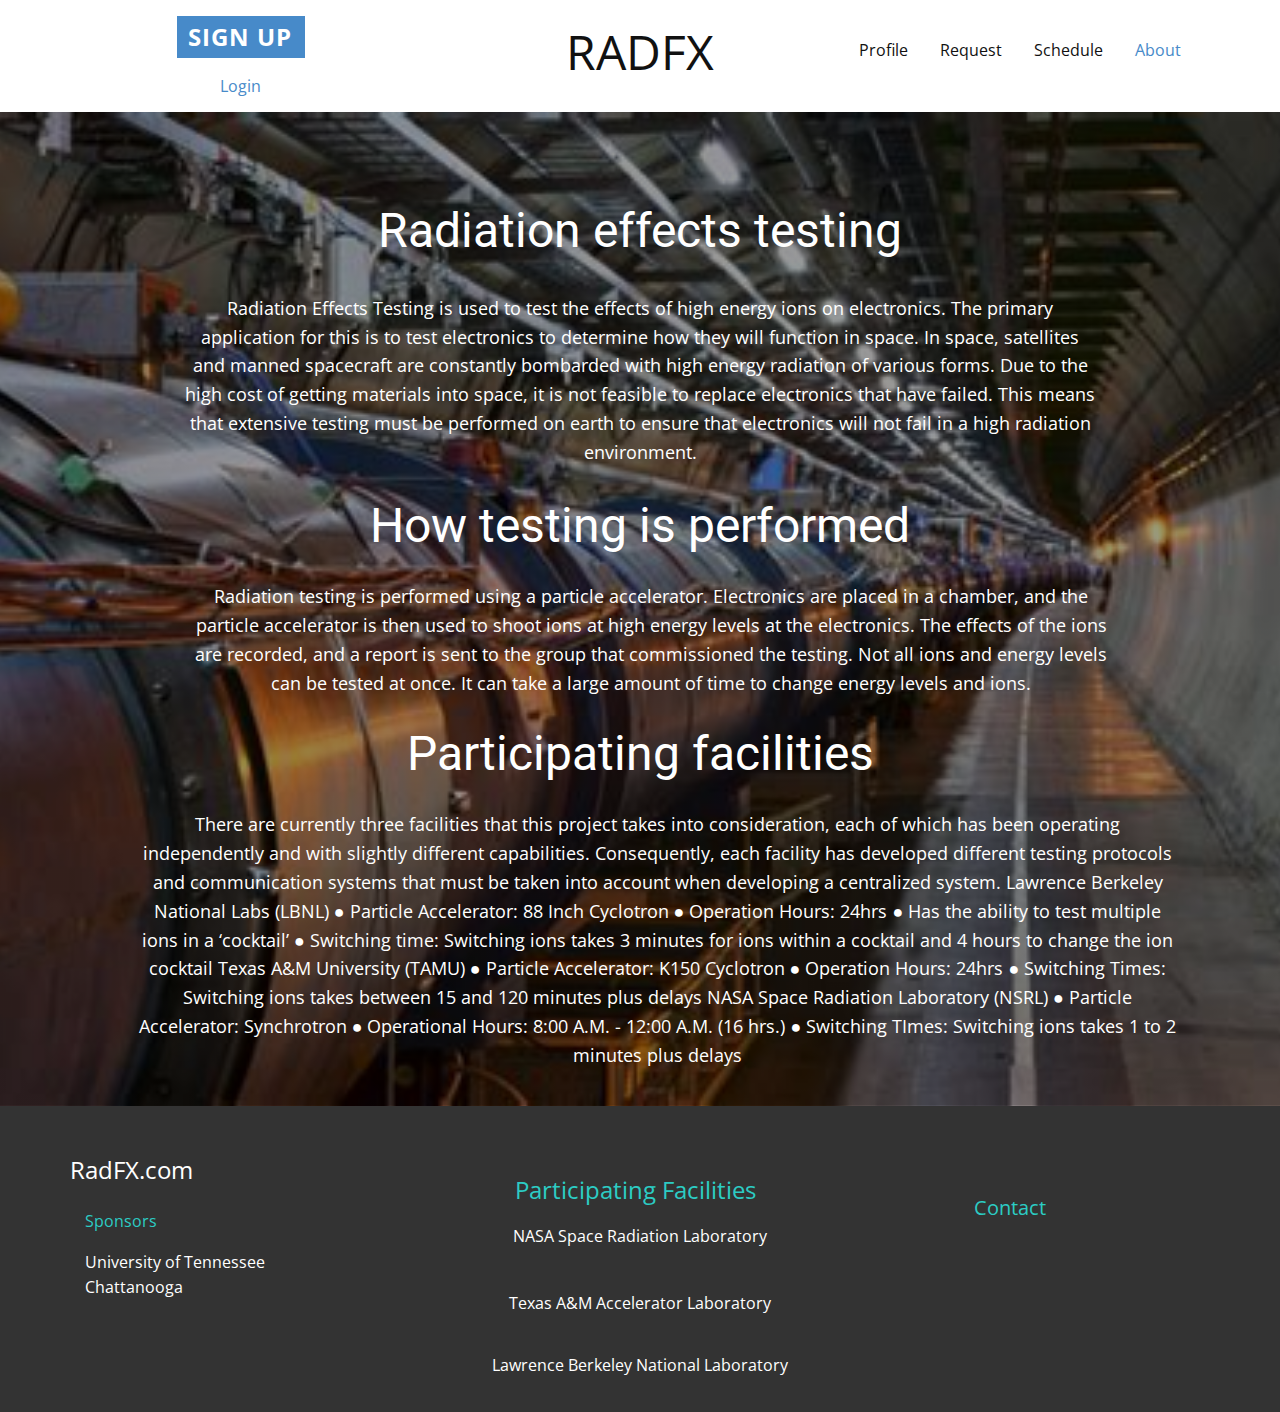
<file: RadFX/index.html>
<!DOCTYPE html>
<html style="font-size: 16px;">
  <head>
    <meta name="viewport" content="width=device-width, initial-scale=1.0">
    <meta charset="utf-8">
    <meta name="keywords" content="​Radiation effects testing​, ​How​ testing is performed, ​Participating facilities">
    <meta name="description" content="">
    <meta name="page_type" content="np-template-header-footer-from-plugin">
    <title>HomePage</title>
    <link rel="stylesheet" href="nicepage.css" media="screen">
<link rel="stylesheet" href="HomePage.css" media="screen">
    <script class="u-script" type="text/javascript" src="jquery.js" defer=""></script>
    <script class="u-script" type="text/javascript" src="nicepage.js" defer=""></script>
    <meta name="generator" content="Nicepage 4.3.3, nicepage.com">
    <link id="u-theme-google-font" rel="stylesheet" href="https://fonts.googleapis.com/css?family=Roboto:100,100i,300,300i,400,400i,500,500i,700,700i,900,900i|Open+Sans:300,300i,400,400i,600,600i,700,700i,800,800i">
    
    
    
    
    
    
    
    <script type="application/ld+json">{
		"@context": "http://schema.org",
		"@type": "Organization",
		"name": ""
}</script>
    <meta name="theme-color" content="#478ac9">
    <meta property="og:title" content="HomePage">
    <meta property="og:type" content="website">
  </head>
  <body data-home-page="HomePage.html" data-home-page-title="HomePage" class="u-body"><header class="u-clearfix u-header u-header" id="sec-d922"><div class="u-clearfix u-sheet u-valign-middle u-sheet-1">
        <div class="u-clearfix u-expanded-width u-layout-wrap u-layout-wrap-1">
          <div class="u-layout">
            <div class="u-layout-row">
              <div class="u-container-style u-layout-cell u-size-20 u-layout-cell-1">
                <div class="u-container-layout u-container-layout-1">
                  <a href="SignUp.html" data-page-id="598918230" class="u-btn u-button-style u-hover-palette-1-dark-1 u-palette-1-base u-btn-1">Sign Up</a>
                  <a class="u-login u-login-1" href="login.html" title="Login">Login</a>
                </div>
              </div>
              <div class="u-container-style u-layout-cell u-size-20 u-layout-cell-2">
                <div class="u-container-layout u-container-layout-2">
                  <p class="u-text u-text-1">RADFX</p>
                </div>
              </div>
              <div class="u-container-style u-layout-cell u-size-20 u-layout-cell-3">
                <div class="u-container-layout u-container-layout-3">
                  <nav class="u-menu u-menu-dropdown u-offcanvas u-menu-1">
                    <div class="menu-collapse" style="font-size: 1rem; letter-spacing: 0px;">
                      <a class="u-button-style u-custom-left-right-menu-spacing u-custom-padding-bottom u-custom-top-bottom-menu-spacing u-nav-link u-text-active-palette-1-base u-text-hover-palette-2-base" href="#">
                        <svg class="u-svg-link" viewBox="0 0 24 24"><use xmlns:xlink="http://www.w3.org/1999/xlink" xlink:href="#menu-hamburger"></use></svg>
                        <svg class="u-svg-content" version="1.1" id="menu-hamburger" viewBox="0 0 16 16" x="0px" y="0px" xmlns:xlink="http://www.w3.org/1999/xlink" xmlns="http://www.w3.org/2000/svg"><g><rect y="1" width="16" height="2"></rect><rect y="7" width="16" height="2"></rect><rect y="13" width="16" height="2"></rect>
</g></svg>
                      </a>
                    </div>
                    <div class="u-custom-menu u-nav-container">
                      <ul class="u-nav u-unstyled u-nav-1"><li class="u-nav-item"><a class="u-button-style u-nav-link u-text-active-palette-1-base u-text-hover-palette-2-base" href="Profile.html" style="padding: 28px 16px;">Profile</a>
</li><li class="u-nav-item"><a class="u-button-style u-nav-link u-text-active-palette-1-base u-text-hover-palette-2-base" href="Request.html" style="padding: 28px 16px;">Request</a>
</li><li class="u-nav-item"><a class="u-button-style u-nav-link u-text-active-palette-1-base u-text-hover-palette-2-base" href="Schedule.html" style="padding: 28px 16px;">Schedule</a>
</li><li class="u-nav-item"><a class="u-button-style u-nav-link u-text-active-palette-1-base u-text-hover-palette-2-base" href="HomePage.html" style="padding: 28px 16px;">About</a>
</li></ul>
                    </div>
                    <div class="u-custom-menu u-nav-container-collapse">
                      <div class="u-black u-container-style u-inner-container-layout u-opacity u-opacity-95 u-sidenav">
                        <div class="u-inner-container-layout u-sidenav-overflow">
                          <div class="u-menu-close"></div>
                          <ul class="u-align-center u-nav u-popupmenu-items u-unstyled u-nav-2"><li class="u-nav-item"><a class="u-button-style u-nav-link" href="Profile.html" style="padding: 28px 16px;">Profile</a>
</li><li class="u-nav-item"><a class="u-button-style u-nav-link" href="Request.html" style="padding: 28px 16px;">Request</a>
</li><li class="u-nav-item"><a class="u-button-style u-nav-link" href="Schedule.html" style="padding: 28px 16px;">Schedule</a>
</li><li class="u-nav-item"><a class="u-button-style u-nav-link" href="HomePage.html" style="padding: 28px 16px;">About</a>
</li></ul>
                        </div>
                      </div>
                      <div class="u-black u-menu-overlay u-opacity u-opacity-70"></div>
                    </div>
                  </nav>
                </div>
              </div>
            </div>
          </div>
        </div>
      </div></header>
    <section class="u-align-center u-clearfix u-image u-shading u-section-1" src="" data-image-width="474" data-image-height="316" id="sec-89ea">
      <div class="u-clearfix u-sheet u-sheet-1">
        <h1 class="u-text u-text-default u-title u-text-1"> Radiation effects testing </h1>
        <p class="u-large-text u-text u-text-variant u-text-2"> Radiation Effects Testing is used to test the effects of high energy ions on electronics. The primary application for this is to test electronics to determine how they will function in space. In space, satellites and manned spacecraft are constantly bombarded with high energy radiation of various forms. Due to the high cost of getting materials into space, it is not feasible to replace electronics that have failed. This means that extensive testing must be performed on earth to ensure that electronics will not fail in a high radiation environment.</p>
        <h1 class="u-text u-text-3"> How​ testing is performed</h1>
        <p class="u-text u-text-4"> Radiation testing is performed using a particle accelerator. Electronics are placed in a chamber, and the particle accelerator is then used to shoot ions at high energy levels at the electronics. The effects of the ions are recorded, and a report is sent to the group that commissioned the testing. Not all ions and energy levels can be tested at once. It can take a large amount of time to change energy levels and ions. </p>
        <h1 class="u-text u-text-5"> Participating facilities</h1>
        <p class="u-text u-text-6"> There are currently three facilities that this project takes into consideration, each of which has been operating independently and with slightly different capabilities. Consequently, each facility has developed different testing protocols and communication systems that must be taken into account when developing a centralized system. Lawrence Berkeley National Labs (LBNL) ● Particle Accelerator: 88 Inch Cyclotron ● Operation Hours: 24hrs ● Has the ability to test multiple ions in a ‘cocktail’ ● Switching time: Switching ions takes 3 minutes for ions within a cocktail and 4 hours to change the ion cocktail Texas A&amp;M University (TAMU) ● Particle Accelerator: K150 Cyclotron ● Operation Hours: 24hrs ● Switching Times: Switching ions takes between 15 and 120 minutes plus delays NASA Space Radiation Laboratory (NSRL) ● Particle Accelerator: Synchrotron ● Operational Hours: 8:00 A.M. - 12:00 A.M. (16 hrs.) ● Switching TImes: Switching ions takes 1 to 2 minutes plus delays</p>
      </div>
    </section>
    
    
    
    
    
    
    
    <footer class="u-align-center u-clearfix u-footer u-grey-80 u-footer" id="sec-f931"><div class="u-align-left u-clearfix u-sheet u-sheet-1">
        <div class="u-clearfix u-expanded-width u-layout-wrap u-layout-wrap-1">
          <div class="u-layout">
            <div class="u-layout-row">
              <div class="u-container-style u-layout-cell u-size-20 u-layout-cell-1">
                <div class="u-container-layout u-valign-top u-container-layout-1">
                  <p class="u-text u-text-1">RadFX.com</p>
                  <p class="u-text u-text-palette-4-dark-1 u-text-2">Sponsors </p>
                  <p class="u-text u-text-3">
                    <a class="u-active-none u-border-none u-btn u-button-link u-button-style u-hover-none u-none u-text-body-alt-color u-btn-1" href="https://utc.edu">University of Tennessee Chattanooga</a>
                  </p>
                </div>
              </div>
              <div class="u-container-style u-layout-cell u-size-20 u-layout-cell-2">
                <div class="u-container-layout u-container-layout-2">
                  <p class="u-text u-text-palette-4-dark-1 u-text-4">Participating Facilities</p>
                  <a href="https://www.bnl.gov/nsrl/" class="u-border-1 u-border-active-palette-2-base u-border-hover-palette-1-base u-btn u-button-style u-none u-text-body-alt-color u-btn-2"> NASA Space Radiation Laboratory</a>
                  <a href="https://engineering.tamu.edu/nuclear/research/facilities/accelerator-laboratory.html" class="u-border-1 u-border-active-palette-2-base u-border-hover-palette-1-base u-btn u-button-style u-none u-text-body-alt-color u-btn-3"> Texas A&amp;M Accelerator Laboratory</a>
                  <a href="https://www.lbl.gov/" class="u-border-1 u-border-active-palette-2-base u-border-hover-palette-1-base u-btn u-button-style u-none u-text-body-alt-color u-btn-4"> Lawrence Berkeley National Laboratory</a>
                </div>
              </div>
              <div class="u-container-style u-layout-cell u-size-20 u-layout-cell-3">
                <div class="u-container-layout u-container-layout-3">
                  <p class="u-text u-text-palette-4-dark-1 u-text-5">Contact</p>
                </div>
              </div>
            </div>
          </div>
        </div>
      </div></footer>

  </body>
</html>
</file>
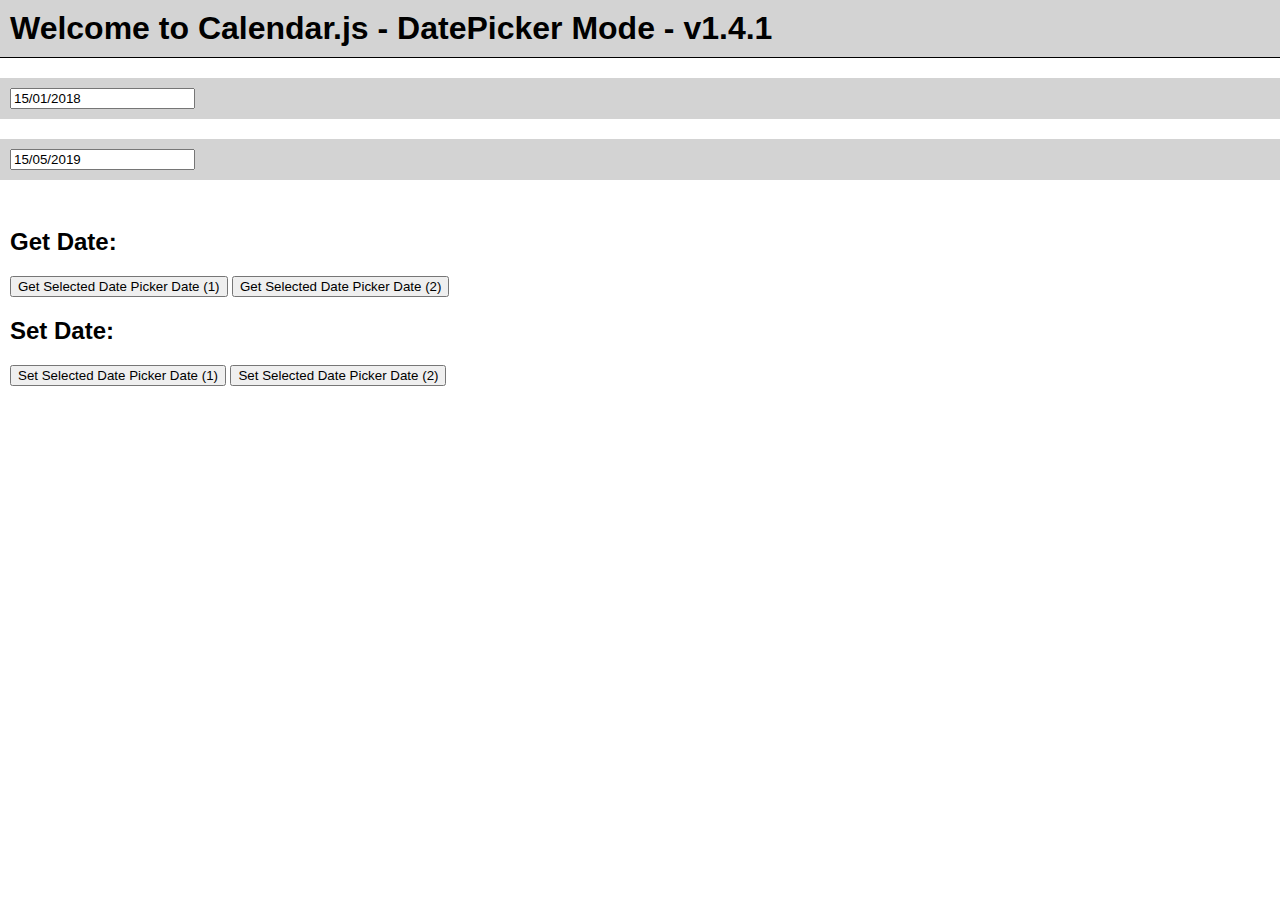
<file: RadFX/calendarjs.datepicker.html>
<html>
    <head>
        <meta charset="utf-8" />
        <title>Calendar.js - DatePicker Mode</title>
        <meta name="viewport" content="width=device-width, initial-scale=1" user-scalable="no">
        <link rel="stylesheet" href="css/styles.css" />
        <link rel="stylesheet" href="src/calendarjs.css" />
        <script src="src/calendarjs.js"></script>

        <style>
            .date-picker {
                margin-top: 20px;
                background-color: lightgrey;
                padding: 30px;
            }
        </style>
    </head>

    <body>
        <h1 id="header">Welcome to Calendar.js - DatePicker Mode</h1>

        <div class="contents date-picker">
            <input type="text" id="myCalendar1" value="15/01/2018" />
        </div>

        <div class="contents date-picker">
            <input type="text" id="myCalendar2" value="15/05/2019" />
        </div>
        <br>

        <div class="contents">
            <h2>Get Date:</h2>
            <button onclick="console.log( calendarInstance1.getSelectedDatePickerDate() );">Get Selected Date Picker Date (1)</button>
            <button onclick="console.log( calendarInstance2.getSelectedDatePickerDate() );">Get Selected Date Picker Date (2)</button>
            <br>

            <h2>Set Date:</h2>
            <button onclick="calendarInstance1.setSelectedDatePickerDate( new Date() );">Set Selected Date Picker Date (1)</button>
            <button onclick="calendarInstance2.setSelectedDatePickerDate( new Date() );">Set Selected Date Picker Date (2)</button>
        </div>
    </body>

    <script>
        var calendarInstance1 = new calendarJs( "myCalendar1", {
                openInFullScreenMode: true
            } ),
            calendarInstance2 = new calendarJs( "myCalendar2", {
                openInFullScreenMode: true
            } );

        document.title += " - v" + calendarInstance1.getVersion();
        document.getElementById( "header" ).innerText += " - v" + calendarInstance1.getVersion();

        calendarInstance1.addEvent( {
            from: new Date(),
            to: new Date(),
            title: "Event 1",
            description: "This is a another description of the event that has been added, so it can be shown in the pop-up dialog.",
            location: "Teams Meeting",
            group: "Group 1"
        }, )
    </script>
</html>
</file>
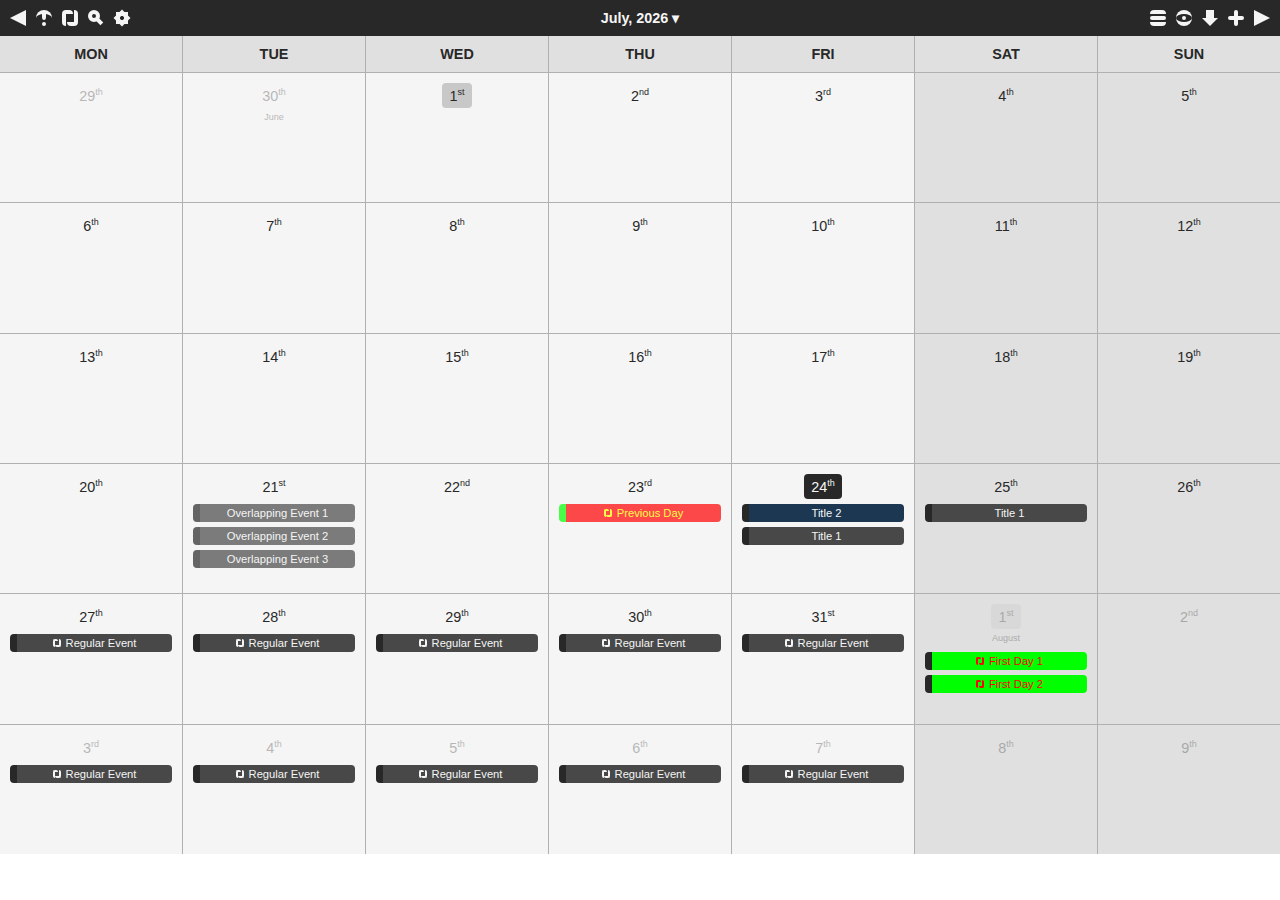
<file: RadFX/calendarjs.fullscreen.html>
<html>
    <head>
        <meta charset="utf-8" />
        <title>Calendar.js - Full Screen</title>
        <meta name="viewport" content="width=device-width, initial-scale=1" user-scalable="no">
        <link rel="stylesheet" href="css/styles.css" />
        <link rel="stylesheet" href="src/calendarjs.css" />
        <script src="src/calendarjs.js"></script>
    </head>

    <body>
        <h1 id="header">Welcome to Calendar.js - Full Screen</h1>

        <div class="contents">
            <div id="myCalendar" style="max-width: 800px;">
                <p>Some data that should be cleared.</p>
            </div>
            <br>
        </div>
    </body>

    <script>
        var calendarInstance = new calendarJs( "myCalendar", { 
            exportEventsEnabled: true, 
            manualEditingEnabled: true, 
            showTimesInMainCalendarEvents: false,
            minimumDayHeight: 0,
            manualEditingEnabled: true,
            organizerName: "Your Name",
            organizerEmailAddress: "your@email.address",
            visibleDays: [ 0, 1, 2, 3, 4, 5, 6 ],
            openInFullScreenMode: true,
            fullScreenModeEnabled: false
        } );

        document.title += " - v" + calendarInstance.getVersion();
        document.getElementById( "header" ).innerText += " - v" + calendarInstance.getVersion();

        calendarInstance.addEvents( getEvents() );

        function daysInMonth( year, month ) {
            return new Date( year, month + 1, 0 ).getDate();
        }

        function getEvents() {
            var previousDay = new Date(),
                today9 = new Date(),
                today11 = new Date(),
                tomorrow = new Date(),
                firstDayInNextMonth = new Date(),
                lastDayInNextMonth = new Date(),
                today = new Date(),
                today3HoursAhead = new Date(),
                previousYear = new Date(),
                nextYear = new Date(),
                overlappingEvent1 = new Date(),
                overlappingEventTo1 = new Date(),
                overlappingEvent2 = new Date(),
                overlappingEventTo2 = new Date(),
                overlappingEvent3 = new Date(),
                overlappingEventTo3 = new Date(),
                overlappingEvent4 = new Date(),
                overlappingEventTo4 = new Date(),
                overlappingEvent5 = new Date(),
                overlappingEventTo5 = new Date();

            previousDay.setDate( previousDay.getDate() - 1 );
            today11.setHours( 11 );
            tomorrow.setDate( today11.getDate() + 1 );
            today9.setHours( 9 );

            firstDayInNextMonth.setDate( 1 );
            firstDayInNextMonth.setDate( firstDayInNextMonth.getDate() + daysInMonth( firstDayInNextMonth.getFullYear(), firstDayInNextMonth.getMonth() ) );

            lastDayInNextMonth.setDate( 1 );
            lastDayInNextMonth.setMonth( lastDayInNextMonth.getMonth() + 1 );
            lastDayInNextMonth.setDate( lastDayInNextMonth.getDate() + daysInMonth( lastDayInNextMonth.getFullYear(), lastDayInNextMonth.getMonth() ) - 1 );

            today.setHours( 21, 59, 0, 0 );
            today.setDate( today.getDate() + 3 );
            today3HoursAhead.setHours( 23, 59, 0, 0 );
            today3HoursAhead.setDate( today3HoursAhead.getDate() + 3 );

            previousYear.setFullYear( previousYear.getFullYear() - 1 );
            nextYear.setFullYear( nextYear.getFullYear() + 1 );

            overlappingEvent1.setDate( overlappingEvent1.getDate() - 3 );
            overlappingEventTo1.setDate( overlappingEventTo1.getDate() - 3 );
            overlappingEvent2.setDate( overlappingEvent2.getDate() - 3 );
            overlappingEventTo2.setDate( overlappingEventTo2.getDate() - 3 );
            overlappingEvent3.setDate( overlappingEvent3.getDate() - 3 );
            overlappingEventTo3.setDate( overlappingEventTo3.getDate() - 3 );
            overlappingEvent4.setDate( overlappingEvent4.getDate() - 3 );
            overlappingEventTo4.setDate( overlappingEventTo4.getDate() - 3 );
            overlappingEvent5.setDate( overlappingEvent5.getDate() - 3 );
            overlappingEventTo5.setDate( overlappingEventTo5.getDate() - 3 );
            overlappingEvent1.setHours( 0, 10, 0, 0 );
            overlappingEventTo1.setHours( 1, 10, 0, 0 );
            overlappingEvent2.setHours( 0, 35, 0, 0 );
            overlappingEventTo2.setHours( 1, 35, 0, 0 );
            overlappingEvent3.setHours( 1, 20, 0, 0 );
            overlappingEventTo3.setHours( 2, 20, 0, 0 );
            overlappingEvent4.setHours( 2, 0, 0, 0 );
            overlappingEventTo4.setHours( 3, 0, 0, 0 );
            overlappingEvent5.setHours( 3, 30, 0, 0 );
            overlappingEventTo5.setHours( 4, 40, 0, 0 );

            return [
                {
                    from: overlappingEvent1,
                    to: overlappingEventTo1,
                    title: "Overlapping Event 1",
                    description: "This is a another description of the event that has been added, so it can be shown in the pop-up dialog.",
                    location: "Teams Meeting",
                    group: "Group 1"
                },
                {
                    from: overlappingEvent2,
                    to: overlappingEventTo2,
                    title: "Overlapping Event 2",
                    description: "This is a another description of the event that has been added, so it can be shown in the pop-up dialog.",
                    location: "Teams Meeting",
                    group: "Group 1"
                },
                {
                    from: overlappingEvent3,
                    to: overlappingEventTo3,
                    title: "Overlapping Event 3",
                    description: "This is a another description of the event that has been added, so it can be shown in the pop-up dialog.",
                    location: "Teams Meeting",
                    group: "Group 1"
                },
                {
                    from: overlappingEvent4,
                    to: overlappingEventTo4,
                    title: "Overlapping Event 4",
                    description: "This is a another description of the event that has been added, so it can be shown in the pop-up dialog.",
                    location: "Teams Meeting",
                    group: "Group 1"
                },
                {
                    from: overlappingEvent5,
                    to: overlappingEventTo5,
                    title: "Overlapping Event 5",
                    description: "This is a another description of the event that has been added, so it can be shown in the pop-up dialog.",
                    location: "Teams Meeting",
                    group: "Group 1"
                },
                {
                    from: previousYear,
                    to: previousYear,
                    title: "Previous Year",
                    description: "This is a another description of the event that has been added, so it can be shown in the pop-up dialog.",
                    location: "Teams Meeting",
                    isAllDay: true,
                    group: "Group 2"
                },
                {
                    from: nextYear,
                    to: nextYear,
                    title: "Next Year",
                    description: "This is a another description of the event that has been added, so it can be shown in the pop-up dialog.",
                    location: "Teams Meeting",
                    isAllDay: true,
                    group: "Group 2"
                },
                {
                    from: previousDay,
                    to: previousDay,
                    title: "Previous Day",
                    description: "This is a another description of the event that has been added, so it can be shown in the pop-up dialog.",
                    location: "Teams Meeting",
                    isAllDay: true,
                    color: "#FF0000",
                    colorText: "#FFFF00",
                    colorBorder: "#00FF00",
                    repeatEvery: 5,
                    id: "1234-5678-9",
                    group: "Group 1"
                },
                {
                    from: today11,
                    to: tomorrow,
                    title: "Title 1",
                    description: "This is a another description of the event that has been added, so it can be shown in the pop-up dialog.",
                    location: "Teams Meeting",
                    isAllDay: false,
                    group: "group 1"
                },
                {
                    from: tomorrow,
                    to: today11,
                    title: "Title Bad (should not show)",
                    description: "This is a another description of the event that has been added, so it can be shown in the pop-up dialog.",
                    location: "Teams Meeting",
                    isAllDay: false,
                    group: "group 1"
                },
                {
                    from: today9,
                    to: today9,
                    title: "Title 2",
                    description: "This is a another description of the event that has been added, so it can be shown in the pop-up dialog.",
                    location: "Teams Meeting",
                    isAllDay: true,
                    group: "Group 1",
                    url: "https://www.google.com/"
                },
                {
                    from: firstDayInNextMonth,
                    to: firstDayInNextMonth,
                    title: "First Day 1",
                    description: "This is a another description of the event that has been added, so it can be shown in the pop-up dialog.",
                    location: "Teams Meeting",
                    isAllDay: true,
                    color: "#00FF00",
                    colorText: "#FF0000",
                    repeatEvery: 4,
                    group: "Group 2"
                },
                {
                    from: firstDayInNextMonth,
                    to: firstDayInNextMonth,
                    title: "First Day 2",
                    description: "This is a another description of the event that has been added, so it can be shown in the pop-up dialog.",
                    location: "Teams Meeting",
                    isAllDay: true,
                    color: "#00FF00",
                    colorText: "#FF0000",
                    repeatEvery: 4,
                    group: "Group 2"
                },
                {
                    from: lastDayInNextMonth,
                    to: lastDayInNextMonth,
                    title: "Last Day 1",
                    description: "This is a another description of the event that has been added, so it can be shown in the pop-up dialog.",
                    location: "Teams Meeting",
                    isAllDay: true,
                    color: "#0000FF",
                    repeatEvery: 2,
                    group: "Group 2"
                },
                {
                    from: today,
                    to: today3HoursAhead,
                    title: "Regular Event",
                    description: "This is a another description of the event that has been added, so it can be shown in the pop-up dialog.",
                    repeatEvery: 1,
                    repeatEveryExcludeDays: [ 6, 0 ],
                    repeatEnds: new Date( today.getFullYear() + 1, 0, 1 ),
                    group: "Group 1"
                }
            ];
        }
    </script>
</html>
</file>
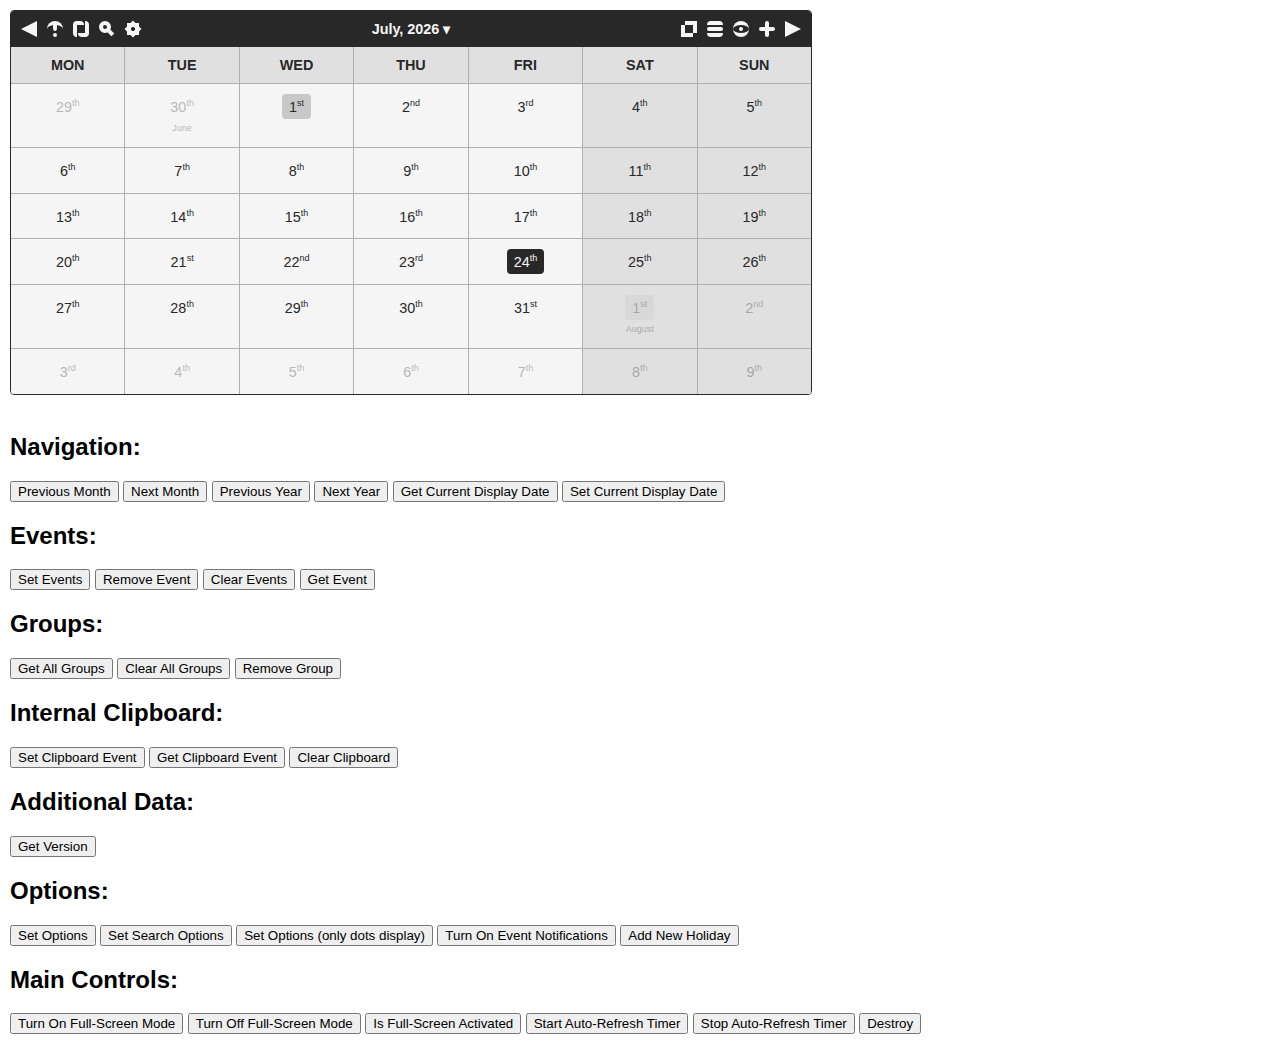
<file: RadFX/calendarjs.html>
<html>
    <head>
        <meta charset="utf-8" />
        <title>Calendar.js</title>
        <meta name="viewport" content="width=device-width, initial-scale=1" user-scalable="no">
        <link rel="stylesheet" href="css/styles.css" />
        <link rel="stylesheet" href="src/calendarjs.css" />
        <script src="src/calendarjs.js"></script>
    </head>

    <body>
      
        <div class="contents">
            <div id="myCalendar" style="max-width: 800px;">
            </div>
            <br>
    
            <h2>Navigation:</h2>
            <button onclick="calendarInstance.moveToPreviousMonth();">Previous Month</button>
            <button onclick="calendarInstance.moveToNextMonth();">Next Month</button>
            <button onclick="calendarInstance.moveToPreviousYear();">Previous Year</button>
            <button onclick="calendarInstance.moveToNextYear();">Next Year</button>
            <button onclick="console.log( calendarInstance.getCurrentDisplayDate() );">Get Current Display Date</button>
            <button onclick="setCurrentDisplayDate();">Set Current Display Date</button>
            <br>
    
            <h2>Events:</h2>
            <button onclick="setEvents();">Set Events</button>
            <button onclick="removeEvent();">Remove Event</button>
            <button onclick="calendarInstance.clearEvents();">Clear Events</button>
            <button onclick="console.log( calendarInstance.getEvent( '1234-5678-9' ) );">Get Event</button>
            <br>

            <h2>Groups:</h2>
            <button onclick="console.log( calendarInstance.getAllGroups() );">Get All Groups</button>
            <button onclick="calendarInstance.clearAllGroups();">Clear All Groups</button>
            <button onclick="calendarInstance.removeGroup( 'Group 1' );">Remove Group</button>
            <br>

            <h2>Internal Clipboard:</h2>
            <button onclick="calendarInstance.setClipboardEvent( getCopiedEvent() );">Set Clipboard Event</button>
            <button onclick="console.log( calendarInstance.getClipboardEvent() );">Get Clipboard Event</button>
            <button onclick="calendarInstance.clearClipboard();">Clear Clipboard</button>
            <br>

            <h2>Additional Data:</h2>
            <button onclick="console.log( calendarInstance.getVersion() );">Get Version</button>
            <br>

            <h2>Options:</h2>
            <button onclick="setOptions();">Set Options</button>
            <button onclick="setSearchOptions();">Set Search Options</button>
            <button onclick="onlyDotsDisplay();">Set Options (only dots display)</button>
            <button onclick="turnOnEventNotifications();">Turn On Event Notifications</button>
            <button onclick="addNewHoliday();">Add New Holiday</button>
            <br />
    
            <h2>Main Controls:</h2>
            <button onclick="calendarInstance.turnOnFullScreen();">Turn On Full-Screen Mode</button>
            <button onclick="calendarInstance.turnOffFullScreen();">Turn Off Full-Screen Mode</button>
            <button onclick="console.log( calendarInstance.isFullScreenActivated() );">Is Full-Screen Activated</button>
            <button onclick="calendarInstance.startTheAutoRefreshTimer();">Start Auto-Refresh Timer</button>
            <button onclick="calendarInstance.stopTheAutoRefreshTimer();">Stop Auto-Refresh Timer</button>
            <button onclick="calendarInstance.destroy();">Destroy</button>
        </div>
    </body>

    <script>
        var calendarInstance = new calendarJs( "myCalendar", { 
            exportEventsEnabled: true, 
            manualEditingEnabled: true, 
            showTimesInMainCalendarEvents: false,
            minimumDayHeight: 0,
            manualEditingEnabled: true,
            organizerName: "Your Name",
            organizerEmailAddress: "your@email.address",
            visibleDays: [ 0, 1, 2, 3, 4, 5, 6 ]
        } );

        document.title += " v" + calendarInstance.getVersion();
        document.getElementById( "header" ).innerText += " v" + calendarInstance.getVersion();

        calendarInstance.addEvents( getEvents() );

        function turnOnEventNotifications() {
            calendarInstance.setOptions( {
                eventNotificationsEnabled: true
            } );
        }

        function setEvents() {
            calendarInstance.setEvents( getEvents() );
        }

        function removeEvent() {
            calendarInstance.removeEvent( new Date(), "Test Title 2" );
        }

        function daysInMonth( year, month ) {
            return new Date( year, month + 1, 0 ).getDate();
        }

        function setOptions() {
            calendarInstance.setOptions( {
                minimumDayHeight: 70,
                manualEditingEnabled: false,
                exportEventsEnabled: false,
                showDayNumberOrdinals: false,
                fullScreenModeEnabled: false,
                maximumEventsPerDayDisplay: 0,
                showTimelineArrowOnFullDayView: false,
                maximumEventTitleLength: 10,
                maximumEventDescriptionLength: 10,
                maximumEventLocationLength: 10,
                maximumEventGroupLength: 10,
                showDayNamesInMainDisplay: false,
                tooltipsEnabled: false,
                visibleDays: [ 0, 1, 2, 3, 4 ],
                allowEventScrollingOnMainDisplay: true,
                showExtraMainDisplayToolbarButtons: false,
                hideEventsWithoutGroupAssigned: true,
                showHolidays: false,
            } );
        }

        function setSearchOptions() {
            calendarInstance.setSearchOptions( {
                left: 10,
                top: 10
            } );
        }

        function onlyDotsDisplay() {
            calendarInstance.setOptions( {
                useOnlyDotEventsForMainDisplay: true
            } );
        }

        function setCurrentDisplayDate() {
            var newDate = new Date();
            newDate.setMonth( newDate.getMonth() + 3 );

            calendarInstance.setCurrentDisplayDate( newDate );
        }

        function getEvents() {
			
            var previousDay = new Date(),
                today9 = new Date(),
                today11 = new Date(),
                tomorrow = new Date(),
                firstDayInNextMonth = new Date(),
                lastDayInNextMonth = new Date(),
                today = new Date(),
                today3HoursAhead = new Date(),
                previousYear = new Date(),
                nextYear = new Date(),
                overlappingEvent1 = new Date(),
                overlappingEventTo1 = new Date(),
                overlappingEvent2 = new Date(),
                overlappingEventTo2 = new Date(),
                overlappingEvent3 = new Date(),
                overlappingEventTo3 = new Date(),
                overlappingEvent4 = new Date(),
                overlappingEventTo4 = new Date(),
                overlappingEvent5 = new Date(),
                overlappingEventTo5 = new Date();

            previousDay.setDate( previousDay.getDate() - 1 );
            today11.setHours( 11 );
            tomorrow.setDate( today11.getDate() + 1 );
            today9.setHours( 9 );

            firstDayInNextMonth.setDate( 1 );
            firstDayInNextMonth.setDate( firstDayInNextMonth.getDate() + daysInMonth( firstDayInNextMonth.getFullYear(), firstDayInNextMonth.getMonth() ) );

            lastDayInNextMonth.setDate( 1 );
            lastDayInNextMonth.setMonth( lastDayInNextMonth.getMonth() + 1 );
            lastDayInNextMonth.setDate( lastDayInNextMonth.getDate() + daysInMonth( lastDayInNextMonth.getFullYear(), lastDayInNextMonth.getMonth() ) - 1 );

            today.setHours( 21, 59, 0, 0 );
            today.setDate( today.getDate() + 3 );
            today3HoursAhead.setHours( 23, 59, 0, 0 );
            today3HoursAhead.setDate( today3HoursAhead.getDate() + 3 );

            previousYear.setFullYear( previousYear.getFullYear() - 1 );
            nextYear.setFullYear( nextYear.getFullYear() + 1 );

            overlappingEvent1.setDate( overlappingEvent1.getDate() - 3 );
            overlappingEventTo1.setDate( overlappingEventTo1.getDate() - 3 );
            overlappingEvent2.setDate( overlappingEvent2.getDate() - 3 );
            overlappingEventTo2.setDate( overlappingEventTo2.getDate() - 3 );
            overlappingEvent3.setDate( overlappingEvent3.getDate() - 3 );
            overlappingEventTo3.setDate( overlappingEventTo3.getDate() - 3 );
            overlappingEvent4.setDate( overlappingEvent4.getDate() - 3 );
            overlappingEventTo4.setDate( overlappingEventTo4.getDate() - 3 );
            overlappingEvent5.setDate( overlappingEvent5.getDate() - 3 );
            overlappingEventTo5.setDate( overlappingEventTo5.getDate() - 3 );
            overlappingEvent1.setHours( 0, 10, 0, 0 );
            overlappingEventTo1.setHours( 1, 10, 0, 0 );
            overlappingEvent2.setHours( 0, 35, 0, 0 );
            overlappingEventTo2.setHours( 1, 35, 0, 0 );
            overlappingEvent3.setHours( 1, 20, 0, 0 );
            overlappingEventTo3.setHours( 2, 20, 0, 0 );
            overlappingEvent4.setHours( 2, 0, 0, 0 );
            overlappingEventTo4.setHours( 3, 0, 0, 0 );
            overlappingEvent5.setHours( 3, 30, 0, 0 );
            overlappingEventTo5.setHours( 4, 40, 0, 0 );

            return [
                {
                    from: overlappingEvent1,
                    to: overlappingEventTo1,
                    title: "Overlapping Event 1",
                    description: "This is a another description of the event that has been added, so it can be shown in the pop-up dialog.",
                    location: "Teams Meeting",
                    group: "Group 1"
                },
                {
                    from: overlappingEvent2,
                    to: overlappingEventTo2,
                    title: "Overlapping Event 2",
                    description: "This is a another description of the event that has been added, so it can be shown in the pop-up dialog.",
                    location: "Teams Meeting",
                    group: "Group 1"
                },
                {
                    from: overlappingEvent3,
                    to: overlappingEventTo3,
                    title: "Overlapping Event 3",
                    description: "This is a another description of the event that has been added, so it can be shown in the pop-up dialog.",
                    location: "Teams Meeting",
                    group: "Group 1"
                },
                {
                    from: overlappingEvent4,
                    to: overlappingEventTo4,
                    title: "Overlapping Event 4",
                    description: "This is a another description of the event that has been added, so it can be shown in the pop-up dialog.",
                    location: "Teams Meeting",
                    group: "Group 1"
                },
                {
                    from: overlappingEvent5,
                    to: overlappingEventTo5,
                    title: "Overlapping Event 5",
                    description: "This is a another description of the event that has been added, so it can be shown in the pop-up dialog.",
                    location: "Teams Meeting",
                    group: "Group 1"
                },
                {
                    from: previousYear,
                    to: previousYear,
                    title: "Previous Year",
                    description: "This is a another description of the event that has been added, so it can be shown in the pop-up dialog.",
                    location: "Teams Meeting",
                    isAllDay: true,
                    group: "Group 2"
                },
                {
                    from: nextYear,
                    to: nextYear,
                    title: "Next Year",
                    description: "This is a another description of the event that has been added, so it can be shown in the pop-up dialog.",
                    location: "Teams Meeting",
                    isAllDay: true,
                    group: "Group 2"
                },
                {
                    from: previousDay,
                    to: previousDay,
                    title: "Previous Day",
                    description: "This is a another description of the event that has been added, so it can be shown in the pop-up dialog.",
                    location: "Teams Meeting",
                    isAllDay: true,
                    color: "#FF0000",
                    colorText: "#FFFF00",
                    colorBorder: "#00FF00",
                    repeatEvery: 5,
                    id: "1234-5678-9",
                    group: "Group 1"
                },
                {
                    from: today11,
                    to: tomorrow,
                    title: "Title 1",
                    description: "This is a another description of the event that has been added, so it can be shown in the pop-up dialog.",
                    location: "Teams Meeting",
                    isAllDay: false,
                    group: "group 1"
                },
                {
                    from: tomorrow,
                    to: today11,
                    title: "Title Bad (should not show)",
                    description: "This is a another description of the event that has been added, so it can be shown in the pop-up dialog.",
                    location: "Teams Meeting",
                    isAllDay: false,
                    group: "group 1"
                },
                {
                    from: today9,
                    to: today9,
                    title: "Title 2",
                    description: "This is a another description of the event that has been added, so it can be shown in the pop-up dialog.",
                    location: "Teams Meeting",
                    isAllDay: true,
                    group: "Group 1",
                    url: "https://www.google.com/"
                },
                {
                    from: firstDayInNextMonth,
                    to: firstDayInNextMonth,
                    title: "First Day 1",
                    description: "This is a another description of the event that has been added, so it can be shown in the pop-up dialog.",
                    location: "Teams Meeting",
                    isAllDay: true,
                    color: "#00FF00",
                    colorText: "#FF0000",
                    repeatEvery: 4
                },
                {
                    from: firstDayInNextMonth,
                    to: firstDayInNextMonth,
                    title: "First Day 2",
                    description: "This is a another description of the event that has been added, so it can be shown in the pop-up dialog.",
                    location: "Teams Meeting",
                    isAllDay: true,
                    color: "#00FF00",
                    colorText: "#FF0000",
                    repeatEvery: 4
                },
                {
                    from: lastDayInNextMonth,
                    to: lastDayInNextMonth,
                    title: "Last Day 1",
                    description: "This is a another description of the event that has been added, so it can be shown in the pop-up dialog.",
                    location: "Teams Meeting",
                    isAllDay: true,
                    color: "#0000FF",
                    repeatEvery: 2
                },
                {
                    from: today,
                    to: today3HoursAhead,
                    title: "Regular Event",
                    description: "This is a another description of the event that has been added, so it can be shown in the pop-up dialog.",
                    repeatEvery: 1,
                    repeatEveryExcludeDays: [ 6, 0 ],
                    repeatEnds: new Date( today.getFullYear() + 1, 0, 1 ),
                    group: "Group 1"
                }
            ];
			
        }

        function getCopiedEvent() {
            var today = new Date(),
                todayPlus1Hour = new Date();

            todayPlus1Hour.setHours( today.getHours() + 1 );

            return {
                from: today,
                to: todayPlus1Hour,
                title: "Copied Event",
                description: "This is a another description of the event that has been added, so it can be shown in the pop-up dialog.",
                group: "Group 1"
            }
        }

        function addNewHoliday() {
            var today = new Date();

            var holiday1 = {
                day: today.getDate(),
                month: today.getMonth() + 1,
                title: "Google Day",
                onClick: function() {
                    document.location = "https://www.google.com/";
                }
            };

            var holiday2 = {
                day: today.getDate(),
                month: today.getMonth() + 1,
                title: "Calendar.js Day",
                onClick: function() {
                    document.location = "https://github.com/williamtroup/Calendar.js";
                }
            };
            
            calendarInstance.addHolidays( [ holiday1, holiday2 ] );
        }
    </script>
</html>
</file>
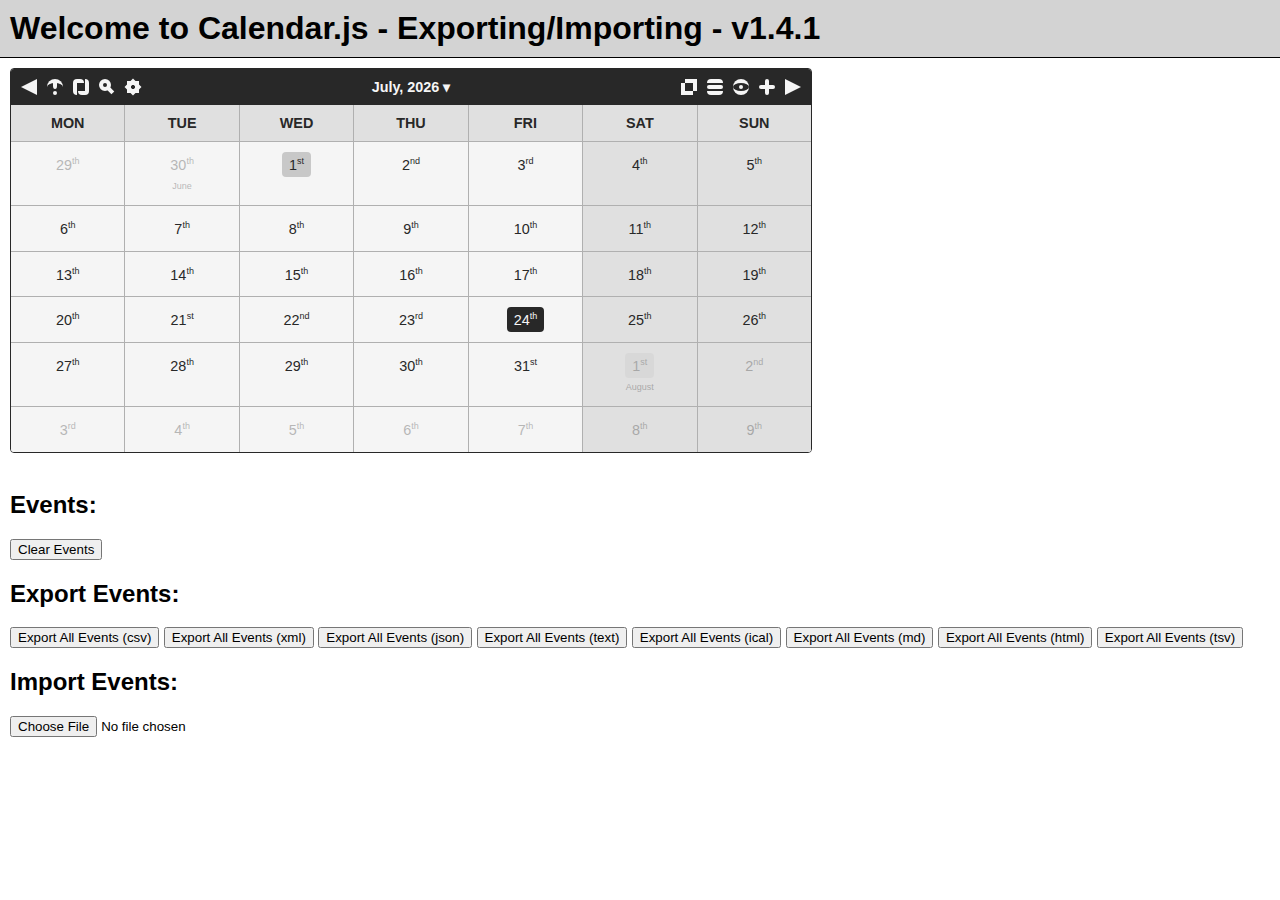
<file: RadFX/calendarjs.import.html>
<html>
    <head>
        <meta charset="utf-8" />
        <title>Calendar.js</title>
        <meta name="viewport" content="width=device-width, initial-scale=1" user-scalable="no">
        <link rel="stylesheet" href="css/styles.css" />
        <link rel="stylesheet" href="src/calendarjs.css" />
        <script src="src/calendarjs.js"></script>
    </head>

    <body>
        <h1 id="header">Welcome to Calendar.js - Exporting/Importing</h1>

        <div class="contents">
            <div id="myCalendar" style="max-width: 800px;">
                <p>Some data that should be cleared.</p>
            </div>
            <br>
    
            <h2>Events:</h2>
            <button onclick="calendarInstance.clearEvents();">Clear Events</button>

            <h2>Export Events:</h2>
            <button onclick="calendarInstance.exportAllEvents( 'csv' );">Export All Events (csv)</button>
            <button onclick="calendarInstance.exportAllEvents( 'xml' );">Export All Events (xml)</button>
            <button onclick="calendarInstance.exportAllEvents( 'json' );">Export All Events (json)</button>
            <button onclick="calendarInstance.exportAllEvents( 'text' );">Export All Events (text)</button>
            <button onclick="calendarInstance.exportAllEvents( 'ical' );">Export All Events (ical)</button>
            <button onclick="calendarInstance.exportAllEvents( 'md' );">Export All Events (md)</button>
            <button onclick="calendarInstance.exportAllEvents( 'html' );">Export All Events (html)</button>
            <button onclick="calendarInstance.exportAllEvents( 'tsv' );">Export All Events (tsv)</button>
            <br />

            <h2>Import Events:</h2>
            <input id="importjson" type="file" onchange="importJsonFile( this );">
            <br />
        </div>
    </body>

    <script>
        var calendarInstance = new calendarJs( "myCalendar", { 
            exportEventsEnabled: true, 
            manualEditingEnabled: true, 
            showTimesInMainCalendarEvents: false,
            minimumDayHeight: 0,
            manualEditingEnabled: true,
            organizerName: "Your Name",
            organizerEmailAddress: "your@email.address",
            visibleDays: [ 0, 1, 2, 3, 4, 5, 6 ]
        } );

        document.title += " v" + calendarInstance.getVersion();
        document.getElementById( "header" ).innerText += " - v" + calendarInstance.getVersion();

        function importJsonFile( input ) {
            var file = input.files[ 0 ],
                reader = new FileReader();

            reader.readAsText( file );

            reader.onload = function() {
                calendarInstance.addEventsFromJson( reader.result );
            };

            reader.onerror = function() {
                console.log( reader.error );
            };
        }
    </script>
</html>
</file>
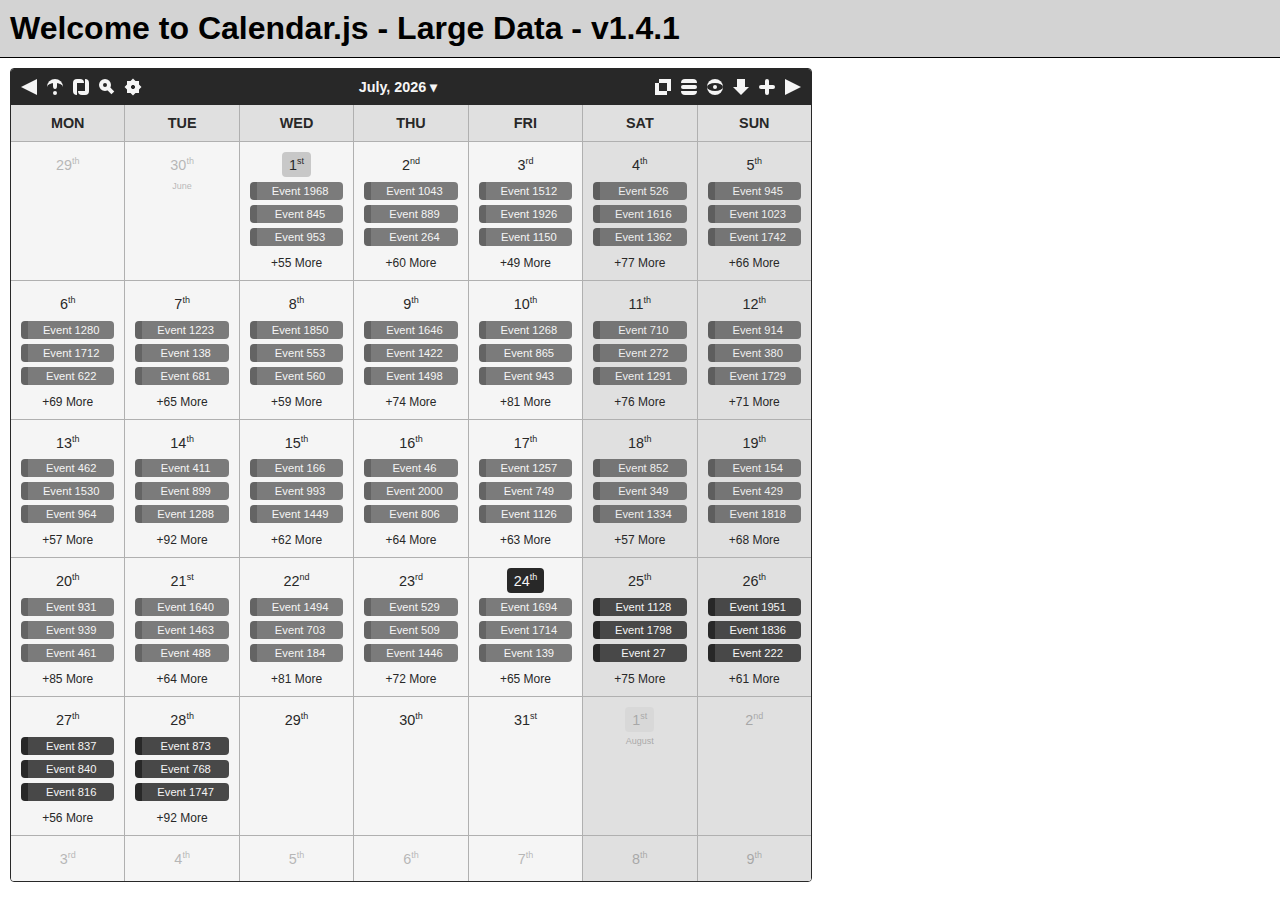
<file: RadFX/calendarjs.large-data.html>
<html>
    <head>
        <meta charset="utf-8" />
        <title>Calendar.js - Large Data</title>
        <meta name="viewport" content="width=device-width, initial-scale=1" user-scalable="no">
        <link rel="stylesheet" href="css/styles.css" />
        <link rel="stylesheet" href="src/calendarjs.css" />
        <script src="src/calendarjs.js"></script>
    </head>

    <body>
        <h1 id="header">Welcome to Calendar.js - Large Data</h1>

        <div class="contents">
            <div id="myCalendar" style="max-width: 800px;">
                <p>Some data that should be cleared.</p>
            </div>
        </div>
    </body>

    <script>
        var calendarInstance = new calendarJs( "myCalendar", { 
            exportEventsEnabled: true, 
            manualEditingEnabled: true, 
            showTimesInMainCalendarEvents: false,
            minimumDayHeight: 0,
            manualEditingEnabled: true,
            organizerName: "Your Name",
            organizerEmailAddress: "your@email.address",
            visibleDays: [ 0, 1, 2, 3, 4, 5, 6 ]
        } );

        document.title += " - v" + calendarInstance.getVersion();
        document.getElementById( "header" ).innerText += " - v" + calendarInstance.getVersion();

        calendarInstance.addEvents( getEvents() );

        function getEvents() {
            var events = [];

            for ( var eventIndex = 0; eventIndex < 2000; eventIndex++ ) {
                var today = new Date()
                today.setDate( Math.floor( ( Math.random() * 28 ) + 1 ) );
                today.setHours( Math.floor( ( Math.random() * 23 ) + 1 ) );
                today.setMinutes( Math.floor( ( Math.random() * 59 ) + 1 ) );

                var newEvent = {
                    from: today,
                    to: today,
                    title: "Event " + ( eventIndex + 1 ),
                    description: "This is a description of the event that has been added, so it can be shown in the pop-up dialog.",
                    location: "Teams Meeting",
                    group: "Group " + ( eventIndex + 1 )
                };

                events.push( newEvent );
            }

            return events;
        }
    </script>
</html>
</file>
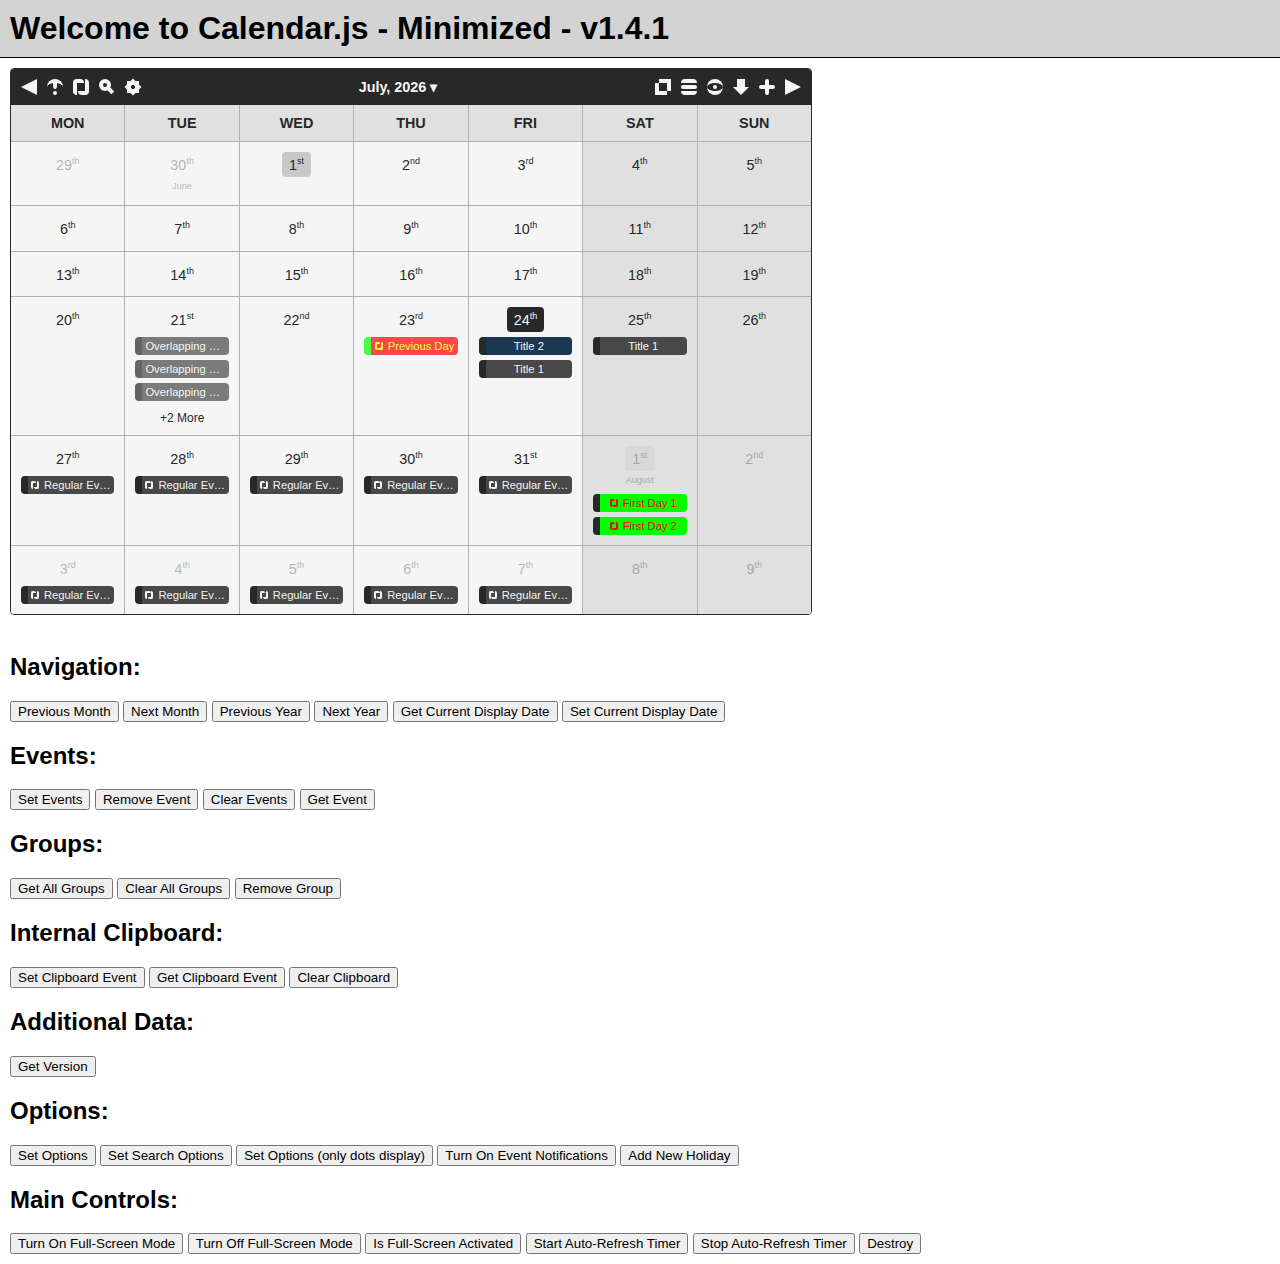
<file: RadFX/calendarjs.min.html>
<html>
    <head>
        <meta charset="utf-8" />
        <title>Calendar.js - Minimized</title>
        <meta name="viewport" content="width=device-width, initial-scale=1" user-scalable="no">
        <link rel="stylesheet" href="css/styles.css" />
        <link rel="stylesheet" href="src/calendarjs.min.css" />
        <script src="src/calendarjs.min.js"></script>
    </head>
    
    <body>
        <h1 id="header">Welcome to Calendar.js - Minimized</h1>

        <div class="contents">
            <div id="myCalendar" style="max-width: 800px;">
                <p>Some data that should be cleared.</p>
            </div>
            <br>
    
            <h2>Navigation:</h2>
            <button onclick="calendarInstance.moveToPreviousMonth();">Previous Month</button>
            <button onclick="calendarInstance.moveToNextMonth();">Next Month</button>
            <button onclick="calendarInstance.moveToPreviousYear();">Previous Year</button>
            <button onclick="calendarInstance.moveToNextYear();">Next Year</button>
            <button onclick="console.log( calendarInstance.getCurrentDisplayDate() );">Get Current Display Date</button>
            <button onclick="setCurrentDisplayDate();">Set Current Display Date</button>
            <br>
    
            <h2>Events:</h2>
            <button onclick="setEvents();">Set Events</button>
            <button onclick="removeEvent();">Remove Event</button>
            <button onclick="calendarInstance.clearEvents();">Clear Events</button>
            <button onclick="console.log( calendarInstance.getEvent( '1234-5678-9' ) );">Get Event</button>
            <br>

            <h2>Groups:</h2>
            <button onclick="console.log( calendarInstance.getAllGroups() );">Get All Groups</button>
            <button onclick="calendarInstance.clearAllGroups();">Clear All Groups</button>
            <button onclick="calendarInstance.removeGroup( 'Group 1' );">Remove Group</button>
            <br>

            <h2>Internal Clipboard:</h2>
            <button onclick="calendarInstance.setClipboardEvent( getCopiedEvent() );">Set Clipboard Event</button>
            <button onclick="console.log( calendarInstance.getClipboardEvent() );">Get Clipboard Event</button>
            <button onclick="calendarInstance.clearClipboard();">Clear Clipboard</button>
            <br>

            <h2>Additional Data:</h2>
            <button onclick="console.log( calendarInstance.getVersion() );">Get Version</button>
            <br>
            
            <h2>Options:</h2>
            <button onclick="setOptions();">Set Options</button>
            <button onclick="setSearchOptions();">Set Search Options</button>
            <button onclick="onlyDotsDisplay();">Set Options (only dots display)</button>
            <button onclick="turnOnEventNotifications();">Turn On Event Notifications</button>
            <button onclick="addNewHoliday();">Add New Holiday</button>
            <br />
    
            <h2>Main Controls:</h2>
            <button onclick="calendarInstance.turnOnFullScreen();">Turn On Full-Screen Mode</button>
            <button onclick="calendarInstance.turnOffFullScreen();">Turn Off Full-Screen Mode</button>
            <button onclick="console.log( calendarInstance.isFullScreenActivated() );">Is Full-Screen Activated</button>
            <button onclick="calendarInstance.startTheAutoRefreshTimer();">Start Auto-Refresh Timer</button>
            <button onclick="calendarInstance.stopTheAutoRefreshTimer();">Stop Auto-Refresh Timer</button>
            <button onclick="calendarInstance.destroy();">Destroy</button>
        </div>
    </body>

    <script>
        var calendarInstance = new calendarJs( "myCalendar", { 
            exportEventsEnabled: true, 
            manualEditingEnabled: true, 
            showTimesInMainCalendarEvents: false,
            minimumDayHeight: 0,
            manualEditingEnabled: true,
            organizerName: "Your Name",
            organizerEmailAddress: "your@email.address",
            visibleDays: [ 0, 1, 2, 3, 4, 5, 6 ]
        } );

        document.title += " - v" + calendarInstance.getVersion();
        document.getElementById( "header" ).innerText += " - v" + calendarInstance.getVersion();

        calendarInstance.addEvents( getEvents() );

        function turnOnEventNotifications() {
            calendarInstance.setOptions( {
                eventNotificationsEnabled: true
            } );
        }

        function setEvents() {
            calendarInstance.setEvents( getEvents() );
        }

        function removeEvent() {
            calendarInstance.removeEvent( new Date(), "Test Title 2" );
        }

        function daysInMonth( year, month ) {
            return new Date( year, month + 1, 0 ).getDate();
        }

        function setOptions() {
            calendarInstance.setOptions( {
                minimumDayHeight: 70,
                manualEditingEnabled: false,
                exportEventsEnabled: false,
                showDayNumberOrdinals: false,
                fullScreenModeEnabled: false,
                maximumEventsPerDayDisplay: 0,
                showTimelineArrowOnFullDayView: false,
                maximumEventTitleLength: 10,
                maximumEventDescriptionLength: 10,
                maximumEventLocationLength: 10,
                maximumEventGroupLength: 10,
                showDayNamesInMainDisplay: false,
                tooltipsEnabled: false,
                visibleDays: [ 0, 1, 2, 3, 4 ],
                allowEventScrollingOnMainDisplay: true,
                showExtraMainDisplayToolbarButtons: false,
                hideEventsWithoutGroupAssigned: true,
                showHolidays: false,
            } );
        }

        function setSearchOptions() {
            calendarInstance.setSearchOptions( {
                left: 10,
                top: 10
            } );
        }

        function onlyDotsDisplay() {
            calendarInstance.setOptions( {
                useOnlyDotEventsForMainDisplay: true
            } );
        }

        function setCurrentDisplayDate() {
            var newDate = new Date();
            newDate.setMonth( newDate.getMonth() + 3 );

            calendarInstance.setCurrentDisplayDate( newDate );
        }

        function getEvents() {
            var previousDay = new Date(),
                today9 = new Date(),
                today11 = new Date(),
                tomorrow = new Date(),
                firstDayInNextMonth = new Date(),
                lastDayInNextMonth = new Date(),
                today = new Date(),
                today3HoursAhead = new Date(),
                previousYear = new Date(),
                nextYear = new Date(),
                overlappingEvent1 = new Date(),
                overlappingEventTo1 = new Date(),
                overlappingEvent2 = new Date(),
                overlappingEventTo2 = new Date(),
                overlappingEvent3 = new Date(),
                overlappingEventTo3 = new Date(),
                overlappingEvent4 = new Date(),
                overlappingEventTo4 = new Date(),
                overlappingEvent5 = new Date(),
                overlappingEventTo5 = new Date();

            previousDay.setDate( previousDay.getDate() - 1 );
            today11.setHours( 11 );
            tomorrow.setDate( today11.getDate() + 1 );
            today9.setHours( 9 );

            firstDayInNextMonth.setDate( 1 );
            firstDayInNextMonth.setDate( firstDayInNextMonth.getDate() + daysInMonth( firstDayInNextMonth.getFullYear(), firstDayInNextMonth.getMonth() ) );

            lastDayInNextMonth.setDate( 1 );
            lastDayInNextMonth.setMonth( lastDayInNextMonth.getMonth() + 1 );
            lastDayInNextMonth.setDate( lastDayInNextMonth.getDate() + daysInMonth( lastDayInNextMonth.getFullYear(), lastDayInNextMonth.getMonth() ) - 1 );

            today.setHours( 21, 59, 0, 0 );
            today.setDate( today.getDate() + 3 );
            today3HoursAhead.setHours( 23, 59, 0, 0 );
            today3HoursAhead.setDate( today3HoursAhead.getDate() + 3 );

            previousYear.setFullYear( previousYear.getFullYear() - 1 );
            nextYear.setFullYear( nextYear.getFullYear() + 1 );

            overlappingEvent1.setDate( overlappingEvent1.getDate() - 3 );
            overlappingEventTo1.setDate( overlappingEventTo1.getDate() - 3 );
            overlappingEvent2.setDate( overlappingEvent2.getDate() - 3 );
            overlappingEventTo2.setDate( overlappingEventTo2.getDate() - 3 );
            overlappingEvent3.setDate( overlappingEvent3.getDate() - 3 );
            overlappingEventTo3.setDate( overlappingEventTo3.getDate() - 3 );
            overlappingEvent4.setDate( overlappingEvent4.getDate() - 3 );
            overlappingEventTo4.setDate( overlappingEventTo4.getDate() - 3 );
            overlappingEvent5.setDate( overlappingEvent5.getDate() - 3 );
            overlappingEventTo5.setDate( overlappingEventTo5.getDate() - 3 );
            overlappingEvent1.setHours( 0, 10, 0, 0 );
            overlappingEventTo1.setHours( 1, 10, 0, 0 );
            overlappingEvent2.setHours( 0, 35, 0, 0 );
            overlappingEventTo2.setHours( 1, 35, 0, 0 );
            overlappingEvent3.setHours( 1, 20, 0, 0 );
            overlappingEventTo3.setHours( 2, 20, 0, 0 );
            overlappingEvent4.setHours( 2, 0, 0, 0 );
            overlappingEventTo4.setHours( 3, 0, 0, 0 );
            overlappingEvent5.setHours( 3, 30, 0, 0 );
            overlappingEventTo5.setHours( 4, 40, 0, 0 );

            return [
                {
                    from: overlappingEvent1,
                    to: overlappingEventTo1,
                    title: "Overlapping Event 1",
                    description: "This is a another description of the event that has been added, so it can be shown in the pop-up dialog.",
                    location: "Teams Meeting",
                    group: "Group 1"
                },
                {
                    from: overlappingEvent2,
                    to: overlappingEventTo2,
                    title: "Overlapping Event 2",
                    description: "This is a another description of the event that has been added, so it can be shown in the pop-up dialog.",
                    location: "Teams Meeting",
                    group: "Group 1"
                },
                {
                    from: overlappingEvent3,
                    to: overlappingEventTo3,
                    title: "Overlapping Event 3",
                    description: "This is a another description of the event that has been added, so it can be shown in the pop-up dialog.",
                    location: "Teams Meeting",
                    group: "Group 1"
                },
                {
                    from: overlappingEvent4,
                    to: overlappingEventTo4,
                    title: "Overlapping Event 4",
                    description: "This is a another description of the event that has been added, so it can be shown in the pop-up dialog.",
                    location: "Teams Meeting",
                    group: "Group 1"
                },
                {
                    from: overlappingEvent5,
                    to: overlappingEventTo5,
                    title: "Overlapping Event 5",
                    description: "This is a another description of the event that has been added, so it can be shown in the pop-up dialog.",
                    location: "Teams Meeting",
                    group: "Group 1"
                },
                {
                    from: previousYear,
                    to: previousYear,
                    title: "Previous Year",
                    description: "This is a another description of the event that has been added, so it can be shown in the pop-up dialog.",
                    location: "Teams Meeting",
                    isAllDay: true,
                    group: "Group 2"
                },
                {
                    from: nextYear,
                    to: nextYear,
                    title: "Next Year",
                    description: "This is a another description of the event that has been added, so it can be shown in the pop-up dialog.",
                    location: "Teams Meeting",
                    isAllDay: true,
                    group: "Group 2"
                },
                {
                    from: previousDay,
                    to: previousDay,
                    title: "Previous Day",
                    description: "This is a another description of the event that has been added, so it can be shown in the pop-up dialog.",
                    location: "Teams Meeting",
                    isAllDay: true,
                    color: "#FF0000",
                    colorText: "#FFFF00",
                    colorBorder: "#00FF00",
                    repeatEvery: 5,
                    id: "1234-5678-9",
                    group: "Group 1"
                },
                {
                    from: today11,
                    to: tomorrow,
                    title: "Title 1",
                    description: "This is a another description of the event that has been added, so it can be shown in the pop-up dialog.",
                    location: "Teams Meeting",
                    isAllDay: false,
                    group: "group 1"
                },
                {
                    from: tomorrow,
                    to: today11,
                    title: "Title Bad (should not show)",
                    description: "This is a another description of the event that has been added, so it can be shown in the pop-up dialog.",
                    location: "Teams Meeting",
                    isAllDay: false,
                    group: "group 1"
                },
                {
                    from: today9,
                    to: today9,
                    title: "Title 2",
                    description: "This is a another description of the event that has been added, so it can be shown in the pop-up dialog.",
                    location: "Teams Meeting",
                    isAllDay: true,
                    group: "Group 1",
                    url: "https://www.google.com/"
                },
                {
                    from: firstDayInNextMonth,
                    to: firstDayInNextMonth,
                    title: "First Day 1",
                    description: "This is a another description of the event that has been added, so it can be shown in the pop-up dialog.",
                    location: "Teams Meeting",
                    isAllDay: true,
                    color: "#00FF00",
                    colorText: "#FF0000",
                    repeatEvery: 4
                },
                {
                    from: firstDayInNextMonth,
                    to: firstDayInNextMonth,
                    title: "First Day 2",
                    description: "This is a another description of the event that has been added, so it can be shown in the pop-up dialog.",
                    location: "Teams Meeting",
                    isAllDay: true,
                    color: "#00FF00",
                    colorText: "#FF0000",
                    repeatEvery: 4
                },
                {
                    from: lastDayInNextMonth,
                    to: lastDayInNextMonth,
                    title: "Last Day 1",
                    description: "This is a another description of the event that has been added, so it can be shown in the pop-up dialog.",
                    location: "Teams Meeting",
                    isAllDay: true,
                    color: "#0000FF",
                    repeatEvery: 2
                },
                {
                    from: today,
                    to: today3HoursAhead,
                    title: "Regular Event",
                    description: "This is a another description of the event that has been added, so it can be shown in the pop-up dialog.",
                    repeatEvery: 1,
                    repeatEveryExcludeDays: [ 6, 0 ],
                    repeatEnds: new Date( today.getFullYear() + 1, 0, 1 ),
                    group: "Group 1"
                }
            ];
        }

        function getCopiedEvent() {
            var today = new Date(),
                todayPlus1Hour = new Date();

            todayPlus1Hour.setHours( today.getHours() + 1 );

            return {
                from: today,
                to: todayPlus1Hour,
                title: "Copied Event",
                description: "This is a another description of the event that has been added, so it can be shown in the pop-up dialog.",
                group: "Group 1"
            }
        }

        function addNewHoliday() {
            var today = new Date();

            var holiday1 = {
                day: today.getDate(),
                month: today.getMonth() + 1,
                title: "Google Day",
                onClick: function() {
                    document.location = "https://www.google.com/";
                }
            };

            var holiday2 = {
                day: today.getDate(),
                month: today.getMonth() + 1,
                title: "Calendar.js Day",
                onClick: function() {
                    document.location = "https://github.com/williamtroup/Calendar.js";
                }
            };
            
            calendarInstance.addHolidays( [ holiday1, holiday2 ] );
        }
    </script>
</html>
</file>
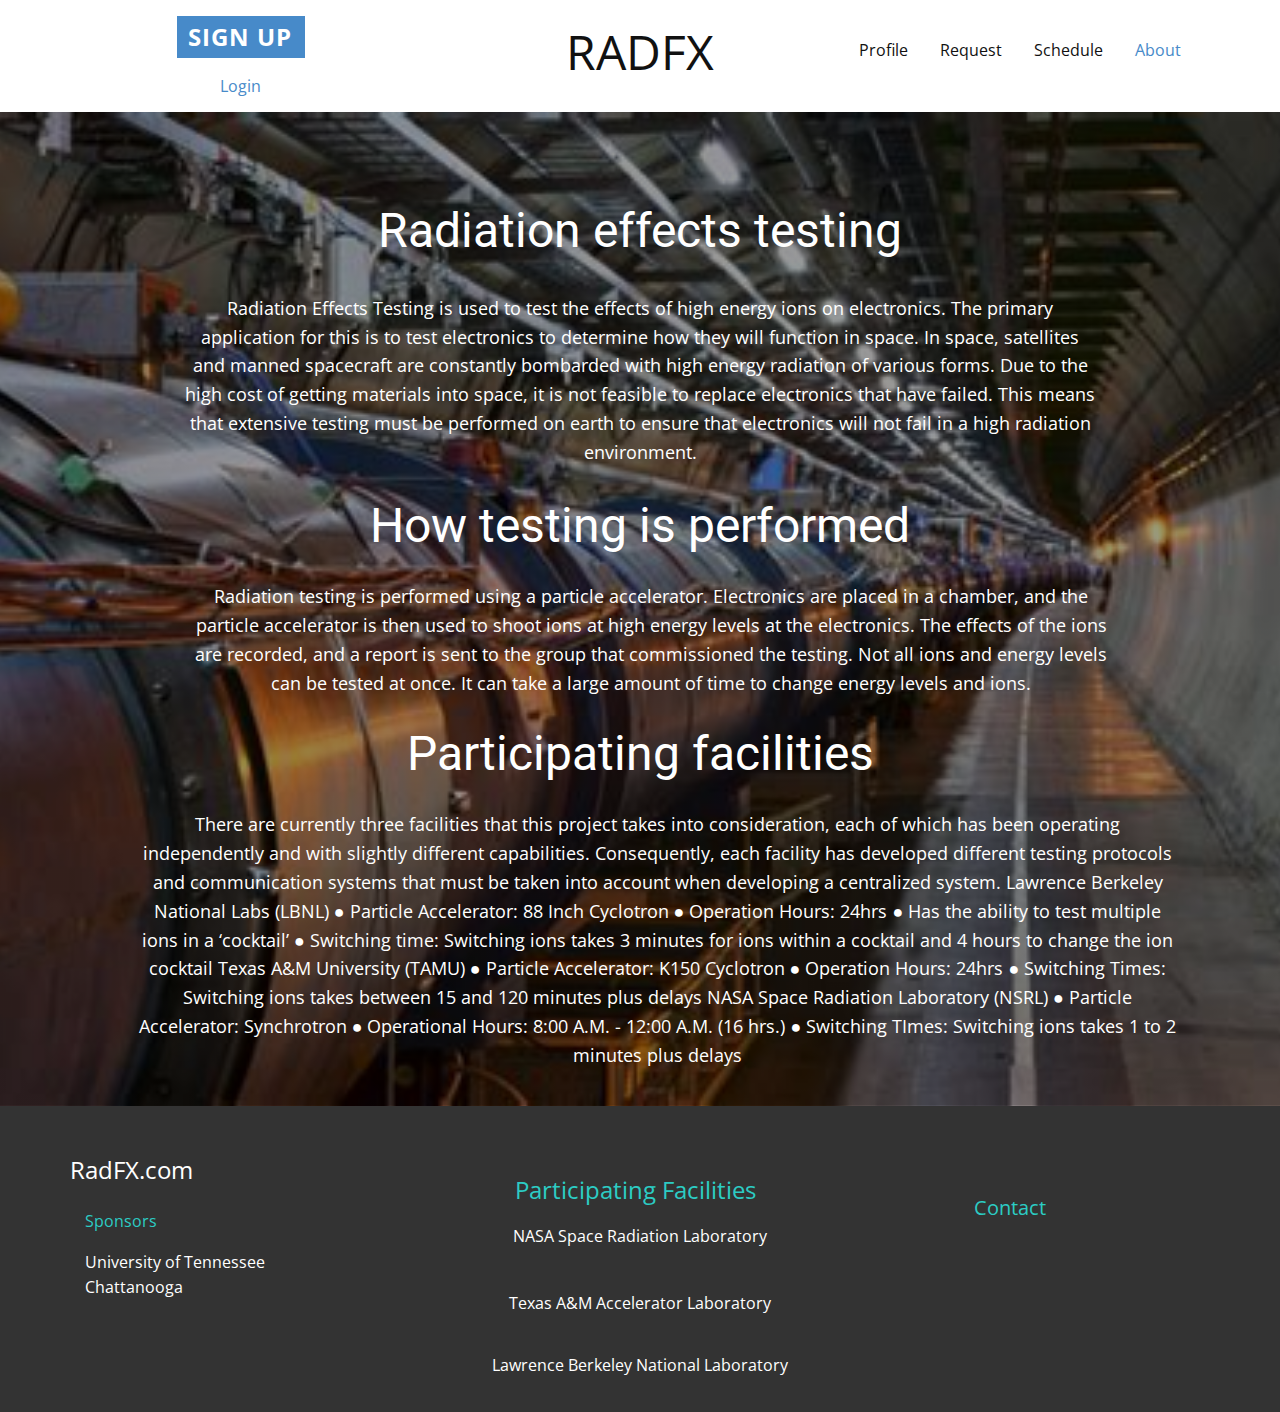
<file: RadFX/HomePage.html>
<!DOCTYPE html>
<html style="font-size: 16px;">
  <head>
    <meta name="viewport" content="width=device-width, initial-scale=1.0">
    <meta charset="utf-8">
    <meta name="keywords" content="​Radiation effects testing​, ​How​ testing is performed, ​Participating facilities">
    <meta name="description" content="">
    <meta name="page_type" content="np-template-header-footer-from-plugin">
    <title>HomePage</title>
    <link rel="stylesheet" href="nicepage.css" media="screen">
<link rel="stylesheet" href="HomePage.css" media="screen">
    <script class="u-script" type="text/javascript" src="jquery.js" defer=""></script>
    <script class="u-script" type="text/javascript" src="nicepage.js" defer=""></script>
    <meta name="generator" content="Nicepage 4.3.3, nicepage.com">
    <link id="u-theme-google-font" rel="stylesheet" href="https://fonts.googleapis.com/css?family=Roboto:100,100i,300,300i,400,400i,500,500i,700,700i,900,900i|Open+Sans:300,300i,400,400i,600,600i,700,700i,800,800i">
    
    
    
    
    
    
    
    <script type="application/ld+json">{
		"@context": "http://schema.org",
		"@type": "Organization",
		"name": ""
}</script>
    <meta name="theme-color" content="#478ac9">
    <meta property="og:title" content="HomePage">
    <meta property="og:type" content="website">
  </head>
  <body class="u-body"><header class="u-clearfix u-header u-header" id="sec-d922"><div class="u-clearfix u-sheet u-valign-middle u-sheet-1">
        <div class="u-clearfix u-expanded-width u-layout-wrap u-layout-wrap-1">
          <div class="u-layout">
            <div class="u-layout-row">
              <div class="u-container-style u-layout-cell u-size-20 u-layout-cell-1">
                <div class="u-container-layout u-container-layout-1">
                  <a href="SignUp.html" data-page-id="598918230" class="u-btn u-button-style u-hover-palette-1-dark-1 u-palette-1-base u-btn-1">Sign Up</a>
                  <a class="u-login u-login-1" href="login.html" title="Login">Login</a>
                </div>
              </div>
              <div class="u-container-style u-layout-cell u-size-20 u-layout-cell-2">
                <div class="u-container-layout u-container-layout-2">
                  <p class="u-text u-text-1">RADFX</p>
                </div>
              </div>
              <div class="u-container-style u-layout-cell u-size-20 u-layout-cell-3">
                <div class="u-container-layout u-container-layout-3">
                  <nav class="u-menu u-menu-dropdown u-offcanvas u-menu-1">
                    <div class="menu-collapse" style="font-size: 1rem; letter-spacing: 0px;">
                      <a class="u-button-style u-custom-left-right-menu-spacing u-custom-padding-bottom u-custom-top-bottom-menu-spacing u-nav-link u-text-active-palette-1-base u-text-hover-palette-2-base" href="#">
                        <svg class="u-svg-link" viewBox="0 0 24 24"><use xmlns:xlink="http://www.w3.org/1999/xlink" xlink:href="#menu-hamburger"></use></svg>
                        <svg class="u-svg-content" version="1.1" id="menu-hamburger" viewBox="0 0 16 16" x="0px" y="0px" xmlns:xlink="http://www.w3.org/1999/xlink" xmlns="http://www.w3.org/2000/svg"><g><rect y="1" width="16" height="2"></rect><rect y="7" width="16" height="2"></rect><rect y="13" width="16" height="2"></rect>
</g></svg>
                      </a>
                    </div>
                    <div class="u-custom-menu u-nav-container">
                      <ul class="u-nav u-unstyled u-nav-1"><li class="u-nav-item"><a class="u-button-style u-nav-link u-text-active-palette-1-base u-text-hover-palette-2-base" href="Profile.html" style="padding: 28px 16px;">Profile</a>
</li><li class="u-nav-item"><a class="u-button-style u-nav-link u-text-active-palette-1-base u-text-hover-palette-2-base" href="Request.html" style="padding: 28px 16px;">Request</a>
</li><li class="u-nav-item"><a class="u-button-style u-nav-link u-text-active-palette-1-base u-text-hover-palette-2-base" href="Schedule.html" style="padding: 28px 16px;">Schedule</a>
</li><li class="u-nav-item"><a class="u-button-style u-nav-link u-text-active-palette-1-base u-text-hover-palette-2-base" href="HomePage.html" style="padding: 28px 16px;">About</a>
</li></ul>
                    </div>
                    <div class="u-custom-menu u-nav-container-collapse">
                      <div class="u-black u-container-style u-inner-container-layout u-opacity u-opacity-95 u-sidenav">
                        <div class="u-inner-container-layout u-sidenav-overflow">
                          <div class="u-menu-close"></div>
                          <ul class="u-align-center u-nav u-popupmenu-items u-unstyled u-nav-2"><li class="u-nav-item"><a class="u-button-style u-nav-link" href="Profile.html" style="padding: 28px 16px;">Profile</a>
</li><li class="u-nav-item"><a class="u-button-style u-nav-link" href="Request.html" style="padding: 28px 16px;">Request</a>
</li><li class="u-nav-item"><a class="u-button-style u-nav-link" href="Schedule.html" style="padding: 28px 16px;">Schedule</a>
</li><li class="u-nav-item"><a class="u-button-style u-nav-link" href="HomePage.html" style="padding: 28px 16px;">About</a>
</li></ul>
                        </div>
                      </div>
                      <div class="u-black u-menu-overlay u-opacity u-opacity-70"></div>
                    </div>
                  </nav>
                </div>
              </div>
            </div>
          </div>
        </div>
      </div></header>
    <section class="u-align-center u-clearfix u-image u-shading u-section-1" src="" data-image-width="474" data-image-height="316" id="sec-89ea">
      <div class="u-clearfix u-sheet u-sheet-1">
        <h1 class="u-text u-text-default u-title u-text-1"> Radiation effects testing </h1>
        <p class="u-large-text u-text u-text-variant u-text-2"> Radiation Effects Testing is used to test the effects of high energy ions on electronics. The primary application for this is to test electronics to determine how they will function in space. In space, satellites and manned spacecraft are constantly bombarded with high energy radiation of various forms. Due to the high cost of getting materials into space, it is not feasible to replace electronics that have failed. This means that extensive testing must be performed on earth to ensure that electronics will not fail in a high radiation environment.</p>
        <h1 class="u-text u-text-3"> How​ testing is performed</h1>
        <p class="u-text u-text-4"> Radiation testing is performed using a particle accelerator. Electronics are placed in a chamber, and the particle accelerator is then used to shoot ions at high energy levels at the electronics. The effects of the ions are recorded, and a report is sent to the group that commissioned the testing. Not all ions and energy levels can be tested at once. It can take a large amount of time to change energy levels and ions. </p>
        <h1 class="u-text u-text-5"> Participating facilities</h1>
        <p class="u-text u-text-6"> There are currently three facilities that this project takes into consideration, each of which has been operating independently and with slightly different capabilities. Consequently, each facility has developed different testing protocols and communication systems that must be taken into account when developing a centralized system. Lawrence Berkeley National Labs (LBNL) ● Particle Accelerator: 88 Inch Cyclotron ● Operation Hours: 24hrs ● Has the ability to test multiple ions in a ‘cocktail’ ● Switching time: Switching ions takes 3 minutes for ions within a cocktail and 4 hours to change the ion cocktail Texas A&amp;M University (TAMU) ● Particle Accelerator: K150 Cyclotron ● Operation Hours: 24hrs ● Switching Times: Switching ions takes between 15 and 120 minutes plus delays NASA Space Radiation Laboratory (NSRL) ● Particle Accelerator: Synchrotron ● Operational Hours: 8:00 A.M. - 12:00 A.M. (16 hrs.) ● Switching TImes: Switching ions takes 1 to 2 minutes plus delays</p>
      </div>
    </section>
    
    
    
    
    
    
    
    <footer class="u-align-center u-clearfix u-footer u-grey-80 u-footer" id="sec-f931"><div class="u-align-left u-clearfix u-sheet u-sheet-1">
        <div class="u-clearfix u-expanded-width u-layout-wrap u-layout-wrap-1">
          <div class="u-layout">
            <div class="u-layout-row">
              <div class="u-container-style u-layout-cell u-size-20 u-layout-cell-1">
                <div class="u-container-layout u-valign-top u-container-layout-1">
                  <p class="u-text u-text-1">RadFX.com</p>
                  <p class="u-text u-text-palette-4-dark-1 u-text-2">Sponsors </p>
                  <p class="u-text u-text-3">
                    <a class="u-active-none u-border-none u-btn u-button-link u-button-style u-hover-none u-none u-text-body-alt-color u-btn-1" href="https://utc.edu">University of Tennessee Chattanooga</a>
                  </p>
                </div>
              </div>
              <div class="u-container-style u-layout-cell u-size-20 u-layout-cell-2">
                <div class="u-container-layout u-container-layout-2">
                  <p class="u-text u-text-palette-4-dark-1 u-text-4">Participating Facilities</p>
                  <a href="https://www.bnl.gov/nsrl/" class="u-border-1 u-border-active-palette-2-base u-border-hover-palette-1-base u-btn u-button-style u-none u-text-body-alt-color u-btn-2"> NASA Space Radiation Laboratory</a>
                  <a href="https://engineering.tamu.edu/nuclear/research/facilities/accelerator-laboratory.html" class="u-border-1 u-border-active-palette-2-base u-border-hover-palette-1-base u-btn u-button-style u-none u-text-body-alt-color u-btn-3"> Texas A&amp;M Accelerator Laboratory</a>
                  <a href="https://www.lbl.gov/" class="u-border-1 u-border-active-palette-2-base u-border-hover-palette-1-base u-btn u-button-style u-none u-text-body-alt-color u-btn-4"> Lawrence Berkeley National Laboratory</a>
                </div>
              </div>
              <div class="u-container-style u-layout-cell u-size-20 u-layout-cell-3">
                <div class="u-container-layout u-container-layout-3">
                  <p class="u-text u-text-palette-4-dark-1 u-text-5">Contact</p>
                </div>
              </div>
            </div>
          </div>
        </div>
      </div></footer>

  </body>
</html>
</file>
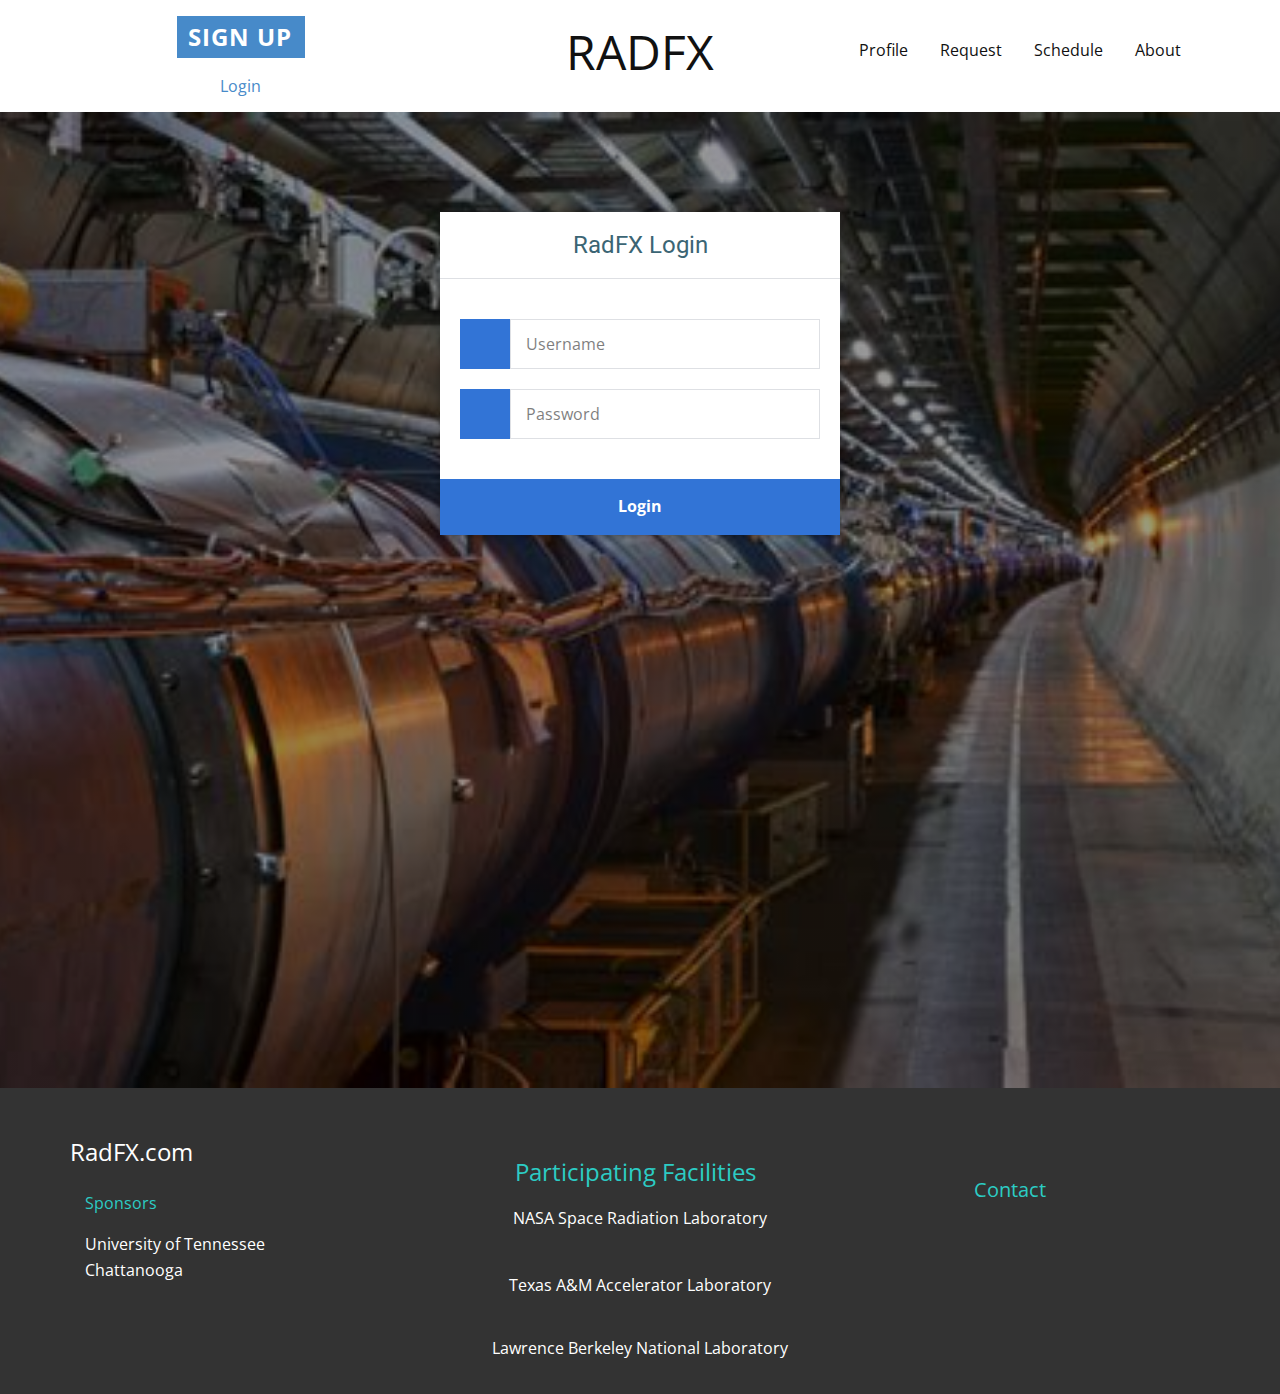
<file: RadFX/login.html>
<!DOCTYPE html>
<html style="font-size: 16px;">
  <head>
    <meta name="viewport" content="width=device-width, initial-scale=1.0">
    <meta charset="utf-8">
    <meta name="keywords" content="​Radiation effects testing​, ​How​ testing is performed, ​Participating facilities">
    <meta name="description" content="">
    <meta name="page_type" content="np-template-header-footer-from-plugin">
    <title>SignUp</title>
    <link rel="stylesheet" href="nicepage.css" media="screen">
<link rel="stylesheet" href="SignUp.css" media="screen">
    <script class="u-script" type="text/javascript" src="jquery.js" defer=""></script>
    <script class="u-script" type="text/javascript" src="nicepage.js" defer=""></script>
    <meta name="generator" content="Nicepage 4.3.3, nicepage.com">
    <link id="u-theme-google-font" rel="stylesheet" href="https://fonts.googleapis.com/css?family=Roboto:100,100i,300,300i,400,400i,500,500i,700,700i,900,900i|Open+Sans:300,300i,400,400i,600,600i,700,700i,800,800i">
    
    
    
    
    
    
    
    <script type="application/ld+json">{
		"@context": "http://schema.org",
		"@type": "Organization",
		"name": ""
}</script>
    <meta name="theme-color" content="#478ac9">
    <meta property="og:title" content="SignUp">
    <meta property="og:type" content="website">
  </head>
  <body class="u-body"><header class="u-clearfix u-header u-header" id="sec-d922"><div class="u-clearfix u-sheet u-valign-middle u-sheet-1">
        <div class="u-clearfix u-expanded-width u-layout-wrap u-layout-wrap-1">
          <div class="u-layout">
            <div class="u-layout-row">
              <div class="u-container-style u-layout-cell u-size-20 u-layout-cell-1">
                <div class="u-container-layout u-container-layout-1">
                  <a href="SignUp.html" data-page-id="598918230" class="u-btn u-button-style u-hover-palette-1-dark-1 u-palette-1-base u-btn-1">Sign Up</a>
                  <a class="u-login u-login-1" href="login.html" title="Login">Login</a>
                </div>
              </div>
              <div class="u-container-style u-layout-cell u-size-20 u-layout-cell-2">
                <div class="u-container-layout u-container-layout-2">
                  <p class="u-text u-text-1">RADFX</p>
                </div>
              </div>
              <div class="u-container-style u-layout-cell u-size-20 u-layout-cell-3">
                <div class="u-container-layout u-container-layout-3">
                  <nav class="u-menu u-menu-dropdown u-offcanvas u-menu-1">
                    <div class="menu-collapse" style="font-size: 1rem; letter-spacing: 0px;">
                      <a class="u-button-style u-custom-left-right-menu-spacing u-custom-padding-bottom u-custom-top-bottom-menu-spacing u-nav-link u-text-active-palette-1-base u-text-hover-palette-2-base" href="#">
                        <svg class="u-svg-link" viewBox="0 0 24 24"><use xmlns:xlink="http://www.w3.org/1999/xlink" xlink:href="#menu-hamburger"></use></svg>
                        <svg class="u-svg-content" version="1.1" id="menu-hamburger" viewBox="0 0 16 16" x="0px" y="0px" xmlns:xlink="http://www.w3.org/1999/xlink" xmlns="http://www.w3.org/2000/svg"><g><rect y="1" width="16" height="2"></rect><rect y="7" width="16" height="2"></rect><rect y="13" width="16" height="2"></rect>
</g></svg>
                      </a>
                    </div>
                    <div class="u-custom-menu u-nav-container">
                      <ul class="u-nav u-unstyled u-nav-1"><li class="u-nav-item"><a class="u-button-style u-nav-link u-text-active-palette-1-base u-text-hover-palette-2-base" href="Profile.html" style="padding: 28px 16px;">Profile</a>
</li><li class="u-nav-item"><a class="u-button-style u-nav-link u-text-active-palette-1-base u-text-hover-palette-2-base" href="Request.html" style="padding: 28px 16px;">Request</a>
</li><li class="u-nav-item"><a class="u-button-style u-nav-link u-text-active-palette-1-base u-text-hover-palette-2-base" href="Schedule.html" style="padding: 28px 16px;">Schedule</a>
</li><li class="u-nav-item"><a class="u-button-style u-nav-link u-text-active-palette-1-base u-text-hover-palette-2-base" href="HomePage.html" style="padding: 28px 16px;">About</a>
</li></ul>
                    </div>
                    <div class="u-custom-menu u-nav-container-collapse">
                      <div class="u-black u-container-style u-inner-container-layout u-opacity u-opacity-95 u-sidenav">
                        <div class="u-inner-container-layout u-sidenav-overflow">
                          <div class="u-menu-close"></div>
                          <ul class="u-align-center u-nav u-popupmenu-items u-unstyled u-nav-2"><li class="u-nav-item"><a class="u-button-style u-nav-link" href="Profile.html" style="padding: 28px 16px;">Profile</a>
</li><li class="u-nav-item"><a class="u-button-style u-nav-link" href="Request.html" style="padding: 28px 16px;">Request</a>
</li><li class="u-nav-item"><a class="u-button-style u-nav-link" href="Schedule.html" style="padding: 28px 16px;">Schedule</a>
</li><li class="u-nav-item"><a class="u-button-style u-nav-link" href="HomePage.html" style="padding: 28px 16px;">About</a>
</li></ul>
                        </div>
                      </div>
                      <div class="u-black u-menu-overlay u-opacity u-opacity-70"></div>
                    </div>
                  </nav>
                </div>
              </div>
            </div>
          </div>
        </div>
      </div></header>
    <section class="u-align-center u-image u-section-1" src="" data-image-width="474" data-image-height="316" id="sec-89ea">
      <div class="u-clearfix u-sheet u-sheet-1">
        <div class="u-clearfix u-custom-html u-expanded-width u-custom-html-1">
          <meta charset="utf-8">
          <title></title>
          <link href="login.css" rel="stylesheet" type="text/css">
          <div class="login">
            <h1>RadFX Login</h1>
            <form action="login.php" method="post">
              <label for="username"><i class="fa-user fas"></i>
              </label>			  
              <input type="text" name="username" placeholder="Username" id="username" required="">
              <label for="password"><i class="fa-lock fas"></i>
              </label>
              <input type="password" name="password" placeholder="Password" id="password" required="">
              <input type="submit" value="Login">
            </form>
          </div>
        </div>
      </div>
    </section>
    
    
    
    
    
    
    
    <footer class="u-align-center u-clearfix u-footer u-grey-80 u-footer" id="sec-f931"><div class="u-align-left u-clearfix u-sheet u-sheet-1">
        <div class="u-clearfix u-expanded-width u-layout-wrap u-layout-wrap-1">
          <div class="u-layout">
            <div class="u-layout-row">
              <div class="u-container-style u-layout-cell u-size-20 u-layout-cell-1">
                <div class="u-container-layout u-valign-top u-container-layout-1">
                  <p class="u-text u-text-1">RadFX.com</p>
                  <p class="u-text u-text-palette-4-dark-1 u-text-2">Sponsors </p>
                  <p class="u-text u-text-3">
                    <a class="u-active-none u-border-none u-btn u-button-link u-button-style u-hover-none u-none u-text-body-alt-color u-btn-1" href="https://utc.edu">University of Tennessee Chattanooga</a>
                  </p>
                </div>
              </div>
              <div class="u-container-style u-layout-cell u-size-20 u-layout-cell-2">
                <div class="u-container-layout u-container-layout-2">
                  <p class="u-text u-text-palette-4-dark-1 u-text-4">Participating Facilities</p>
                  <a href="https://www.bnl.gov/nsrl/" class="u-border-1 u-border-active-palette-2-base u-border-hover-palette-1-base u-btn u-button-style u-none u-text-body-alt-color u-btn-2"> NASA Space Radiation Laboratory</a>
                  <a href="https://engineering.tamu.edu/nuclear/research/facilities/accelerator-laboratory.html" class="u-border-1 u-border-active-palette-2-base u-border-hover-palette-1-base u-btn u-button-style u-none u-text-body-alt-color u-btn-3"> Texas A&amp;M Accelerator Laboratory</a>
                  <a href="https://www.lbl.gov/" class="u-border-1 u-border-active-palette-2-base u-border-hover-palette-1-base u-btn u-button-style u-none u-text-body-alt-color u-btn-4"> Lawrence Berkeley National Laboratory</a>
                </div>
              </div>
              <div class="u-container-style u-layout-cell u-size-20 u-layout-cell-3">
                <div class="u-container-layout u-container-layout-3">
                  <p class="u-text u-text-palette-4-dark-1 u-text-5">Contact</p>
                </div>
              </div>
            </div>
          </div>
        </div>
      </div></footer>

  </body>
</html>
</file>
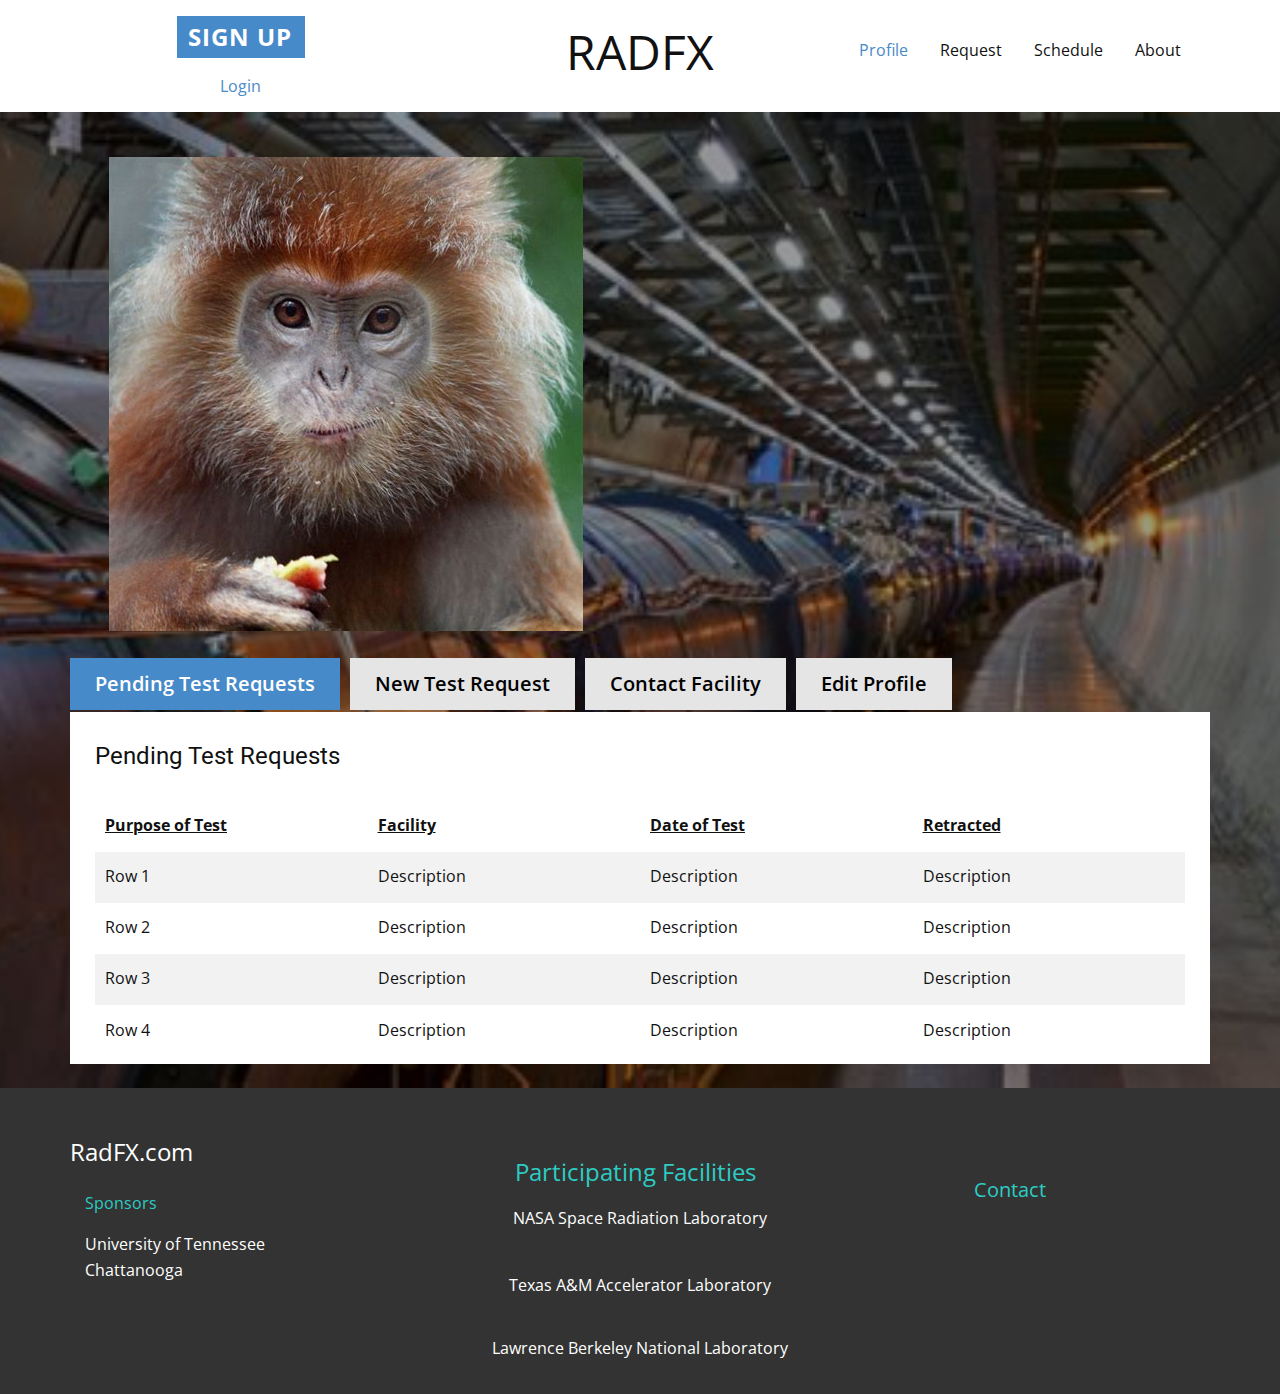
<file: RadFX/Profile.html>
<!DOCTYPE html>
<html style="font-size: 16px;">
  <head>
    <meta name="viewport" content="width=device-width, initial-scale=1.0">
    <meta charset="utf-8">
    <meta name="keywords" content="​Radiation effects testing​, ​How​ testing is performed, ​Participating facilities">
    <meta name="description" content="">
    <meta name="page_type" content="np-template-header-footer-from-plugin">
    <title>Profile</title>
    <link rel="stylesheet" href="nicepage.css" media="screen">
<link rel="stylesheet" href="Profile.css" media="screen">
    <script class="u-script" type="text/javascript" src="jquery.js" defer=""></script>
    <script class="u-script" type="text/javascript" src="nicepage.js" defer=""></script>
    <meta name="generator" content="Nicepage 4.3.3, nicepage.com">
    <link id="u-theme-google-font" rel="stylesheet" href="https://fonts.googleapis.com/css?family=Roboto:100,100i,300,300i,400,400i,500,500i,700,700i,900,900i|Open+Sans:300,300i,400,400i,600,600i,700,700i,800,800i">
    
    
    
    
    
    
    
    
    
    <script type="application/ld+json">{
		"@context": "http://schema.org",
		"@type": "Organization",
		"name": ""
}</script>
    <meta name="theme-color" content="#478ac9">
    <meta property="og:title" content="Profile">
    <meta property="og:type" content="website">
  </head>
  <body class="u-body"><header class="u-clearfix u-header u-header" id="sec-d922"><div class="u-clearfix u-sheet u-valign-middle u-sheet-1">
        <div class="u-clearfix u-expanded-width u-layout-wrap u-layout-wrap-1">
          <div class="u-layout">
            <div class="u-layout-row">
              <div class="u-container-style u-layout-cell u-size-20 u-layout-cell-1">
                <div class="u-container-layout u-container-layout-1">
                  <a href="SignUp.html" data-page-id="598918230" class="u-btn u-button-style u-hover-palette-1-dark-1 u-palette-1-base u-btn-1">Sign Up</a>
                  <a class="u-login u-login-1" href="login.html" title="Login">Login</a>
                </div>
              </div>
              <div class="u-container-style u-layout-cell u-size-20 u-layout-cell-2">
                <div class="u-container-layout u-container-layout-2">
                  <p class="u-text u-text-1">RADFX</p>
                </div>
              </div>
              <div class="u-container-style u-layout-cell u-size-20 u-layout-cell-3">
                <div class="u-container-layout u-container-layout-3">
                  <nav class="u-menu u-menu-dropdown u-offcanvas u-menu-1">
                    <div class="menu-collapse" style="font-size: 1rem; letter-spacing: 0px;">
                      <a class="u-button-style u-custom-left-right-menu-spacing u-custom-padding-bottom u-custom-top-bottom-menu-spacing u-nav-link u-text-active-palette-1-base u-text-hover-palette-2-base" href="#">
                        <svg class="u-svg-link" viewBox="0 0 24 24"><use xmlns:xlink="http://www.w3.org/1999/xlink" xlink:href="#menu-hamburger"></use></svg>
                        <svg class="u-svg-content" version="1.1" id="menu-hamburger" viewBox="0 0 16 16" x="0px" y="0px" xmlns:xlink="http://www.w3.org/1999/xlink" xmlns="http://www.w3.org/2000/svg"><g><rect y="1" width="16" height="2"></rect><rect y="7" width="16" height="2"></rect><rect y="13" width="16" height="2"></rect>
</g></svg>
                      </a>
                    </div>
                    <div class="u-custom-menu u-nav-container">
                      <ul class="u-nav u-unstyled u-nav-1"><li class="u-nav-item"><a class="u-button-style u-nav-link u-text-active-palette-1-base u-text-hover-palette-2-base" href="Profile.html" style="padding: 28px 16px;">Profile</a>
</li><li class="u-nav-item"><a class="u-button-style u-nav-link u-text-active-palette-1-base u-text-hover-palette-2-base" href="Request.html" style="padding: 28px 16px;">Request</a>
</li><li class="u-nav-item"><a class="u-button-style u-nav-link u-text-active-palette-1-base u-text-hover-palette-2-base" href="Schedule.html" style="padding: 28px 16px;">Schedule</a>
</li><li class="u-nav-item"><a class="u-button-style u-nav-link u-text-active-palette-1-base u-text-hover-palette-2-base" href="HomePage.html" style="padding: 28px 16px;">About</a>
</li></ul>
                    </div>
                    <div class="u-custom-menu u-nav-container-collapse">
                      <div class="u-black u-container-style u-inner-container-layout u-opacity u-opacity-95 u-sidenav">
                        <div class="u-inner-container-layout u-sidenav-overflow">
                          <div class="u-menu-close"></div>
                          <ul class="u-align-center u-nav u-popupmenu-items u-unstyled u-nav-2"><li class="u-nav-item"><a class="u-button-style u-nav-link" href="Profile.html" style="padding: 28px 16px;">Profile</a>
</li><li class="u-nav-item"><a class="u-button-style u-nav-link" href="Request.html" style="padding: 28px 16px;">Request</a>
</li><li class="u-nav-item"><a class="u-button-style u-nav-link" href="Schedule.html" style="padding: 28px 16px;">Schedule</a>
</li><li class="u-nav-item"><a class="u-button-style u-nav-link" href="HomePage.html" style="padding: 28px 16px;">About</a>
</li></ul>
                        </div>
                      </div>
                      <div class="u-black u-menu-overlay u-opacity u-opacity-70"></div>
                    </div>
                  </nav>
                </div>
              </div>
            </div>
          </div>
        </div>
      </div></header>
    <section class="u-align-center u-clearfix u-image u-shading u-section-1" src="" data-image-width="474" data-image-height="316" id="sec-89ea">
      <div class="u-clearfix u-sheet u-sheet-1">
        <img class="u-image u-image-default u-preserve-proportions u-image-1" src="images/download2.jpg" alt="" data-image-width="474" data-image-height="474">
        <div class="u-expanded-width u-tab-links-align-left u-tabs u-tabs-1">
          <ul class="u-border-2 u-border-palette-1-base u-spacing-10 u-tab-list u-unstyled" role="tablist">
            <li class="u-tab-item" role="presentation">
              <a class="active u-active-palette-1-base u-button-style u-grey-10 u-tab-link u-text-active-white u-text-black u-tab-link-1" id="link-tab-0da5" href="#tab-0da5" role="tab" aria-controls="tab-0da5" aria-selected="true">Pending Test Requests</a>
            </li>
            <li class="u-tab-item" role="presentation">
              <a class="u-active-palette-1-base u-button-style u-grey-10 u-tab-link u-text-active-white u-text-black u-tab-link-2" id="link-tab-14b7" href="#tab-14b7" role="tab" aria-controls="tab-14b7" aria-selected="false">New Test Request</a>
            </li>
            <li class="u-tab-item" role="presentation">
              <a class="u-active-palette-1-base u-button-style u-grey-10 u-tab-link u-text-active-white u-text-black u-tab-link-3" id="link-tab-2917" href="#tab-2917" role="tab" aria-controls="tab-2917" aria-selected="false">Contact Facility</a>
            </li>
            <li class="u-tab-item u-tab-item-4" role="presentation">
              <a class="u-active-palette-1-base u-button-style u-grey-10 u-tab-link u-text-active-white u-text-black u-tab-link-4" id="tab-93fc" href="#link-tab-93fc" role="tab" aria-controls="link-tab-93fc" aria-selected="false">Edit Profile</a>
            </li>
          </ul>
          <div class="u-tab-content">
            <div class="u-container-style u-tab-active u-tab-pane u-white u-tab-pane-1" id="tab-0da5" role="tabpanel" aria-labelledby="link-tab-0da5">
              <div class="u-container-layout u-valign-top u-container-layout-1">
                <h4 class="u-text u-text-default u-text-1">Pending Test Requests</h4>
                <div class="u-expanded-width u-table u-table-responsive u-table-1">
                  <table class="u-table-entity">
                    <colgroup>
                      <col width="25%">
                      <col width="25%">
                      <col width="25%">
                      <col width="25%">
                    </colgroup>
                    <tbody class="u-table-alt-grey-5 u-table-body">
                      <tr style="height: 51px;">
                        <td class="u-table-cell"><strong><u>Purpose of Test</u></strong></td> <!--Purpose of test from purpose table-->
                        <td class="u-table-cell"><strong><u>Facility</u></strong></td> <!--Test request FacilityID->Name in facility table -->
                        <td class="u-table-cell"><strong><u>Date of Test</u></strong> </td> <!--Date from scheduled table-->
                        <td class="u-table-cell"><strong><u>Retracted</u></strong> </td> <!--if the pending request was retracted-->
                      </tr>
                      <tr style="height: 51px;">
                        <td class="u-table-cell">Row 1</td> <!--Purpose from DB-->
                        <td class="u-table-cell">Description</td>
                        <td class="u-table-cell">Description</td>
                        <td class="u-table-cell">Description</td>
                      </tr>
                      <tr style="height: 51px;">
                        <td class="u-table-cell">Row 2</td> <!--Purpose from DB-->
                        <td class="u-table-cell">Description</td>
                        <td class="u-table-cell">Description</td>
                        <td class="u-table-cell">Description</td>
                      </tr>
                      <tr style="height: 51px;">
                        <td class="u-table-cell">Row 3</td> <!--Purpose from DB-->
                        <td class="u-table-cell">Description</td>
                        <td class="u-table-cell">Description</td>
                        <td class="u-table-cell">Description</td>
                      </tr>
                      <tr style="height: 52px;">
                        <td class="u-table-cell">Row 4</td> <!--Purpose from DB-->
                        <td class="u-table-cell">Description</td>
                        <td class="u-table-cell">Description</td>
                        <td class="u-table-cell">Description</td>
                      </tr>
                    </tbody>
                  </table>
                </div>
              </div>
            </div>

            <div class="u-align-left u-container-style u-tab-pane u-white u-tab-pane-2" id="tab-14b7" role="tabpanel" aria-labelledby="link-tab-14b7">
              <div class="u-container-layout u-valign-top u-container-layout-2">
                <section> 
                  <div class="u-clearfix u-sheet u-sheet-1">
                    <div class="u-form u-form-1">
                      <form action="test1.php" method="POST" class="u-clearfix u-form-custom-backend u-form-spacing-10 u-form-vertical u-inner-form" source="custom" name="form" style="padding: 10px;" redirect="true"><!--REQUEST PAGE: NEEDS TO BE MADE PROPER-->
                        <div class="u-form-group u-form-select u-form-group-1">
                          <label for="select-81a6" class="u-label">Facility</label>
                          <div class="u-form-select-wrapper">
                            <select id="select-81a6" name="select" class="u-border-1 u-border-grey-30 u-input u-input-rectangle u-white">
                              <option value="Item 1">Item 1</option>
                              <option value="Item 2">Item 2</option>
                              <option value="Item 3">Item 3</option>
                            </select>
                            <svg xmlns="http://www.w3.org/2000/svg" width="14" height="12" version="1" class="u-caret"><path fill="currentColor" d="M4 8L0 4h8z"></path></svg>
                          </div>
                        </div>
                        <div class="u-form-group u-form-select u-form-group-2">
                          <label for="select-df75" class="u-label">Test</label>
                          <div class="u-form-select-wrapper">
                            <select id="select-df75" name="select-1" class="u-border-1 u-border-grey-30 u-input u-input-rectangle u-white">
                              <option value="Item 1">Item 1</option>
                              <option value="Item 2">Item 2</option>
                              <option value="Item 3">Item 3</option>
                            </select>
                            <svg xmlns="http://www.w3.org/2000/svg" width="14" height="12" version="1" class="u-caret"><path fill="currentColor" d="M4 8L0 4h8z"></path></svg>
                          </div>
                        </div>
                        <div class="u-form-date u-form-group u-form-group-3">
                          <label for="date-0803" class="u-label">Date Requested</label>
                          <input type="date" placeholder="MM/DD/YYYY" id="date-0803" name="date" class="u-border-1 u-border-grey-30 u-input u-input-rectangle u-white" required="">
                        </div>
                        <div class="u-align-left u-form-group u-form-submit">
                          <a href="#" class="u-btn u-btn-submit u-button-style">Submit</a>
                          <input type="submit" value="submit" class="u-form-control-hidden">
                        </div>            
                      </form>
                    </div>
                  </div>
                </section>
              </div>
            </div>
            <div class="u-container-style u-tab-pane u-white u-tab-pane-3" id="tab-2917" role="tabpanel" aria-labelledby="link-tab-2917">
              <div class="u-container-layout u-container-layout-3"><!--HERE IS A BUTTON TO CONTACT A FACILTY (THREE FACILITIES)-->
                <h4 class="u-text u-text-default u-text-3">Facilities:</h4>
                <p class="u-text u-text-default u-text-4">NASA Space Radiation Laboratory</p>
                <a href="https://www.bnl.gov/contact-us/" class="u-btn u-button-style u-btn-1">Contact NASA</a>
                <p class="u-text u-text-default u-text-4">Texas A&M Accelerator Laboratory</p>
                <a href="https://engineering.tamu.edu/nuclear/contact.html" class="u-btn u-button-style u-btn-1">Contact Texas</a>
                <p class="u-text u-text-default u-text-4">Lawrence Berkeley National Laboratory</p>
                <a href="https://phonebook.lbl.gov/" class="u-btn u-button-style u-btn-1">Contact Lawrence</a>
              </div>
            </div>
            <div class="u-container-style u-tab-pane u-white u-tab-pane-4" id="link-tab-93fc" role="tabpanel" aria-labelledby="tab-93fc">
              <div class="u-container-layout u-container-layout-4"></div>
             
              <!--YOUR PROFILE-->
              <div class="u-expanded-width u-table u-table-responsive u-table-1">
                <h4 class="u-text u-text-default u-text-3"><strong>Your Profile:</strong> Full Name</h4><!--Full Name should be name taken from DB-->
                <table class="u-table-entity">
                  <colgroup>
                    <col width="25%">
                    <col width="25%">
                    <col width="25%">
                    <col width="25%">
                  </colgroup>
                  <tbody class="u-table-alt-grey-5 u-table-body">
                    <tr style="height: 51px;">
                      <!--<td class="u-table-cell"><strong><u>Profile Picture:</u></strong></td> -->
                      <td class="u-table-cell"><strong><u>Email:</u></strong></td> 
                      <td class="u-table-cell"><strong><u>Phone Number:</u></strong></td> 
                    </tr>
                    <tr style="height: 51px;"><!--These three below should be data pulled from the database-->
                      <!--<td class="u-table-cell"><img src="test.png" alt="test" width="150" height="150"></td> -->
                      <td class="u-table-cell">User@email.email</td>
                      <td class="u-table-cell">(000)-000-0000</td>
                    </tr>
                   <tr style="height: 51px;">
                      <!--<td class="u-table-cell"><button type="button">
                        <form action="/action_page.php"> 
                          <input type="submit" value="Change Profile Picture">
                        </form>
                      </td> -->
                      <td class="u-table-cell"><button type="button">
                        <form action="/action_page.php"> <!--should run a php that reaches and updates the database-->
                          <input type="text" placeholder="ex: New@email.com" id="newEmail" name="newEmail"><br><br>
                          <input type="submit" value="Change Email">
                        </form>
                        </td>
                        <td class="u-table-cell"><button type="button">
                          <form action="/action_page.php"> <!--should run a php that raches and updates the database-->
                            <input type="text" placeholder="ex: 1236540987" id="newPNum" name="newPNum"><br><br>
                            <input type="submit" value="Change Phone Number">
                          </form>
                        </td>
                    </tr>
                    <tr><td>Refresh Page After Submitting to View Changes</td><td></tr><td></td><td></td></tr>
       
                    
                  </tbody>
                </table>
                
            </div>
          </div>
        </div>
      </div>
    </section>
    <!--
    <section class="u-align-center u-clearfix u-section-2" id="sec-6930">
      <div class="u-clearfix u-sheet u-valign-middle u-sheet-1"></div>
    </section>
    <section class="u-align-center u-clearfix u-section-3" id="sec-a9b1">
      <div class="u-clearfix u-sheet u-valign-middle u-sheet-1">
        <div class="u-expanded-width u-table u-table-responsive u-table-1">
          <table class="u-table-entity u-table-entity-1">
            <colgroup>
              <col width="25%">
              <col width="25%">
              <col width="25%">
              <col width="25%">
            </colgroup>
            <thead class="u-black u-table-header u-table-header-1">
              <tr style="height: 21px;">
                <th class="u-border-1 u-border-black u-table-cell">Column 1 </th>
                <th class="u-border-1 u-border-black u-table-cell">Column 2 </th>
                <th class="u-border-1 u-border-black u-table-cell">Column 3 </th>
                <th class="u-border-1 u-border-black u-table-cell">Column 4 </th>
              </tr>
            </thead>
            <tbody class="u-table-body">
              <tr style="height: 75px;">
                <td class="u-border-1 u-border-grey-30 u-table-cell">Row 1</td>
                <td class="u-border-1 u-border-grey-30 u-table-cell">Description</td>
                <td class="u-border-1 u-border-grey-30 u-table-cell">Description</td>
                <td class="u-border-1 u-border-grey-30 u-table-cell">Description</td>
              </tr>
              <tr style="height: 76px;">
                <td class="u-border-1 u-border-grey-30 u-table-cell">Row 2</td>
                <td class="u-border-1 u-border-grey-30 u-table-cell">Description</td>
                <td class="u-border-1 u-border-grey-30 u-table-cell">Description</td>
                <td class="u-border-1 u-border-grey-30 u-table-cell">Description</td>
              </tr>
              <tr style="height: 76px;">
                <td class="u-border-1 u-border-grey-30 u-table-cell">Row 3</td>
                <td class="u-border-1 u-border-grey-30 u-table-cell">Description</td>
                <td class="u-border-1 u-border-grey-30 u-table-cell">Description</td>
                <td class="u-border-1 u-border-grey-30 u-table-cell">Description</td>
              </tr>
              <tr style="height: 76px;">
                <td class="u-border-1 u-border-grey-30 u-table-cell">Row 4</td>
                <td class="u-border-1 u-border-grey-30 u-table-cell">Description</td>
                <td class="u-border-1 u-border-grey-30 u-table-cell">Description</td>
                <td class="u-border-1 u-border-grey-30 u-table-cell">Description</td>
              </tr>
            </tbody>
          </table>
        </div>
      </div>
    </section>
    
  -->
    
    
    
    
    
    <footer class="u-align-center u-clearfix u-footer u-grey-80 u-footer" id="sec-f931"><div class="u-align-left u-clearfix u-sheet u-sheet-1">
        <div class="u-clearfix u-expanded-width u-layout-wrap u-layout-wrap-1">
          <div class="u-layout">
            <div class="u-layout-row">
              <div class="u-container-style u-layout-cell u-size-20 u-layout-cell-1">
                <div class="u-container-layout u-valign-top u-container-layout-1">
                  <p class="u-text u-text-1">RadFX.com</p>
                  <p class="u-text u-text-palette-4-dark-1 u-text-2">Sponsors </p>
                  <p class="u-text u-text-3">
                    <a class="u-active-none u-border-none u-btn u-button-link u-button-style u-hover-none u-none u-text-body-alt-color u-btn-1" href="https://utc.edu">University of Tennessee Chattanooga</a>
                  </p>
                </div>
              </div>
              <div class="u-container-style u-layout-cell u-size-20 u-layout-cell-2">
                <div class="u-container-layout u-container-layout-2">
                  <p class="u-text u-text-palette-4-dark-1 u-text-4">Participating Facilities</p>
                  <a href="https://www.bnl.gov/nsrl/" class="u-border-1 u-border-active-palette-2-base u-border-hover-palette-1-base u-btn u-button-style u-none u-text-body-alt-color u-btn-2"> NASA Space Radiation Laboratory</a>
                  <a href="https://engineering.tamu.edu/nuclear/research/facilities/accelerator-laboratory.html" class="u-border-1 u-border-active-palette-2-base u-border-hover-palette-1-base u-btn u-button-style u-none u-text-body-alt-color u-btn-3"> Texas A&amp;M Accelerator Laboratory</a>
                  <a href="https://www.lbl.gov/" class="u-border-1 u-border-active-palette-2-base u-border-hover-palette-1-base u-btn u-button-style u-none u-text-body-alt-color u-btn-4"> Lawrence Berkeley National Laboratory</a>
                </div>
              </div>
              <div class="u-container-style u-layout-cell u-size-20 u-layout-cell-3">
                <div class="u-container-layout u-container-layout-3">
                  <p class="u-text u-text-palette-4-dark-1 u-text-5">Contact</p>
                </div>
              </div>
            </div>
          </div>
        </div>
      </div></footer>

  </body>
</html>
</file>
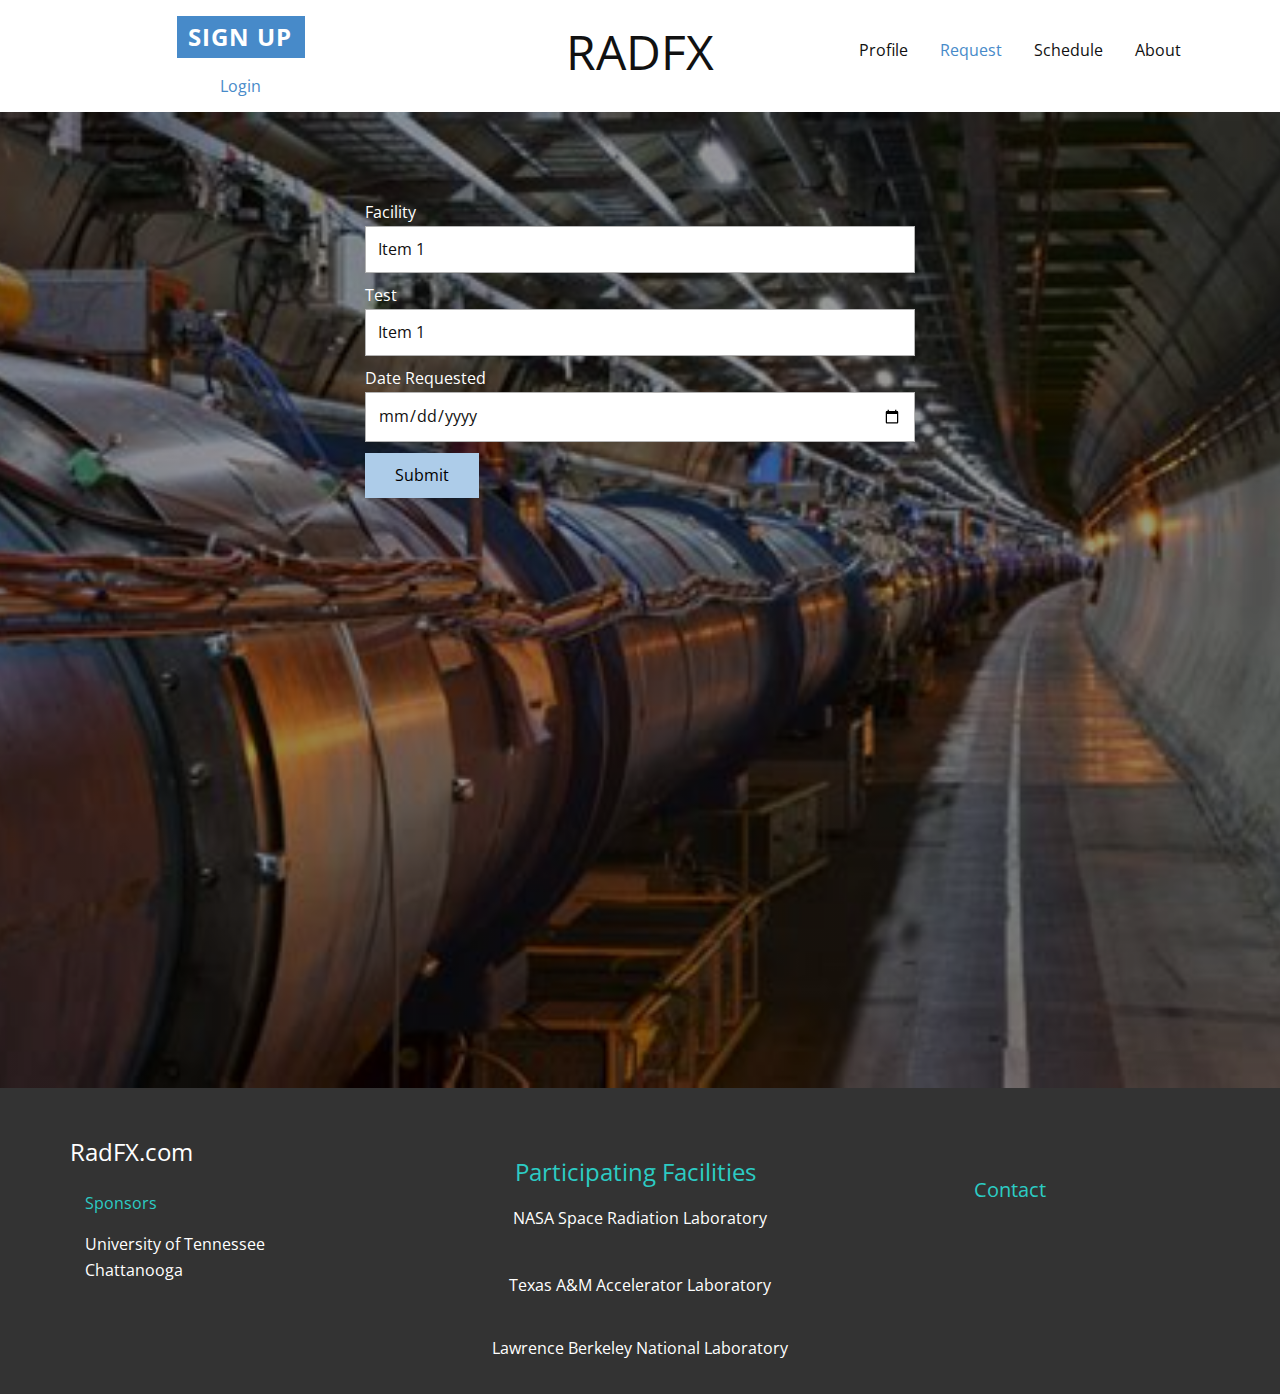
<file: RadFX/Request.html>
<!DOCTYPE html>
<html style="font-size: 16px;">
  <head>
    <meta name="viewport" content="width=device-width, initial-scale=1.0">
    <meta charset="utf-8">
    <meta name="keywords" content="​Radiation effects testing​, ​How​ testing is performed, ​Participating facilities">
    <meta name="description" content="">
    <meta name="page_type" content="np-template-header-footer-from-plugin">
    <title>Request</title>
    <link rel="stylesheet" href="nicepage.css" media="screen">
<link rel="stylesheet" href="Request.css" media="screen">
    <script class="u-script" type="text/javascript" src="jquery.js" defer=""></script>
    <script class="u-script" type="text/javascript" src="nicepage.js" defer=""></script>
    <meta name="generator" content="Nicepage 4.3.3, nicepage.com">
    <link id="u-theme-google-font" rel="stylesheet" href="https://fonts.googleapis.com/css?family=Roboto:100,100i,300,300i,400,400i,500,500i,700,700i,900,900i|Open+Sans:300,300i,400,400i,600,600i,700,700i,800,800i">
    
    
    
    
    
    
    
    <script type="application/ld+json">{
		"@context": "http://schema.org",
		"@type": "Organization",
		"name": ""
}</script>
    <meta name="theme-color" content="#478ac9">
    <meta property="og:title" content="Request">
    <meta property="og:type" content="website">
  </head>
  <body class="u-body"><header class="u-clearfix u-header u-header" id="sec-d922"><div class="u-clearfix u-sheet u-valign-middle u-sheet-1">
        <div class="u-clearfix u-expanded-width u-layout-wrap u-layout-wrap-1">
          <div class="u-layout">
            <div class="u-layout-row">
              <div class="u-container-style u-layout-cell u-size-20 u-layout-cell-1">
                <div class="u-container-layout u-container-layout-1">
                  <a href="SignUp.html" data-page-id="598918230" class="u-btn u-button-style u-hover-palette-1-dark-1 u-palette-1-base u-btn-1">Sign Up</a>
                  <a class="u-login u-login-1" href="login.html" title="Login">Login</a>
                </div>
              </div>
              <div class="u-container-style u-layout-cell u-size-20 u-layout-cell-2">
                <div class="u-container-layout u-container-layout-2">
                  <p class="u-text u-text-1">RADFX</p>
                </div>
              </div>
              <div class="u-container-style u-layout-cell u-size-20 u-layout-cell-3">
                <div class="u-container-layout u-container-layout-3">
                  <nav class="u-menu u-menu-dropdown u-offcanvas u-menu-1">
                    <div class="menu-collapse" style="font-size: 1rem; letter-spacing: 0px;">
                      <a class="u-button-style u-custom-left-right-menu-spacing u-custom-padding-bottom u-custom-top-bottom-menu-spacing u-nav-link u-text-active-palette-1-base u-text-hover-palette-2-base" href="#">
                        <svg class="u-svg-link" viewBox="0 0 24 24"><use xmlns:xlink="http://www.w3.org/1999/xlink" xlink:href="#menu-hamburger"></use></svg>
                        <svg class="u-svg-content" version="1.1" id="menu-hamburger" viewBox="0 0 16 16" x="0px" y="0px" xmlns:xlink="http://www.w3.org/1999/xlink" xmlns="http://www.w3.org/2000/svg"><g><rect y="1" width="16" height="2"></rect><rect y="7" width="16" height="2"></rect><rect y="13" width="16" height="2"></rect>
</g></svg>
                      </a>
                    </div>
                    <div class="u-custom-menu u-nav-container">
                      <ul class="u-nav u-unstyled u-nav-1"><li class="u-nav-item"><a class="u-button-style u-nav-link u-text-active-palette-1-base u-text-hover-palette-2-base" href="Profile.html" style="padding: 28px 16px;">Profile</a>
</li><li class="u-nav-item"><a class="u-button-style u-nav-link u-text-active-palette-1-base u-text-hover-palette-2-base" href="Request.html" style="padding: 28px 16px;">Request</a>
</li><li class="u-nav-item"><a class="u-button-style u-nav-link u-text-active-palette-1-base u-text-hover-palette-2-base" href="Schedule.html" style="padding: 28px 16px;">Schedule</a>
</li><li class="u-nav-item"><a class="u-button-style u-nav-link u-text-active-palette-1-base u-text-hover-palette-2-base" href="HomePage.html" style="padding: 28px 16px;">About</a>
</li></ul>
                    </div>
                    <div class="u-custom-menu u-nav-container-collapse">
                      <div class="u-black u-container-style u-inner-container-layout u-opacity u-opacity-95 u-sidenav">
                        <div class="u-inner-container-layout u-sidenav-overflow">
                          <div class="u-menu-close"></div>
                          <ul class="u-align-center u-nav u-popupmenu-items u-unstyled u-nav-2"><li class="u-nav-item"><a class="u-button-style u-nav-link" href="Profile.html" style="padding: 28px 16px;">Profile</a>
</li><li class="u-nav-item"><a class="u-button-style u-nav-link" href="Request.html" style="padding: 28px 16px;">Request</a>
</li><li class="u-nav-item"><a class="u-button-style u-nav-link" href="Schedule.html" style="padding: 28px 16px;">Schedule</a>
</li><li class="u-nav-item"><a class="u-button-style u-nav-link" href="HomePage.html" style="padding: 28px 16px;">About</a>
</li></ul>
                        </div>
                      </div>
                      <div class="u-black u-menu-overlay u-opacity u-opacity-70"></div>
                    </div>
                  </nav>
                </div>
              </div>
            </div>
          </div>
        </div>
      </div></header>
    <section class="u-align-center u-clearfix u-image u-shading u-section-1" src="" data-image-width="474" data-image-height="316" id="sec-89ea">
      <div class="u-clearfix u-sheet u-sheet-1">
        <div class="u-form u-form-1">
          <form action="test1.php" method="POST" class="u-clearfix u-form-custom-backend u-form-spacing-10 u-form-vertical u-inner-form" source="custom" name="form" style="padding: 10px;" redirect="true">
            <div class="u-form-group u-form-select u-form-group-1">
              <label for="select-81a6" class="u-label">Facility</label>
              <div class="u-form-select-wrapper">
                <select id="select-81a6" name="select" class="u-border-1 u-border-grey-30 u-input u-input-rectangle u-white">
                  <option value="Item 1">Item 1</option>
                  <option value="Item 2">Item 2</option>
                  <option value="Item 3">Item 3</option>
                </select>
                <svg xmlns="http://www.w3.org/2000/svg" width="14" height="12" version="1" class="u-caret"><path fill="currentColor" d="M4 8L0 4h8z"></path></svg>
              </div>
            </div>
            <div class="u-form-group u-form-select u-form-group-2">
              <label for="select-df75" class="u-label">Test</label>
              <div class="u-form-select-wrapper">
                <select id="select-df75" name="select-1" class="u-border-1 u-border-grey-30 u-input u-input-rectangle u-white">
                  <option value="Item 1">Item 1</option>
                  <option value="Item 2">Item 2</option>
                  <option value="Item 3">Item 3</option>
                </select>
                <svg xmlns="http://www.w3.org/2000/svg" width="14" height="12" version="1" class="u-caret"><path fill="currentColor" d="M4 8L0 4h8z"></path></svg>
              </div>
            </div>
            <div class="u-form-date u-form-group u-form-group-3">
              <label for="date-0803" class="u-label">Date Requested</label>
              <input type="date" placeholder="MM/DD/YYYY" id="date-0803" name="date" class="u-border-1 u-border-grey-30 u-input u-input-rectangle u-white" required="">
            </div>
            <div class="u-align-left u-form-group u-form-submit">
              <a href="#" class="u-btn u-btn-submit u-button-style">Submit</a>
              <input type="submit" value="submit" class="u-form-control-hidden">
            </div>            
          </form>
        </div>
      </div>
    </section>
    
    
    
    
    
    
    
    <footer class="u-align-center u-clearfix u-footer u-grey-80 u-footer" id="sec-f931"><div class="u-align-left u-clearfix u-sheet u-sheet-1">
        <div class="u-clearfix u-expanded-width u-layout-wrap u-layout-wrap-1">
          <div class="u-layout">
            <div class="u-layout-row">
              <div class="u-container-style u-layout-cell u-size-20 u-layout-cell-1">
                <div class="u-container-layout u-valign-top u-container-layout-1">
                  <p class="u-text u-text-1">RadFX.com</p>
                  <p class="u-text u-text-palette-4-dark-1 u-text-2">Sponsors </p>
                  <p class="u-text u-text-3">
                    <a class="u-active-none u-border-none u-btn u-button-link u-button-style u-hover-none u-none u-text-body-alt-color u-btn-1" href="https://utc.edu">University of Tennessee Chattanooga</a>
                  </p>
                </div>
              </div>
              <div class="u-container-style u-layout-cell u-size-20 u-layout-cell-2">
                <div class="u-container-layout u-container-layout-2">
                  <p class="u-text u-text-palette-4-dark-1 u-text-4">Participating Facilities</p>
                  <a href="https://www.bnl.gov/nsrl/" class="u-border-1 u-border-active-palette-2-base u-border-hover-palette-1-base u-btn u-button-style u-none u-text-body-alt-color u-btn-2"> NASA Space Radiation Laboratory</a>
                  <a href="https://engineering.tamu.edu/nuclear/research/facilities/accelerator-laboratory.html" class="u-border-1 u-border-active-palette-2-base u-border-hover-palette-1-base u-btn u-button-style u-none u-text-body-alt-color u-btn-3"> Texas A&amp;M Accelerator Laboratory</a>
                  <a href="https://www.lbl.gov/" class="u-border-1 u-border-active-palette-2-base u-border-hover-palette-1-base u-btn u-button-style u-none u-text-body-alt-color u-btn-4"> Lawrence Berkeley National Laboratory</a>
                </div>
              </div>
              <div class="u-container-style u-layout-cell u-size-20 u-layout-cell-3">
                <div class="u-container-layout u-container-layout-3">
                  <p class="u-text u-text-palette-4-dark-1 u-text-5">Contact</p>
                </div>
              </div>
            </div>
          </div>
        </div>
      </div></footer>
 
  </body>
</html>
</file>
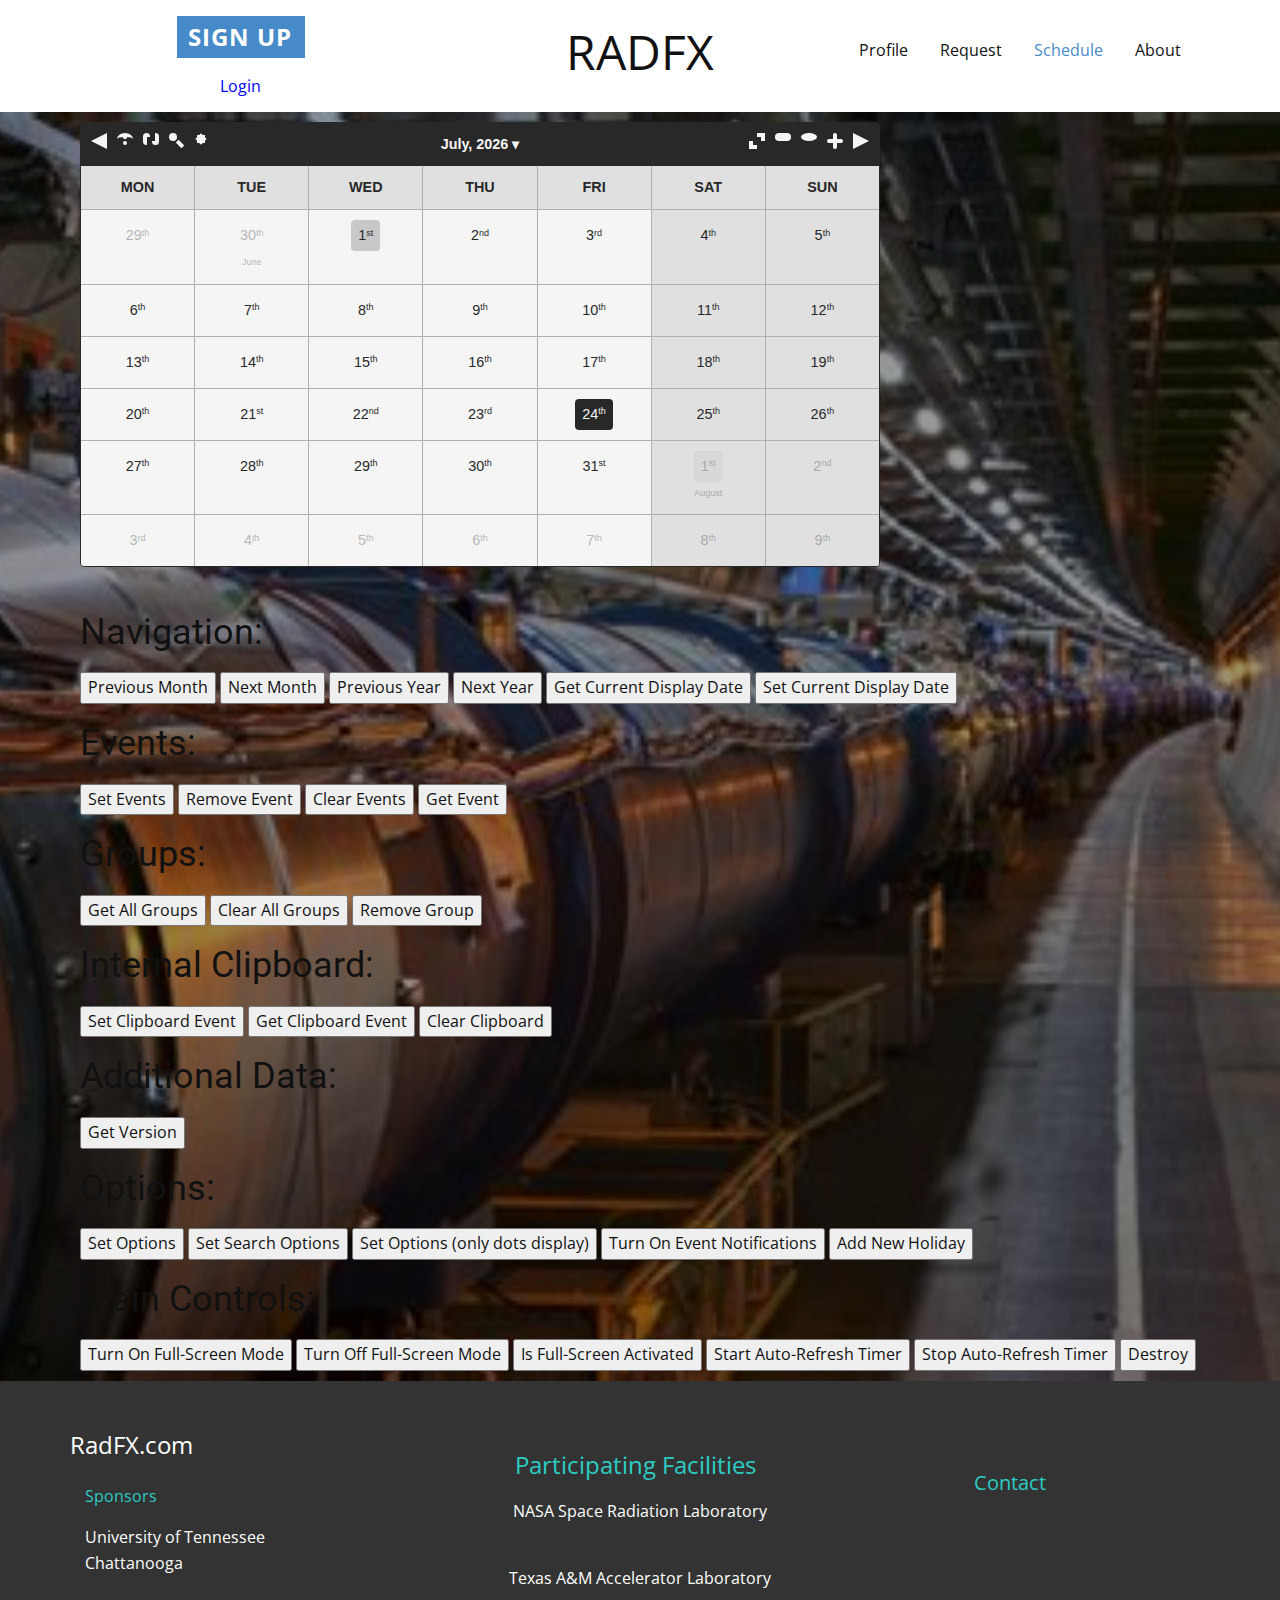
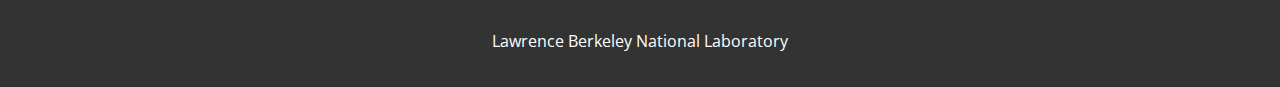
<file: RadFX/Schedule.html>
<!DOCTYPE html>
<html style="font-size: 16px;">
  <head>
    <meta name="viewport" content="width=device-width, initial-scale=1.0">
    <meta charset="utf-8">
    <meta name="keywords" content="​Radiation effects testing​, ​How​ testing is performed, ​Participating facilities">
    <meta name="description" content="">
    <meta name="page_type" content="np-template-header-footer-from-plugin">
    <title>Schedule</title>
    <link rel="stylesheet" href="nicepage.css" media="screen">
<link rel="stylesheet" href="Schedule.css" media="screen">
    <script class="u-script" type="text/javascript" src="jquery.js" defer=""></script>
    <script class="u-script" type="text/javascript" src="nicepage.js" defer=""></script>
    <meta name="generator" content="Nicepage 4.3.3, nicepage.com">
    <link id="u-theme-google-font" rel="stylesheet" href="https://fonts.googleapis.com/css?family=Roboto:100,100i,300,300i,400,400i,500,500i,700,700i,900,900i|Open+Sans:300,300i,400,400i,600,600i,700,700i,800,800i">
    
    
    
    
    
    
    
    <script type="application/ld+json">{
		"@context": "http://schema.org",
		"@type": "Organization",
		"name": ""
}</script>
    <meta name="theme-color" content="#478ac9">
    <meta property="og:title" content="Schedule">
    <meta property="og:type" content="website">
  </head>
  <body class="u-body"><header class="u-clearfix u-header u-header" id="sec-d922"><div class="u-clearfix u-sheet u-valign-middle u-sheet-1">
        <div class="u-clearfix u-expanded-width u-layout-wrap u-layout-wrap-1">
          <div class="u-layout">
            <div class="u-layout-row">
              <div class="u-container-style u-layout-cell u-size-20 u-layout-cell-1">
                <div class="u-container-layout u-container-layout-1">
                  <a href="SignUp.html" data-page-id="598918230" class="u-btn u-button-style u-hover-palette-1-dark-1 u-palette-1-base u-btn-1">Sign Up</a>
                  <a class="u-login u-login-1" href="login.html" title="Login">Login</a>
                </div>
              </div>
              <div class="u-container-style u-layout-cell u-size-20 u-layout-cell-2">
                <div class="u-container-layout u-container-layout-2">
                  <p class="u-text u-text-1">RADFX</p>
                </div>
              </div>
              <div class="u-container-style u-layout-cell u-size-20 u-layout-cell-3">
                <div class="u-container-layout u-container-layout-3">
                  <nav class="u-menu u-menu-dropdown u-offcanvas u-menu-1">
                    <div class="menu-collapse" style="font-size: 1rem; letter-spacing: 0px;">
                      <a class="u-button-style u-custom-left-right-menu-spacing u-custom-padding-bottom u-custom-top-bottom-menu-spacing u-nav-link u-text-active-palette-1-base u-text-hover-palette-2-base" href="#">
                        <svg class="u-svg-link" viewBox="0 0 24 24"><use xmlns:xlink="http://www.w3.org/1999/xlink" xlink:href="#menu-hamburger"></use></svg>
                        <svg class="u-svg-content" version="1.1" id="menu-hamburger" viewBox="0 0 16 16" x="0px" y="0px" xmlns:xlink="http://www.w3.org/1999/xlink" xmlns="http://www.w3.org/2000/svg"><g><rect y="1" width="16" height="2"></rect><rect y="7" width="16" height="2"></rect><rect y="13" width="16" height="2"></rect>
</g></svg>
                      </a>
                    </div>
                    <div class="u-custom-menu u-nav-container">
                      <ul class="u-nav u-unstyled u-nav-1"><li class="u-nav-item"><a class="u-button-style u-nav-link u-text-active-palette-1-base u-text-hover-palette-2-base" href="Profile.html" style="padding: 28px 16px;">Profile</a>
</li><li class="u-nav-item"><a class="u-button-style u-nav-link u-text-active-palette-1-base u-text-hover-palette-2-base" href="Request.html" style="padding: 28px 16px;">Request</a>
</li><li class="u-nav-item"><a class="u-button-style u-nav-link u-text-active-palette-1-base u-text-hover-palette-2-base" href="Schedule.html" style="padding: 28px 16px;">Schedule</a>
</li><li class="u-nav-item"><a class="u-button-style u-nav-link u-text-active-palette-1-base u-text-hover-palette-2-base" href="HomePage.html" style="padding: 28px 16px;">About</a>
</li></ul>
                    </div>
                    <div class="u-custom-menu u-nav-container-collapse">
                      <div class="u-black u-container-style u-inner-container-layout u-opacity u-opacity-95 u-sidenav">
                        <div class="u-inner-container-layout u-sidenav-overflow">
                          <div class="u-menu-close"></div>
                          <ul class="u-align-center u-nav u-popupmenu-items u-unstyled u-nav-2"><li class="u-nav-item"><a class="u-button-style u-nav-link" href="Profile.html" style="padding: 28px 16px;">Profile</a>
</li><li class="u-nav-item"><a class="u-button-style u-nav-link" href="Request.html" style="padding: 28px 16px;">Request</a>
</li><li class="u-nav-item"><a class="u-button-style u-nav-link" href="Schedule.html" style="padding: 28px 16px;">Schedule</a>
</li><li class="u-nav-item"><a class="u-button-style u-nav-link" href="HomePage.html" style="padding: 28px 16px;">About</a>
</li></ul>
                        </div>
                      </div>
                      <div class="u-black u-menu-overlay u-opacity u-opacity-70"></div>
                    </div>
                  </nav>
                </div>
              </div>
            </div>
          </div>
        </div>
      </div></header>
    <section class="u-align-center u-image u-section-1" src="" data-image-width="474" data-image-height="316" id="sec-89ea">
      <div class="u-align-left u-clearfix u-sheet u-sheet-1">
        <div class="u-clearfix u-custom-html u-expanded-width u-custom-html-1">
          <meta charset="utf-8">
          <title></title>
          <meta name="viewport" content="width=device-width, initial-scale=1" user-scalable="no">
          <link rel="stylesheet" href="css/styles.css">
          <link rel="stylesheet" href="src/calendarjs.css">
          <script src="src/calendarjs.js"></script>
          <div class="contents">
            <div id="myCalendar" style="max-width: 800px;"></div>
            <br>
            <h2>Navigation:</h2>
            <button onclick="calendarInstance.moveToPreviousMonth();">Previous Month</button>
            <button onclick="calendarInstance.moveToNextMonth();">Next Month</button>
            <button onclick="calendarInstance.moveToPreviousYear();">Previous Year</button>
            <button onclick="calendarInstance.moveToNextYear();">Next Year</button>
            <button onclick="console.log( calendarInstance.getCurrentDisplayDate() );">Get Current Display Date</button>
            <button onclick="setCurrentDisplayDate();">Set Current Display Date</button>
            <br>
            <h2>Events:</h2>
            <button onclick="setEvents();">Set Events</button>
            <button onclick="removeEvent();">Remove Event</button>
            <button onclick="calendarInstance.clearEvents();">Clear Events</button>
            <button onclick="console.log( calendarInstance.getEvent( '1234-5678-9' ) );">Get Event</button>
            <br>
            <h2>Groups:</h2>
            <button onclick="console.log( calendarInstance.getAllGroups() );">Get All Groups</button>
            <button onclick="calendarInstance.clearAllGroups();">Clear All Groups</button>
            <button onclick="calendarInstance.removeGroup( 'Group 1' );">Remove Group</button>
            <br>
            <h2>Internal Clipboard:</h2>
            <button onclick="calendarInstance.setClipboardEvent( getCopiedEvent() );">Set Clipboard Event</button>
            <button onclick="console.log( calendarInstance.getClipboardEvent() );">Get Clipboard Event</button>
            <button onclick="calendarInstance.clearClipboard();">Clear Clipboard</button>
            <br>
            <h2>Additional Data:</h2>
            <button onclick="console.log( calendarInstance.getVersion() );">Get Version</button>
            <br>
            <h2>Options:</h2>
            <button onclick="setOptions();">Set Options</button>
            <button onclick="setSearchOptions();">Set Search Options</button>
            <button onclick="onlyDotsDisplay();">Set Options (only dots display)</button>
            <button onclick="turnOnEventNotifications();">Turn On Event Notifications</button>
            <button onclick="addNewHoliday();">Add New Holiday</button>
            <br>
            <h2>Main Controls:</h2>
            <button onclick="calendarInstance.turnOnFullScreen();">Turn On Full-Screen Mode</button>
            <button onclick="calendarInstance.turnOffFullScreen();">Turn Off Full-Screen Mode</button>
            <button onclick="console.log( calendarInstance.isFullScreenActivated() );">Is Full-Screen Activated</button>
            <button onclick="calendarInstance.startTheAutoRefreshTimer();">Start Auto-Refresh Timer</button>
            <button onclick="calendarInstance.stopTheAutoRefreshTimer();">Stop Auto-Refresh Timer</button>
            <button onclick="calendarInstance.destroy();">Destroy</button>
          </div>
          <script> var calendarInstance = new calendarJs( "myCalendar", { 
            exportEventsEnabled: true, 
            manualEditingEnabled: true, 
            showTimesInMainCalendarEvents: false,
            minimumDayHeight: 0,
            manualEditingEnabled: true,
            organizerName: "Your Name",
            organizerEmailAddress: "your@email.address",
            visibleDays: [ 0, 1, 2, 3, 4, 5, 6 ]
        } );
        document.title += " v" + calendarInstance.getVersion();
        document.getElementById( "header" ).innerText += " v" + calendarInstance.getVersion();
        calendarInstance.addEvents( getEvents() );
        function turnOnEventNotifications() {
            calendarInstance.setOptions( {
                eventNotificationsEnabled: true
            } );
        }
        function setEvents() {
            calendarInstance.setEvents( getEvents() );
        }
        function removeEvent() {
            calendarInstance.removeEvent( new Date(), "Test Title 2" );
        }
        function daysInMonth( year, month ) {
            return new Date( year, month + 1, 0 ).getDate();
        }
        function setOptions() {
            calendarInstance.setOptions( {
                minimumDayHeight: 70,
                manualEditingEnabled: false,
                exportEventsEnabled: false,
                showDayNumberOrdinals: false,
                fullScreenModeEnabled: false,
                maximumEventsPerDayDisplay: 0,
                showTimelineArrowOnFullDayView: false,
                maximumEventTitleLength: 10,
                maximumEventDescriptionLength: 10,
                maximumEventLocationLength: 10,
                maximumEventGroupLength: 10,
                showDayNamesInMainDisplay: false,
                tooltipsEnabled: false,
                visibleDays: [ 0, 1, 2, 3, 4 ],
                allowEventScrollingOnMainDisplay: true,
                showExtraMainDisplayToolbarButtons: false,
                hideEventsWithoutGroupAssigned: true,
                showHolidays: false,
            } );
        }
        function setSearchOptions() {
            calendarInstance.setSearchOptions( {
                left: 10,
                top: 10
            } );
        }
        function onlyDotsDisplay() {
            calendarInstance.setOptions( {
                useOnlyDotEventsForMainDisplay: true
            } );
        }
        function setCurrentDisplayDate() {
            var newDate = new Date();
            newDate.setMonth( newDate.getMonth() + 3 );
            calendarInstance.setCurrentDisplayDate( newDate );
        }
        function getEvents() {
			
            var previousDay = new Date(),
                today9 = new Date(),
                today11 = new Date(),
                tomorrow = new Date(),
                firstDayInNextMonth = new Date(),
                lastDayInNextMonth = new Date(),
                today = new Date(),
                today3HoursAhead = new Date(),
                previousYear = new Date(),
                nextYear = new Date(),
                overlappingEvent1 = new Date(),
                overlappingEventTo1 = new Date(),
                overlappingEvent2 = new Date(),
                overlappingEventTo2 = new Date(),
                overlappingEvent3 = new Date(),
                overlappingEventTo3 = new Date(),
                overlappingEvent4 = new Date(),
                overlappingEventTo4 = new Date(),
                overlappingEvent5 = new Date(),
                overlappingEventTo5 = new Date();
            previousDay.setDate( previousDay.getDate() - 1 );
            today11.setHours( 11 );
            tomorrow.setDate( today11.getDate() + 1 );
            today9.setHours( 9 );
            firstDayInNextMonth.setDate( 1 );
            firstDayInNextMonth.setDate( firstDayInNextMonth.getDate() + daysInMonth( firstDayInNextMonth.getFullYear(), firstDayInNextMonth.getMonth() ) );
            lastDayInNextMonth.setDate( 1 );
            lastDayInNextMonth.setMonth( lastDayInNextMonth.getMonth() + 1 );
            lastDayInNextMonth.setDate( lastDayInNextMonth.getDate() + daysInMonth( lastDayInNextMonth.getFullYear(), lastDayInNextMonth.getMonth() ) - 1 );
            today.setHours( 21, 59, 0, 0 );
            today.setDate( today.getDate() + 3 );
            today3HoursAhead.setHours( 23, 59, 0, 0 );
            today3HoursAhead.setDate( today3HoursAhead.getDate() + 3 );
            previousYear.setFullYear( previousYear.getFullYear() - 1 );
            nextYear.setFullYear( nextYear.getFullYear() + 1 );
            overlappingEvent1.setDate( overlappingEvent1.getDate() - 3 );
            overlappingEventTo1.setDate( overlappingEventTo1.getDate() - 3 );
            overlappingEvent2.setDate( overlappingEvent2.getDate() - 3 );
            overlappingEventTo2.setDate( overlappingEventTo2.getDate() - 3 );
            overlappingEvent3.setDate( overlappingEvent3.getDate() - 3 );
            overlappingEventTo3.setDate( overlappingEventTo3.getDate() - 3 );
            overlappingEvent4.setDate( overlappingEvent4.getDate() - 3 );
            overlappingEventTo4.setDate( overlappingEventTo4.getDate() - 3 );
            overlappingEvent5.setDate( overlappingEvent5.getDate() - 3 );
            overlappingEventTo5.setDate( overlappingEventTo5.getDate() - 3 );
            overlappingEvent1.setHours( 0, 10, 0, 0 );
            overlappingEventTo1.setHours( 1, 10, 0, 0 );
            overlappingEvent2.setHours( 0, 35, 0, 0 );
            overlappingEventTo2.setHours( 1, 35, 0, 0 );
            overlappingEvent3.setHours( 1, 20, 0, 0 );
            overlappingEventTo3.setHours( 2, 20, 0, 0 );
            overlappingEvent4.setHours( 2, 0, 0, 0 );
            overlappingEventTo4.setHours( 3, 0, 0, 0 );
            overlappingEvent5.setHours( 3, 30, 0, 0 );
            overlappingEventTo5.setHours( 4, 40, 0, 0 );
            return [
                {
                    from: overlappingEvent1,
                    to: overlappingEventTo1,
                    title: "Overlapping Event 1",
                    description: "This is a another description of the event that has been added, so it can be shown in the pop-up dialog.",
                    location: "Teams Meeting",
                    group: "Group 1"
                },
                {
                    from: overlappingEvent2,
                    to: overlappingEventTo2,
                    title: "Overlapping Event 2",
                    description: "This is a another description of the event that has been added, so it can be shown in the pop-up dialog.",
                    location: "Teams Meeting",
                    group: "Group 1"
                },
                {
                    from: overlappingEvent3,
                    to: overlappingEventTo3,
                    title: "Overlapping Event 3",
                    description: "This is a another description of the event that has been added, so it can be shown in the pop-up dialog.",
                    location: "Teams Meeting",
                    group: "Group 1"
                },
                {
                    from: overlappingEvent4,
                    to: overlappingEventTo4,
                    title: "Overlapping Event 4",
                    description: "This is a another description of the event that has been added, so it can be shown in the pop-up dialog.",
                    location: "Teams Meeting",
                    group: "Group 1"
                },
                {
                    from: overlappingEvent5,
                    to: overlappingEventTo5,
                    title: "Overlapping Event 5",
                    description: "This is a another description of the event that has been added, so it can be shown in the pop-up dialog.",
                    location: "Teams Meeting",
                    group: "Group 1"
                },
                {
                    from: previousYear,
                    to: previousYear,
                    title: "Previous Year",
                    description: "This is a another description of the event that has been added, so it can be shown in the pop-up dialog.",
                    location: "Teams Meeting",
                    isAllDay: true,
                    group: "Group 2"
                },
                {
                    from: nextYear,
                    to: nextYear,
                    title: "Next Year",
                    description: "This is a another description of the event that has been added, so it can be shown in the pop-up dialog.",
                    location: "Teams Meeting",
                    isAllDay: true,
                    group: "Group 2"
                },
                {
                    from: previousDay,
                    to: previousDay,
                    title: "Previous Day",
                    description: "This is a another description of the event that has been added, so it can be shown in the pop-up dialog.",
                    location: "Teams Meeting",
                    isAllDay: true,
                    color: "#FF0000",
                    colorText: "#FFFF00",
                    colorBorder: "#00FF00",
                    repeatEvery: 5,
                    id: "1234-5678-9",
                    group: "Group 1"
                },
                {
                    from: today11,
                    to: tomorrow,
                    title: "Title 1",
                    description: "This is a another description of the event that has been added, so it can be shown in the pop-up dialog.",
                    location: "Teams Meeting",
                    isAllDay: false,
                    group: "group 1"
                },
                {
                    from: tomorrow,
                    to: today11,
                    title: "Title Bad (should not show)",
                    description: "This is a another description of the event that has been added, so it can be shown in the pop-up dialog.",
                    location: "Teams Meeting",
                    isAllDay: false,
                    group: "group 1"
                },
                {
                    from: today9,
                    to: today9,
                    title: "Title 2",
                    description: "This is a another description of the event that has been added, so it can be shown in the pop-up dialog.",
                    location: "Teams Meeting",
                    isAllDay: true,
                    group: "Group 1",
                    url: "https://www.google.com/"
                },
                {
                    from: firstDayInNextMonth,
                    to: firstDayInNextMonth,
                    title: "First Day 1",
                    description: "This is a another description of the event that has been added, so it can be shown in the pop-up dialog.",
                    location: "Teams Meeting",
                    isAllDay: true,
                    color: "#00FF00",
                    colorText: "#FF0000",
                    repeatEvery: 4
                },
                {
                    from: firstDayInNextMonth,
                    to: firstDayInNextMonth,
                    title: "First Day 2",
                    description: "This is a another description of the event that has been added, so it can be shown in the pop-up dialog.",
                    location: "Teams Meeting",
                    isAllDay: true,
                    color: "#00FF00",
                    colorText: "#FF0000",
                    repeatEvery: 4
                },
                {
                    from: lastDayInNextMonth,
                    to: lastDayInNextMonth,
                    title: "Last Day 1",
                    description: "This is a another description of the event that has been added, so it can be shown in the pop-up dialog.",
                    location: "Teams Meeting",
                    isAllDay: true,
                    color: "#0000FF",
                    repeatEvery: 2
                },
                {
                    from: today,
                    to: today3HoursAhead,
                    title: "Regular Event",
                    description: "This is a another description of the event that has been added, so it can be shown in the pop-up dialog.",
                    repeatEvery: 1,
                    repeatEveryExcludeDays: [ 6, 0 ],
                    repeatEnds: new Date( today.getFullYear() + 1, 0, 1 ),
                    group: "Group 1"
                }
            ];
			
        }
        function getCopiedEvent() {
            var today = new Date(),
                todayPlus1Hour = new Date();
            todayPlus1Hour.setHours( today.getHours() + 1 );
            return {
                from: today,
                to: todayPlus1Hour,
                title: "Copied Event",
                description: "This is a another description of the event that has been added, so it can be shown in the pop-up dialog.",
                group: "Group 1"
            }
        }
        function addNewHoliday() {
            var today = new Date();
            var holiday1 = {
                day: today.getDate(),
                month: today.getMonth() + 1,
                title: "Google Day",
                onClick: function() {
                    document.location = "https://www.google.com/";
                }
            };
            var holiday2 = {
                day: today.getDate(),
                month: today.getMonth() + 1,
                title: "Calendar.js Day",
                onClick: function() {
                    document.location = "https://github.com/williamtroup/Calendar.js";
                }
            };
            
            calendarInstance.addHolidays( [ holiday1, holiday2 ] );
        } </script>
        </div>
      </div>
    </section>
    
    
    
    
    
    
    
    <footer class="u-align-center u-clearfix u-footer u-grey-80 u-footer" id="sec-f931"><div class="u-align-left u-clearfix u-sheet u-sheet-1">
        <div class="u-clearfix u-expanded-width u-layout-wrap u-layout-wrap-1">
          <div class="u-layout">
            <div class="u-layout-row">
              <div class="u-container-style u-layout-cell u-size-20 u-layout-cell-1">
                <div class="u-container-layout u-valign-top u-container-layout-1">
                  <p class="u-text u-text-1">RadFX.com</p>
                  <p class="u-text u-text-palette-4-dark-1 u-text-2">Sponsors </p>
                  <p class="u-text u-text-3">
                    <a class="u-active-none u-border-none u-btn u-button-link u-button-style u-hover-none u-none u-text-body-alt-color u-btn-1" href="https://utc.edu">University of Tennessee Chattanooga</a>
                  </p>
                </div>
              </div>
              <div class="u-container-style u-layout-cell u-size-20 u-layout-cell-2">
                <div class="u-container-layout u-container-layout-2">
                  <p class="u-text u-text-palette-4-dark-1 u-text-4">Participating Facilities</p>
                  <a href="https://www.bnl.gov/nsrl/" class="u-border-1 u-border-active-palette-2-base u-border-hover-palette-1-base u-btn u-button-style u-none u-text-body-alt-color u-btn-2"> NASA Space Radiation Laboratory</a>
                  <a href="https://engineering.tamu.edu/nuclear/research/facilities/accelerator-laboratory.html" class="u-border-1 u-border-active-palette-2-base u-border-hover-palette-1-base u-btn u-button-style u-none u-text-body-alt-color u-btn-3"> Texas A&amp;M Accelerator Laboratory</a>
                  <a href="https://www.lbl.gov/" class="u-border-1 u-border-active-palette-2-base u-border-hover-palette-1-base u-btn u-button-style u-none u-text-body-alt-color u-btn-4"> Lawrence Berkeley National Laboratory</a>
                </div>
              </div>
              <div class="u-container-style u-layout-cell u-size-20 u-layout-cell-3">
                <div class="u-container-layout u-container-layout-3">
                  <p class="u-text u-text-palette-4-dark-1 u-text-5">Contact</p>
                </div>
              </div>
            </div>
          </div>
        </div>
      </div></footer>

  </body>
</html>
</file>
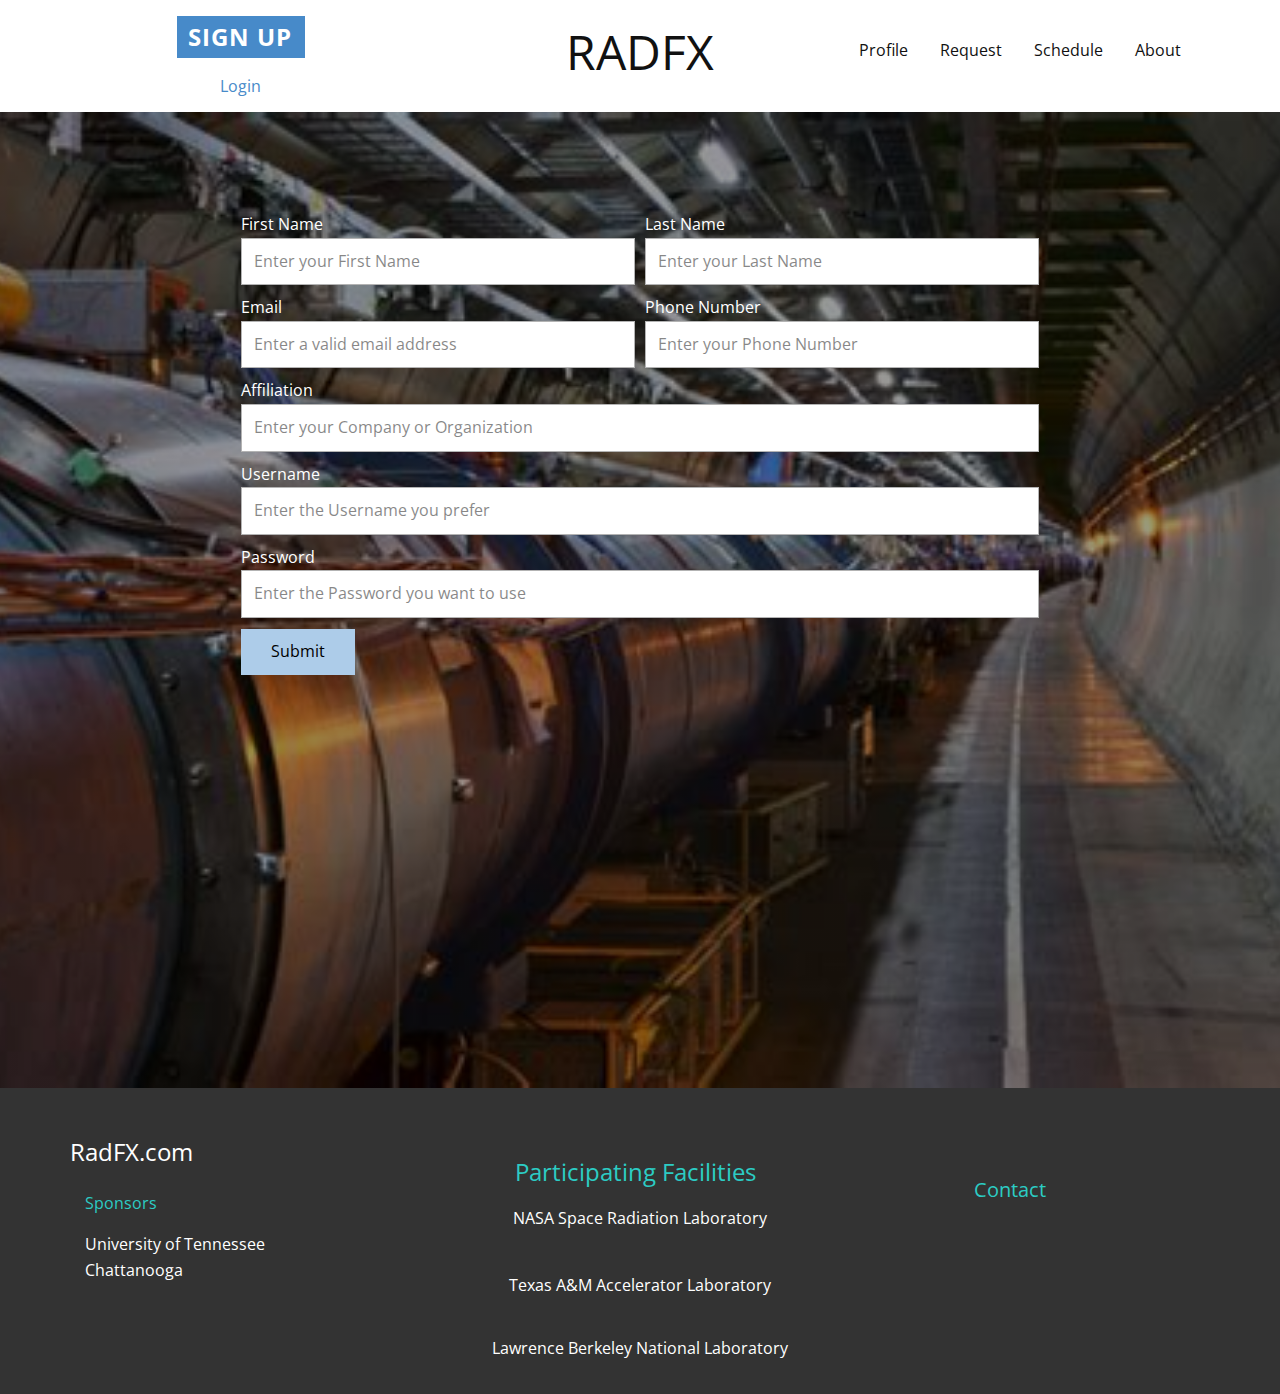
<file: RadFX/SignUp.html>
<!DOCTYPE html>
<html style="font-size: 16px;">
  <head>
    <meta name="viewport" content="width=device-width, initial-scale=1.0">
    <meta charset="utf-8">
    <meta name="keywords" content="​Radiation effects testing​, ​How​ testing is performed, ​Participating facilities">
    <meta name="description" content="">
    <meta name="page_type" content="np-template-header-footer-from-plugin">
    <title>SignUp</title>
    <link rel="stylesheet" href="nicepage.css" media="screen">
<link rel="stylesheet" href="SignUp.css" media="screen">
    <script class="u-script" type="text/javascript" src="jquery.js" defer=""></script>
    <script class="u-script" type="text/javascript" src="nicepage.js" defer=""></script>
    <meta name="generator" content="Nicepage 4.3.3, nicepage.com">
    <link id="u-theme-google-font" rel="stylesheet" href="https://fonts.googleapis.com/css?family=Roboto:100,100i,300,300i,400,400i,500,500i,700,700i,900,900i|Open+Sans:300,300i,400,400i,600,600i,700,700i,800,800i">
    
    
    
    
    
    
    
    <script type="application/ld+json">{
		"@context": "http://schema.org",
		"@type": "Organization",
		"name": ""
}</script>
    <meta name="theme-color" content="#478ac9">
    <meta property="og:title" content="SignUp">
    <meta property="og:type" content="website">
  </head>
  <body class="u-body"><header class="u-clearfix u-header u-header" id="sec-d922"><div class="u-clearfix u-sheet u-valign-middle u-sheet-1">
        <div class="u-clearfix u-expanded-width u-layout-wrap u-layout-wrap-1">
          <div class="u-layout">
            <div class="u-layout-row">
              <div class="u-container-style u-layout-cell u-size-20 u-layout-cell-1">
                <div class="u-container-layout u-container-layout-1">
                  <a href="SignUp.html" data-page-id="598918230" class="u-btn u-button-style u-hover-palette-1-dark-1 u-palette-1-base u-btn-1">Sign Up</a>
                  <a class="u-login u-login-1" href="login.html" title="Login">Login</a>
                </div>
              </div>
              <div class="u-container-style u-layout-cell u-size-20 u-layout-cell-2">
                <div class="u-container-layout u-container-layout-2">
                  <p class="u-text u-text-1">RADFX</p>
                </div>
              </div>
              <div class="u-container-style u-layout-cell u-size-20 u-layout-cell-3">
                <div class="u-container-layout u-container-layout-3">
                  <nav class="u-menu u-menu-dropdown u-offcanvas u-menu-1">
                    <div class="menu-collapse" style="font-size: 1rem; letter-spacing: 0px;">
                      <a class="u-button-style u-custom-left-right-menu-spacing u-custom-padding-bottom u-custom-top-bottom-menu-spacing u-nav-link u-text-active-palette-1-base u-text-hover-palette-2-base" href="#">
                        <svg class="u-svg-link" viewBox="0 0 24 24"><use xmlns:xlink="http://www.w3.org/1999/xlink" xlink:href="#menu-hamburger"></use></svg>
                        <svg class="u-svg-content" version="1.1" id="menu-hamburger" viewBox="0 0 16 16" x="0px" y="0px" xmlns:xlink="http://www.w3.org/1999/xlink" xmlns="http://www.w3.org/2000/svg"><g><rect y="1" width="16" height="2"></rect><rect y="7" width="16" height="2"></rect><rect y="13" width="16" height="2"></rect>
</g></svg>
                      </a>
                    </div>
                    <div class="u-custom-menu u-nav-container">
                      <ul class="u-nav u-unstyled u-nav-1"><li class="u-nav-item"><a class="u-button-style u-nav-link u-text-active-palette-1-base u-text-hover-palette-2-base" href="Profile.html" style="padding: 28px 16px;">Profile</a>
</li><li class="u-nav-item"><a class="u-button-style u-nav-link u-text-active-palette-1-base u-text-hover-palette-2-base" href="Request.html" style="padding: 28px 16px;">Request</a>
</li><li class="u-nav-item"><a class="u-button-style u-nav-link u-text-active-palette-1-base u-text-hover-palette-2-base" href="Schedule.html" style="padding: 28px 16px;">Schedule</a>
</li><li class="u-nav-item"><a class="u-button-style u-nav-link u-text-active-palette-1-base u-text-hover-palette-2-base" href="HomePage.html" style="padding: 28px 16px;">About</a>
</li></ul>
                    </div>
                    <div class="u-custom-menu u-nav-container-collapse">
                      <div class="u-black u-container-style u-inner-container-layout u-opacity u-opacity-95 u-sidenav">
                        <div class="u-inner-container-layout u-sidenav-overflow">
                          <div class="u-menu-close"></div>
                          <ul class="u-align-center u-nav u-popupmenu-items u-unstyled u-nav-2"><li class="u-nav-item"><a class="u-button-style u-nav-link" href="Profile.html" style="padding: 28px 16px;">Profile</a>
</li><li class="u-nav-item"><a class="u-button-style u-nav-link" href="Request.html" style="padding: 28px 16px;">Request</a>
</li><li class="u-nav-item"><a class="u-button-style u-nav-link" href="Schedule.html" style="padding: 28px 16px;">Schedule</a>
</li><li class="u-nav-item"><a class="u-button-style u-nav-link" href="HomePage.html" style="padding: 28px 16px;">About</a>
</li></ul>
                        </div>
                      </div>
                      <div class="u-black u-menu-overlay u-opacity u-opacity-70"></div>
                    </div>
                  </nav>
                </div>
              </div>
            </div>
          </div>
        </div>
      </div></header>
    <section class="u-align-center u-clearfix u-image u-shading u-section-1" src="" data-image-width="474" data-image-height="316" id="sec-89ea">
      <div class="u-align-left u-clearfix u-sheet u-sheet-1">
        <div class="u-form u-form-1">
          <form action="test1.php" method="POST" class="u-clearfix u-form-custom-backend u-form-spacing-10 u-form-vertical u-inner-form" source="custom" name="form" style="padding: 10px;" redirect="true">
            <div class="u-form-group u-form-name u-form-partition-factor-2">
              <label for="name-850d" class="u-label">First Name</label>
              <input type="text" placeholder="Enter your First Name" id="name-850d" name="firstName" class="u-border-1 u-border-grey-30 u-input u-input-rectangle u-white" required="">
            </div>
            <div class="u-form-group u-form-name u-form-partition-factor-2 u-form-group-2">
              <label for="name-f4c1" class="u-label">Last Name</label>
              <input type="text" placeholder="Enter your Last Name" id="name-f4c1" name="lastName" class="u-border-1 u-border-grey-30 u-input u-input-rectangle u-white" required="">
            </div>
            <div class="u-form-email u-form-group u-form-partition-factor-2">
              <label for="email-850d" class="u-label">Email</label>
              <input type="email" placeholder="Enter a valid email address" id="email-850d" name="email" class="u-border-1 u-border-grey-30 u-input u-input-rectangle u-white" required="">
            </div>
            <div class="u-form-group u-form-partition-factor-2 u-form-group-4">
              <label for="text-43fb" class="u-label">Phone Number</label>
              <input type="text" placeholder="Enter your Phone Number" id="text-43fb" name="phoneNumber" class="u-border-1 u-border-grey-30 u-input u-input-rectangle u-white" required="required">
            </div>
            <div class="u-form-group u-form-group-5">
              <label for="text-d410" class="u-label">Affiliation</label>
              <input type="text" placeholder="Enter your Company or Organization" id="text-d410" name="affiliation" class="u-border-1 u-border-grey-30 u-input u-input-rectangle u-white" required="required">
            </div>
            <div class="u-form-group u-form-group-6">
              <label for="text-8d9d" class="u-label">Username</label>
              <input type="text" placeholder="Enter the Username you prefer" id="text-8d9d" name="username" class="u-border-1 u-border-grey-30 u-input u-input-rectangle u-white" required="required">
            </div>
            <div class="u-form-group u-form-group-7">
              <label for="text-53b6" class="u-label">Password</label>
              <input type="text" placeholder="Enter the Password you want to use" id="text-53b6" name="password" class="u-border-1 u-border-grey-30 u-input u-input-rectangle u-white" required="required">
            </div>
            <div class="u-align-left u-form-group u-form-submit">
              <a href="#" class="u-btn u-btn-submit u-button-style">Submit</a>
              <input type="submit" value="submit" class="u-form-control-hidden">
            </div>
            <input type="hidden" value="" name="recaptchaResponse">
          </form>
        </div>
      </div>
    </section>
    
    
    
    
    
    
    
    <footer class="u-align-center u-clearfix u-footer u-grey-80 u-footer" id="sec-f931"><div class="u-align-left u-clearfix u-sheet u-sheet-1">
        <div class="u-clearfix u-expanded-width u-layout-wrap u-layout-wrap-1">
          <div class="u-layout">
            <div class="u-layout-row">
              <div class="u-container-style u-layout-cell u-size-20 u-layout-cell-1">
                <div class="u-container-layout u-valign-top u-container-layout-1">
                  <p class="u-text u-text-1">RadFX.com</p>
                  <p class="u-text u-text-palette-4-dark-1 u-text-2">Sponsors </p>
                  <p class="u-text u-text-3">
                    <a class="u-active-none u-border-none u-btn u-button-link u-button-style u-hover-none u-none u-text-body-alt-color u-btn-1" href="https://utc.edu">University of Tennessee Chattanooga</a>
                  </p>
                </div>
              </div>
              <div class="u-container-style u-layout-cell u-size-20 u-layout-cell-2">
                <div class="u-container-layout u-container-layout-2">
                  <p class="u-text u-text-palette-4-dark-1 u-text-4">Participating Facilities</p>
                  <a href="https://www.bnl.gov/nsrl/" class="u-border-1 u-border-active-palette-2-base u-border-hover-palette-1-base u-btn u-button-style u-none u-text-body-alt-color u-btn-2"> NASA Space Radiation Laboratory</a>
                  <a href="https://engineering.tamu.edu/nuclear/research/facilities/accelerator-laboratory.html" class="u-border-1 u-border-active-palette-2-base u-border-hover-palette-1-base u-btn u-button-style u-none u-text-body-alt-color u-btn-3"> Texas A&amp;M Accelerator Laboratory</a>
                  <a href="https://www.lbl.gov/" class="u-border-1 u-border-active-palette-2-base u-border-hover-palette-1-base u-btn u-button-style u-none u-text-body-alt-color u-btn-4"> Lawrence Berkeley National Laboratory</a>
                </div>
              </div>
              <div class="u-container-style u-layout-cell u-size-20 u-layout-cell-3">
                <div class="u-container-layout u-container-layout-3">
                  <p class="u-text u-text-palette-4-dark-1 u-text-5">Contact</p>
                </div>
              </div>
            </div>
          </div>
        </div>
      </div></footer>

  </body>
</html>
</file>
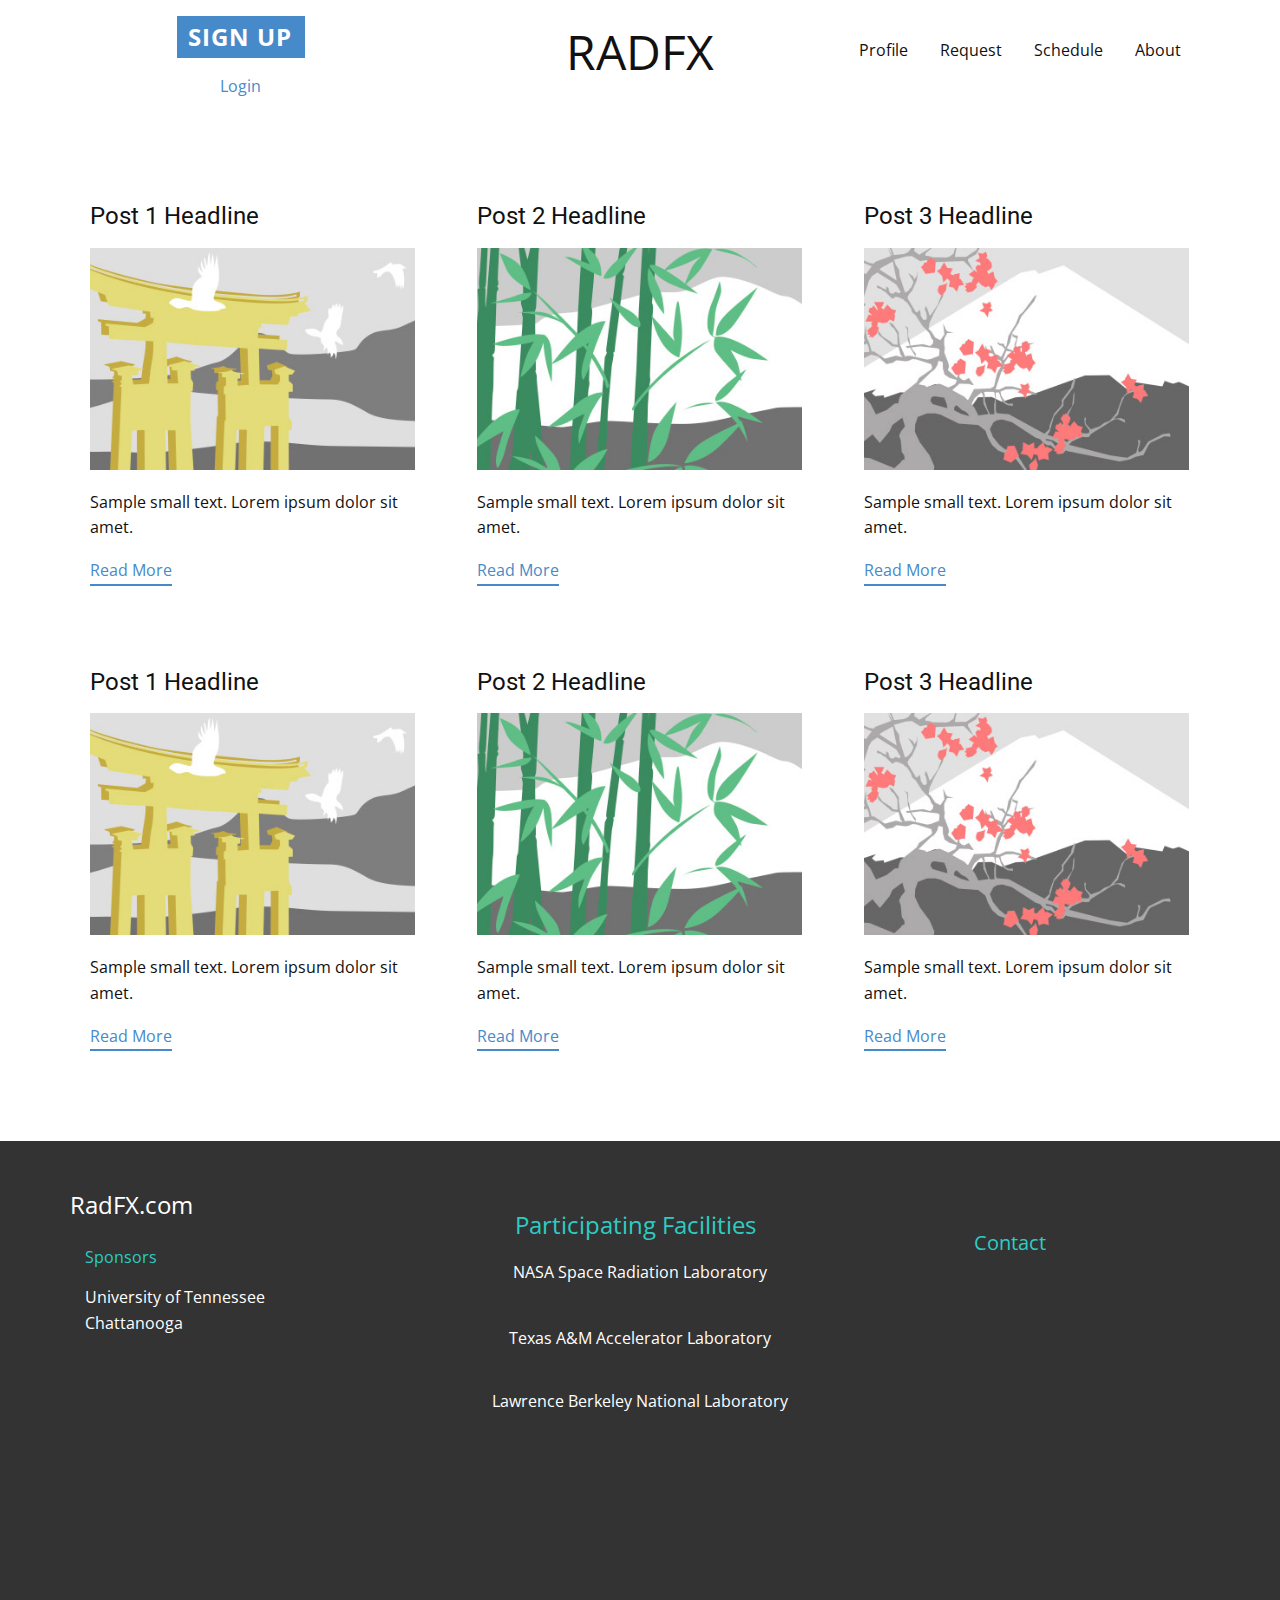
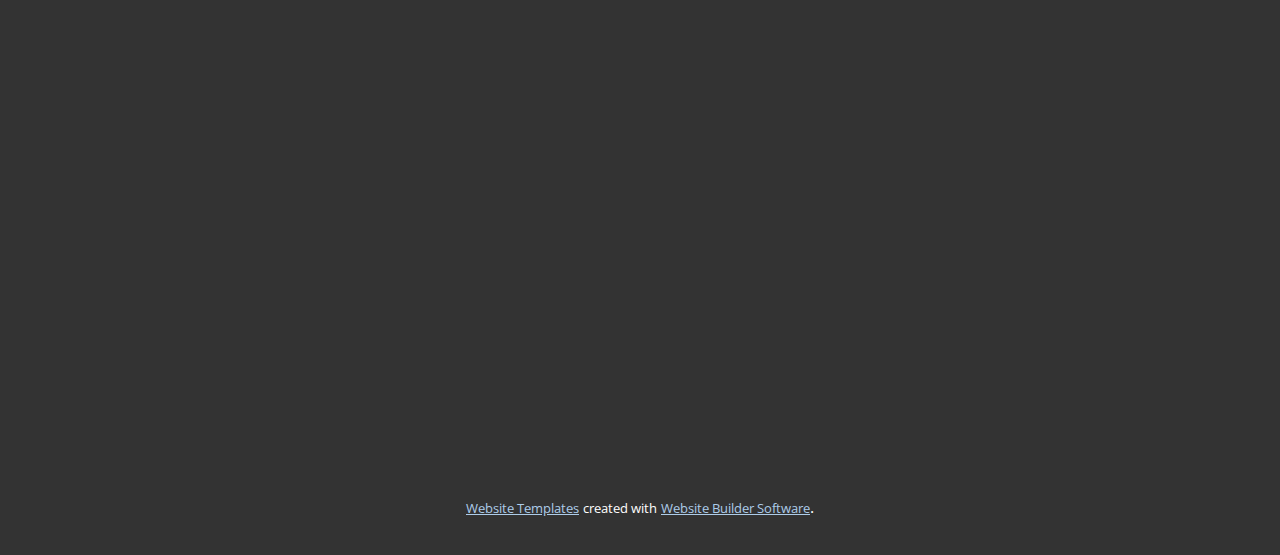
<file: RadFX/blog/blog.html>
<html style="font-size: 16px;"><head>
    <meta name="viewport" content="width=device-width, initial-scale=1.0">
    <meta charset="utf-8">
    <meta name="keywords" content="$10 Off withEmail Signup">
    <meta name="description" content="">
    <meta name="page_type" content="np-template-header-footer-from-plugin">
    <title>Blog Template</title>
    <link rel="stylesheet" href="../nicepage.css" media="screen">
<link rel="stylesheet" href="../Blog-Template.css" media="screen">
    <script class="u-script" type="text/javascript" src="../jquery.js" defer=""></script>
    <script class="u-script" type="text/javascript" src="../nicepage.js" defer=""></script>
    <meta name="generator" content="Nicepage 4.3.3, nicepage.com">
    <link id="u-theme-google-font" rel="stylesheet" href="https://fonts.googleapis.com/css?family=Roboto:100,100i,300,300i,400,400i,500,500i,700,700i,900,900i|Open+Sans:300,300i,400,400i,600,600i,700,700i,800,800i">
    
    
    
    
    
    
    
    <script type="application/ld+json">{
		"@context": "http://schema.org",
		"@type": "Organization",
		"name": ""
}</script>
    <meta name="theme-color" content="#478ac9">
  </head>
  <body class="u-body"><header class="u-clearfix u-header u-header" id="sec-d922"><div class="u-clearfix u-sheet u-valign-middle u-sheet-1">
        <div class="u-clearfix u-expanded-width u-layout-wrap u-layout-wrap-1">
          <div class="u-layout">
            <div class="u-layout-row">
              <div class="u-container-style u-layout-cell u-size-20 u-layout-cell-1">
                <div class="u-container-layout u-container-layout-1">
                  <a href="../SignUp.html" data-page-id="598918230" class="u-btn u-button-style u-hover-palette-1-dark-1 u-palette-1-base u-btn-1">Sign Up</a>
                  <a class="u-login u-login-1" href="../login.html" title="Login">Login</a>
                </div>
              </div>
              <div class="u-container-style u-layout-cell u-size-20 u-layout-cell-2">
                <div class="u-container-layout u-container-layout-2">
                  <p class="u-text u-text-1">RADFX</p>
                </div>
              </div>
              <div class="u-container-style u-layout-cell u-size-20 u-layout-cell-3">
                <div class="u-container-layout u-container-layout-3">
                  <nav class="u-menu u-menu-dropdown u-offcanvas u-menu-1">
                    <div class="menu-collapse" style="font-size: 1rem; letter-spacing: 0px;">
                      <a class="u-button-style u-custom-left-right-menu-spacing u-custom-padding-bottom u-custom-top-bottom-menu-spacing u-nav-link u-text-active-palette-1-base u-text-hover-palette-2-base" href="#">
                        <svg class="u-svg-link" viewBox="0 0 24 24"><use xmlns:xlink="http://www.w3.org/1999/xlink" xlink:href="#menu-hamburger"></use></svg>
                        <svg class="u-svg-content" version="1.1" id="menu-hamburger" viewBox="0 0 16 16" x="0px" y="0px" xmlns:xlink="http://www.w3.org/1999/xlink" xmlns="http://www.w3.org/2000/svg"><g><rect y="1" width="16" height="2"></rect><rect y="7" width="16" height="2"></rect><rect y="13" width="16" height="2"></rect>
</g></svg>
                      </a>
                    </div>
                    <div class="u-custom-menu u-nav-container">
                      <ul class="u-nav u-unstyled u-nav-1"><li class="u-nav-item"><a class="u-button-style u-nav-link u-text-active-palette-1-base u-text-hover-palette-2-base" href="../Profile.html" style="padding: 28px 16px;">Profile</a>
</li><li class="u-nav-item"><a class="u-button-style u-nav-link u-text-active-palette-1-base u-text-hover-palette-2-base" href="../Request.html" style="padding: 28px 16px;">Request</a>
</li><li class="u-nav-item"><a class="u-button-style u-nav-link u-text-active-palette-1-base u-text-hover-palette-2-base" href="../Schedule.html" style="padding: 28px 16px;">Schedule</a>
</li><li class="u-nav-item"><a class="u-button-style u-nav-link u-text-active-palette-1-base u-text-hover-palette-2-base" href="../HomePage.html" style="padding: 28px 16px;">About</a>
</li></ul>
                    </div>
                    <div class="u-custom-menu u-nav-container-collapse">
                      <div class="u-black u-container-style u-inner-container-layout u-opacity u-opacity-95 u-sidenav">
                        <div class="u-inner-container-layout u-sidenav-overflow">
                          <div class="u-menu-close"></div>
                          <ul class="u-align-center u-nav u-popupmenu-items u-unstyled u-nav-2"><li class="u-nav-item"><a class="u-button-style u-nav-link" href="../Profile.html" style="padding: 28px 16px;">Profile</a>
</li><li class="u-nav-item"><a class="u-button-style u-nav-link" href="../Request.html" style="padding: 28px 16px;">Request</a>
</li><li class="u-nav-item"><a class="u-button-style u-nav-link" href="../Schedule.html" style="padding: 28px 16px;">Schedule</a>
</li><li class="u-nav-item"><a class="u-button-style u-nav-link" href="../HomePage.html" style="padding: 28px 16px;">About</a>
</li></ul>
                        </div>
                      </div>
                      <div class="u-black u-menu-overlay u-opacity u-opacity-70"></div>
                    </div>
                  </nav>
                </div>
              </div>
            </div>
          </div>
        </div>
      </div></header>
    <section class="u-clearfix u-section-1" id="sec-0f6e">
      <div class="u-clearfix u-sheet u-valign-middle u-sheet-1"><!--blog--><!--blog_options_json--><!--{"type":"Recent","source":"","tags":"","count":""}--><!--/blog_options_json-->
        <div class="u-blog u-expanded-width u-repeater u-repeater-1"><!--blog_post-->
          <div class="u-blog-post u-container-style u-repeater-item u-white u-repeater-item-1">
            <div class="u-container-layout u-similar-container u-valign-top u-container-layout-1"><!--blog_post_header-->
              <h4 class="u-blog-control u-text u-text-1">
                <a class="u-post-header-link" href="../blog/post-5.html"><!--blog_post_header_content-->Post 1 Headline<!--/blog_post_header_content--></a>
              </h4><!--/blog_post_header--><!--blog_post_image-->
              <a class="u-post-header-link" href="../blog/post-5.html"><img alt="" class="u-blog-control u-expanded-width u-image u-image-default u-image-1" src="[data-uri]"></a><!--/blog_post_image--><!--blog_post_content-->
              <div class="u-blog-control u-post-content u-text u-text-2 fr-view">Sample small text. Lorem ipsum dolor sit amet.</div><!--/blog_post_content--><!--blog_post_readmore-->
              <a href="../blog/post-5.html" class="u-blog-control u-border-2 u-border-palette-1-base u-btn u-btn-rectangle u-button-style u-none u-btn-1"><!--blog_post_readmore_content--><!--options_json--><!--{"content":"","defaultValue":"Read More"}--><!--/options_json-->Read More<!--/blog_post_readmore_content--></a><!--/blog_post_readmore-->
            </div>
          </div><div class="u-blog-post u-container-style u-repeater-item u-video-cover u-white">
            <div class="u-container-layout u-similar-container u-valign-top u-container-layout-2"><!--blog_post_header-->
              <h4 class="u-blog-control u-text u-text-3">
                <a class="u-post-header-link" href="../blog/post-4.html"><!--blog_post_header_content-->Post 2 Headline<!--/blog_post_header_content--></a>
              </h4><!--/blog_post_header--><!--blog_post_image-->
              <a class="u-post-header-link" href="../blog/post-4.html"><img alt="" class="u-blog-control u-expanded-width u-image u-image-default u-image-2" src="[data-uri]"></a><!--/blog_post_image--><!--blog_post_content-->
              <div class="u-blog-control u-post-content u-text u-text-4 fr-view">Sample small text. Lorem ipsum dolor sit amet.</div><!--/blog_post_content--><!--blog_post_readmore-->
              <a href="../blog/post-4.html" class="u-blog-control u-border-2 u-border-palette-1-base u-btn u-btn-rectangle u-button-style u-none u-btn-2"><!--blog_post_readmore_content--><!--options_json--><!--{"content":"","defaultValue":"Read More"}--><!--/options_json-->Read More<!--/blog_post_readmore_content--></a><!--/blog_post_readmore-->
            </div>
          </div><div class="u-blog-post u-container-style u-repeater-item u-video-cover u-white">
            <div class="u-container-layout u-similar-container u-valign-top u-container-layout-3"><!--blog_post_header-->
              <h4 class="u-blog-control u-text u-text-5">
                <a class="u-post-header-link" href="../blog/post-3.html"><!--blog_post_header_content-->Post 3 Headline<!--/blog_post_header_content--></a>
              </h4><!--/blog_post_header--><!--blog_post_image-->
              <a class="u-post-header-link" href="../blog/post-3.html"><img alt="" class="u-blog-control u-expanded-width u-image u-image-default u-image-3" src="[data-uri]"></a><!--/blog_post_image--><!--blog_post_content-->
              <div class="u-blog-control u-post-content u-text u-text-6 fr-view">Sample small text. Lorem ipsum dolor sit amet.</div><!--/blog_post_content--><!--blog_post_readmore-->
              <a href="../blog/post-3.html" class="u-blog-control u-border-2 u-border-palette-1-base u-btn u-btn-rectangle u-button-style u-none u-btn-3"><!--blog_post_readmore_content--><!--options_json--><!--{"content":"","defaultValue":"Read More"}--><!--/options_json-->Read More<!--/blog_post_readmore_content--></a><!--/blog_post_readmore-->
            </div>
          </div><div class="u-blog-post u-container-style u-repeater-item u-white u-repeater-item-1">
            <div class="u-container-layout u-similar-container u-valign-top u-container-layout-1"><!--blog_post_header-->
              <h4 class="u-blog-control u-text u-text-1">
                <a class="u-post-header-link" href="../blog/post-2.html"><!--blog_post_header_content-->Post 1 Headline<!--/blog_post_header_content--></a>
              </h4><!--/blog_post_header--><!--blog_post_image-->
              <a class="u-post-header-link" href="../blog/post-2.html"><img alt="" class="u-blog-control u-expanded-width u-image u-image-default u-image-1" src="[data-uri]"></a><!--/blog_post_image--><!--blog_post_content-->
              <div class="u-blog-control u-post-content u-text u-text-2 fr-view">Sample small text. Lorem ipsum dolor sit amet.</div><!--/blog_post_content--><!--blog_post_readmore-->
              <a href="../blog/post-2.html" class="u-blog-control u-border-2 u-border-palette-1-base u-btn u-btn-rectangle u-button-style u-none u-btn-1"><!--blog_post_readmore_content--><!--options_json--><!--{"content":"","defaultValue":"Read More"}--><!--/options_json-->Read More<!--/blog_post_readmore_content--></a><!--/blog_post_readmore-->
            </div>
          </div><div class="u-blog-post u-container-style u-repeater-item u-video-cover u-white">
            <div class="u-container-layout u-similar-container u-valign-top u-container-layout-2"><!--blog_post_header-->
              <h4 class="u-blog-control u-text u-text-3">
                <a class="u-post-header-link" href="../blog/post-1.html"><!--blog_post_header_content-->Post 2 Headline<!--/blog_post_header_content--></a>
              </h4><!--/blog_post_header--><!--blog_post_image-->
              <a class="u-post-header-link" href="../blog/post-1.html"><img alt="" class="u-blog-control u-expanded-width u-image u-image-default u-image-2" src="[data-uri]"></a><!--/blog_post_image--><!--blog_post_content-->
              <div class="u-blog-control u-post-content u-text u-text-4 fr-view">Sample small text. Lorem ipsum dolor sit amet.</div><!--/blog_post_content--><!--blog_post_readmore-->
              <a href="../blog/post-1.html" class="u-blog-control u-border-2 u-border-palette-1-base u-btn u-btn-rectangle u-button-style u-none u-btn-2"><!--blog_post_readmore_content--><!--options_json--><!--{"content":"","defaultValue":"Read More"}--><!--/options_json-->Read More<!--/blog_post_readmore_content--></a><!--/blog_post_readmore-->
            </div>
          </div><div class="u-blog-post u-container-style u-repeater-item u-video-cover u-white">
            <div class="u-container-layout u-similar-container u-valign-top u-container-layout-3"><!--blog_post_header-->
              <h4 class="u-blog-control u-text u-text-5">
                <a class="u-post-header-link" href="../blog/post.html"><!--blog_post_header_content-->Post 3 Headline<!--/blog_post_header_content--></a>
              </h4><!--/blog_post_header--><!--blog_post_image-->
              <a class="u-post-header-link" href="../blog/post.html"><img alt="" class="u-blog-control u-expanded-width u-image u-image-default u-image-3" src="[data-uri]"></a><!--/blog_post_image--><!--blog_post_content-->
              <div class="u-blog-control u-post-content u-text u-text-6 fr-view">Sample small text. Lorem ipsum dolor sit amet.</div><!--/blog_post_content--><!--blog_post_readmore-->
              <a href="../blog/post.html" class="u-blog-control u-border-2 u-border-palette-1-base u-btn u-btn-rectangle u-button-style u-none u-btn-3"><!--blog_post_readmore_content--><!--options_json--><!--{"content":"","defaultValue":"Read More"}--><!--/options_json-->Read More<!--/blog_post_readmore_content--></a><!--/blog_post_readmore-->
            </div>
          </div><!--/blog_post--><!--blog_post-->
          <!--/blog_post--><!--blog_post-->
          <!--/blog_post-->
        </div><!--/blog-->
      </div>
    </section>
    
    
    
    
    
    
    
    <footer class="u-align-center u-clearfix u-footer u-grey-80 u-footer" id="sec-f931"><div class="u-align-left u-clearfix u-sheet u-sheet-1">
        <div class="u-clearfix u-expanded-width u-layout-wrap u-layout-wrap-1">
          <div class="u-layout">
            <div class="u-layout-row">
              <div class="u-container-style u-layout-cell u-size-20 u-layout-cell-1">
                <div class="u-container-layout u-valign-top u-container-layout-1">
                  <p class="u-text u-text-1">RadFX.com</p>
                  <p class="u-text u-text-palette-4-dark-1 u-text-2">Sponsors </p>
                  <p class="u-text u-text-3">
                    <a class="u-active-none u-border-none u-btn u-button-link u-button-style u-hover-none u-none u-text-body-alt-color u-btn-1" href="https://utc.edu">University of Tennessee Chattanooga</a>
                  </p>
                </div>
              </div>
              <div class="u-container-style u-layout-cell u-size-20 u-layout-cell-2">
                <div class="u-container-layout u-container-layout-2">
                  <p class="u-text u-text-palette-4-dark-1 u-text-4">Participating Facilities</p>
                  <a href="https://www.bnl.gov/nsrl/" class="u-border-1 u-border-active-palette-2-base u-border-hover-palette-1-base u-btn u-button-style u-none u-text-body-alt-color u-btn-2"> NASA Space Radiation Laboratory</a>
                  <a href="https://engineering.tamu.edu/nuclear/research/facilities/accelerator-laboratory.html" class="u-border-1 u-border-active-palette-2-base u-border-hover-palette-1-base u-btn u-button-style u-none u-text-body-alt-color u-btn-3"> Texas A&amp;M Accelerator Laboratory</a>
                  <a href="https://www.lbl.gov/" class="u-border-1 u-border-active-palette-2-base u-border-hover-palette-1-base u-btn u-button-style u-none u-text-body-alt-color u-btn-4"> Lawrence Berkeley National Laboratory</a>
                </div>
              </div>
              <div class="u-container-style u-layout-cell u-size-20 u-layout-cell-3">
                <div class="u-container-layout u-container-layout-3">
                  <p class="u-text u-text-palette-4-dark-1 u-text-5">Contact</p>
                </div>
              </div>
            </div>
          </div>
        </div>
      </div></footer>
    <section class="u-backlink u-clearfix u-grey-80">
      <a class="u-link" href="https://nicepage.com/website-templates" target="_blank">
        <span>Website Templates</span>
      </a>
      <p class="u-text">
        <span>created with</span>
      </p>
      <a class="u-link" href="" target="_blank">
        <span>Website Builder Software</span>
      </a>. 
    </section>
  
</body></html>
</file>
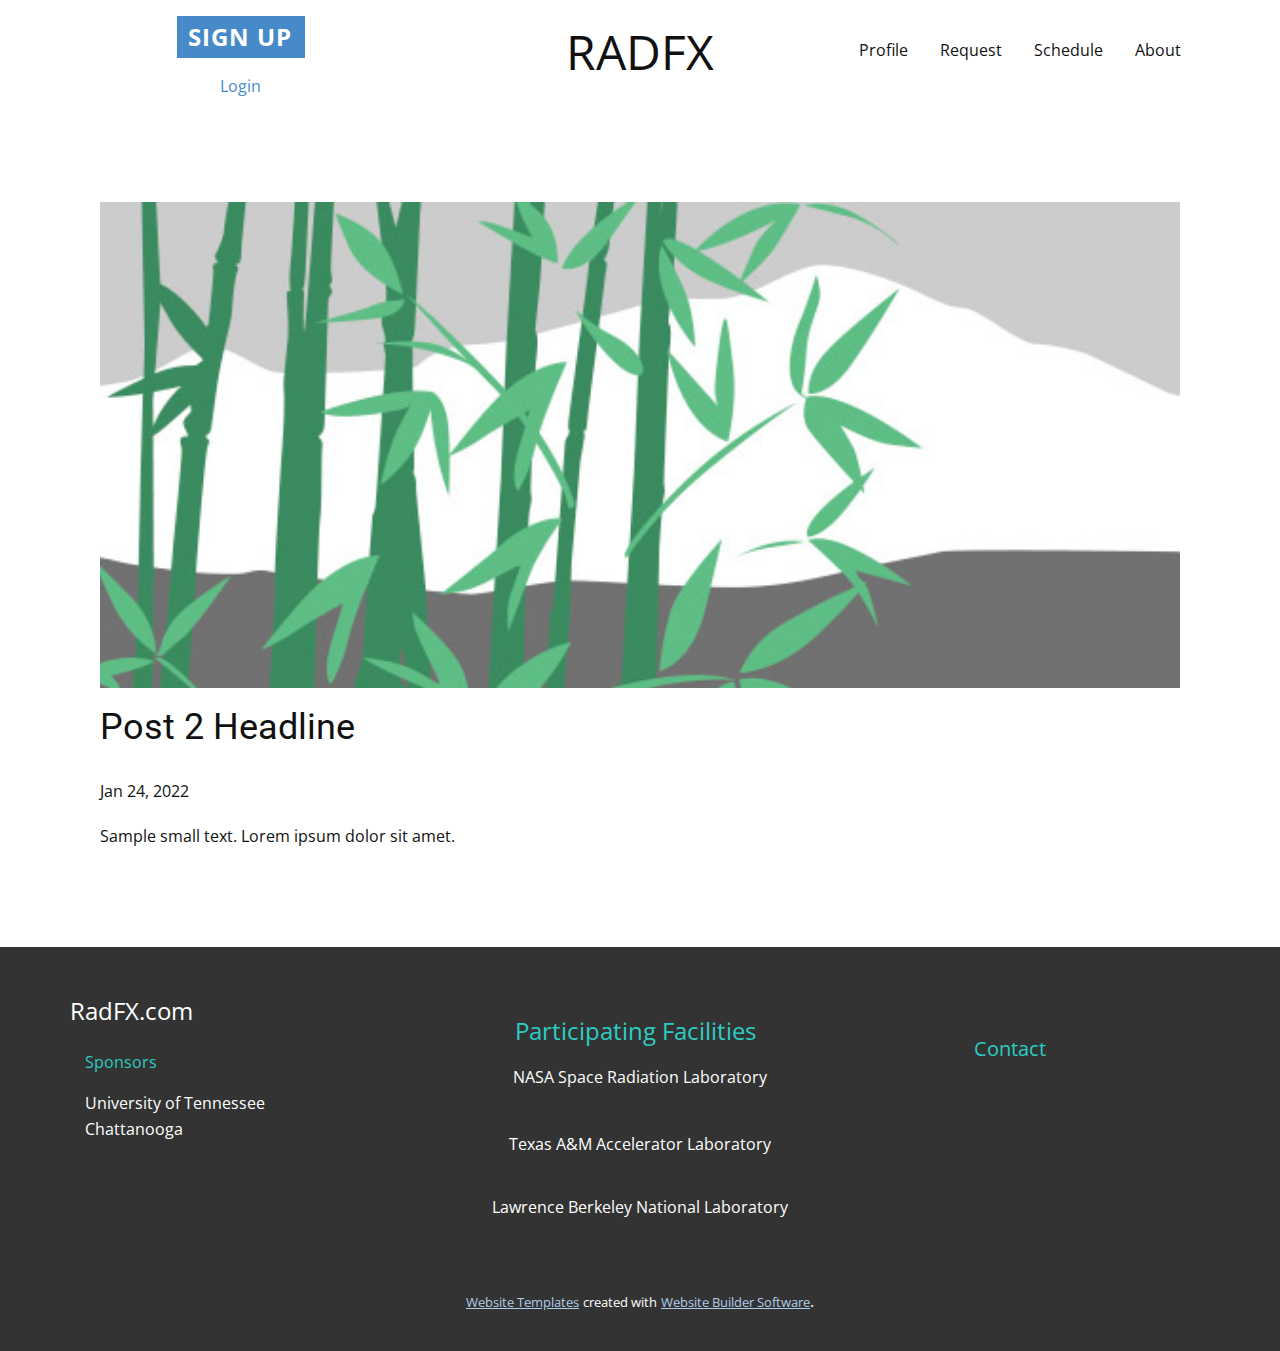
<file: RadFX/blog/post-1.html>
<!doctype html>
<html style="font-size: 16px;"><head>
    <meta name="viewport" content="width=device-width, initial-scale=1.0">
    <meta charset="utf-8">
    <meta name="keywords" content="Post 1 Headline">
    <meta name="description" content="">
    <meta name="page_type" content="np-template-header-footer-from-plugin">
    <title>Post 2 Headline</title>
    <link rel="stylesheet" href="../nicepage.css" media="screen">
<link rel="stylesheet" href="../Post-Template.css" media="screen">
    <script class="u-script" type="text/javascript" src="../jquery.js" defer=""></script>
    <script class="u-script" type="text/javascript" src="../nicepage.js" defer=""></script>
    <meta name="generator" content="Nicepage 4.3.3, nicepage.com">
    <link id="u-theme-google-font" rel="stylesheet" href="https://fonts.googleapis.com/css?family=Roboto:100,100i,300,300i,400,400i,500,500i,700,700i,900,900i|Open+Sans:300,300i,400,400i,600,600i,700,700i,800,800i">
    
    
    
    
    
    
    
    <script type="application/ld+json">{
		"@context": "http://schema.org",
		"@type": "Organization",
		"name": ""
}</script>
    <meta name="theme-color" content="#478ac9">
  </head>
  <body class="u-body"><header class="u-clearfix u-header u-header" id="sec-d922"><div class="u-clearfix u-sheet u-valign-middle u-sheet-1">
        <div class="u-clearfix u-expanded-width u-layout-wrap u-layout-wrap-1">
          <div class="u-layout">
            <div class="u-layout-row">
              <div class="u-container-style u-layout-cell u-size-20 u-layout-cell-1">
                <div class="u-container-layout u-container-layout-1">
                  <a href="../SignUp.html" data-page-id="598918230" class="u-btn u-button-style u-hover-palette-1-dark-1 u-palette-1-base u-btn-1">Sign Up</a>
                  <a class="u-login u-login-1" href="../login.html" title="Login">Login</a>
                </div>
              </div>
              <div class="u-container-style u-layout-cell u-size-20 u-layout-cell-2">
                <div class="u-container-layout u-container-layout-2">
                  <p class="u-text u-text-1">RADFX</p>
                </div>
              </div>
              <div class="u-container-style u-layout-cell u-size-20 u-layout-cell-3">
                <div class="u-container-layout u-container-layout-3">
                  <nav class="u-menu u-menu-dropdown u-offcanvas u-menu-1">
                    <div class="menu-collapse" style="font-size: 1rem; letter-spacing: 0px;">
                      <a class="u-button-style u-custom-left-right-menu-spacing u-custom-padding-bottom u-custom-top-bottom-menu-spacing u-nav-link u-text-active-palette-1-base u-text-hover-palette-2-base" href="#">
                        <svg class="u-svg-link" viewBox="0 0 24 24"><use xmlns:xlink="http://www.w3.org/1999/xlink" xlink:href="#menu-hamburger"></use></svg>
                        <svg class="u-svg-content" version="1.1" id="menu-hamburger" viewBox="0 0 16 16" x="0px" y="0px" xmlns:xlink="http://www.w3.org/1999/xlink" xmlns="http://www.w3.org/2000/svg"><g><rect y="1" width="16" height="2"></rect><rect y="7" width="16" height="2"></rect><rect y="13" width="16" height="2"></rect>
</g></svg>
                      </a>
                    </div>
                    <div class="u-custom-menu u-nav-container">
                      <ul class="u-nav u-unstyled u-nav-1"><li class="u-nav-item"><a class="u-button-style u-nav-link u-text-active-palette-1-base u-text-hover-palette-2-base" href="../Profile.html" style="padding: 28px 16px;">Profile</a>
</li><li class="u-nav-item"><a class="u-button-style u-nav-link u-text-active-palette-1-base u-text-hover-palette-2-base" href="../Request.html" style="padding: 28px 16px;">Request</a>
</li><li class="u-nav-item"><a class="u-button-style u-nav-link u-text-active-palette-1-base u-text-hover-palette-2-base" href="../Schedule.html" style="padding: 28px 16px;">Schedule</a>
</li><li class="u-nav-item"><a class="u-button-style u-nav-link u-text-active-palette-1-base u-text-hover-palette-2-base" href="../HomePage.html" style="padding: 28px 16px;">About</a>
</li></ul>
                    </div>
                    <div class="u-custom-menu u-nav-container-collapse">
                      <div class="u-black u-container-style u-inner-container-layout u-opacity u-opacity-95 u-sidenav">
                        <div class="u-inner-container-layout u-sidenav-overflow">
                          <div class="u-menu-close"></div>
                          <ul class="u-align-center u-nav u-popupmenu-items u-unstyled u-nav-2"><li class="u-nav-item"><a class="u-button-style u-nav-link" href="../Profile.html" style="padding: 28px 16px;">Profile</a>
</li><li class="u-nav-item"><a class="u-button-style u-nav-link" href="../Request.html" style="padding: 28px 16px;">Request</a>
</li><li class="u-nav-item"><a class="u-button-style u-nav-link" href="../Schedule.html" style="padding: 28px 16px;">Schedule</a>
</li><li class="u-nav-item"><a class="u-button-style u-nav-link" href="../HomePage.html" style="padding: 28px 16px;">About</a>
</li></ul>
                        </div>
                      </div>
                      <div class="u-black u-menu-overlay u-opacity u-opacity-70"></div>
                    </div>
                  </nav>
                </div>
              </div>
            </div>
          </div>
        </div>
      </div></header>
    <section class="u-align-center u-clearfix u-section-1" id="sec-28d7">
      <div class="u-clearfix u-sheet u-valign-middle-md u-valign-middle-sm u-valign-middle-xs u-sheet-1"><!--post_details--><!--post_details_options_json--><!--{"source":""}--><!--/post_details_options_json--><!--blog_post-->
        <div class="u-container-style u-expanded-width u-post-details u-post-details-1">
          <div class="u-container-layout u-valign-middle u-container-layout-1"><!--blog_post_image-->
            <img alt="" class="u-blog-control u-expanded-width u-image u-image-default u-image-1" src="[data-uri]"><!--/blog_post_image--><!--blog_post_header-->
            <h2 class="u-blog-control u-text u-text-1">Post 2 Headline</h2><!--/blog_post_header--><!--blog_post_metadata-->
            <div class="u-blog-control u-metadata u-metadata-1"><!--blog_post_metadata_date-->
              <span class="u-meta-date u-meta-icon">Jan 24, 2022</span><!--/blog_post_metadata_date--><!--blog_post_metadata_category-->
              <!--/blog_post_metadata_category--><!--blog_post_metadata_comments-->
              <!--/blog_post_metadata_comments-->
            </div><!--/blog_post_metadata--><!--blog_post_content-->
            <div class="u-align-justify u-blog-control u-post-content u-text u-text-2 fr-view">
  Sample small text. Lorem ipsum dolor sit amet.
  </div><!--/blog_post_content-->
          </div>
        </div><!--/blog_post--><!--/post_details-->
      </div>
    </section>
    
    
    
    
    
    
    
    <footer class="u-align-center u-clearfix u-footer u-grey-80 u-footer" id="sec-f931"><div class="u-align-left u-clearfix u-sheet u-sheet-1">
        <div class="u-clearfix u-expanded-width u-layout-wrap u-layout-wrap-1">
          <div class="u-layout">
            <div class="u-layout-row">
              <div class="u-container-style u-layout-cell u-size-20 u-layout-cell-1">
                <div class="u-container-layout u-valign-top u-container-layout-1">
                  <p class="u-text u-text-1">RadFX.com</p>
                  <p class="u-text u-text-palette-4-dark-1 u-text-2">Sponsors </p>
                  <p class="u-text u-text-3">
                    <a class="u-active-none u-border-none u-btn u-button-link u-button-style u-hover-none u-none u-text-body-alt-color u-btn-1" href="https://utc.edu">University of Tennessee Chattanooga</a>
                  </p>
                </div>
              </div>
              <div class="u-container-style u-layout-cell u-size-20 u-layout-cell-2">
                <div class="u-container-layout u-container-layout-2">
                  <p class="u-text u-text-palette-4-dark-1 u-text-4">Participating Facilities</p>
                  <a href="https://www.bnl.gov/nsrl/" class="u-border-1 u-border-active-palette-2-base u-border-hover-palette-1-base u-btn u-button-style u-none u-text-body-alt-color u-btn-2"> NASA Space Radiation Laboratory</a>
                  <a href="https://engineering.tamu.edu/nuclear/research/facilities/accelerator-laboratory.html" class="u-border-1 u-border-active-palette-2-base u-border-hover-palette-1-base u-btn u-button-style u-none u-text-body-alt-color u-btn-3"> Texas A&amp;M Accelerator Laboratory</a>
                  <a href="https://www.lbl.gov/" class="u-border-1 u-border-active-palette-2-base u-border-hover-palette-1-base u-btn u-button-style u-none u-text-body-alt-color u-btn-4"> Lawrence Berkeley National Laboratory</a>
                </div>
              </div>
              <div class="u-container-style u-layout-cell u-size-20 u-layout-cell-3">
                <div class="u-container-layout u-container-layout-3">
                  <p class="u-text u-text-palette-4-dark-1 u-text-5">Contact</p>
                </div>
              </div>
            </div>
          </div>
        </div>
      </div></footer>
    <section class="u-backlink u-clearfix u-grey-80">
      <a class="u-link" href="https://nicepage.com/website-templates" target="_blank">
        <span>Website Templates</span>
      </a>
      <p class="u-text">
        <span>created with</span>
      </p>
      <a class="u-link" href="" target="_blank">
        <span>Website Builder Software</span>
      </a>. 
    </section>
  
</body></html>
</file>
